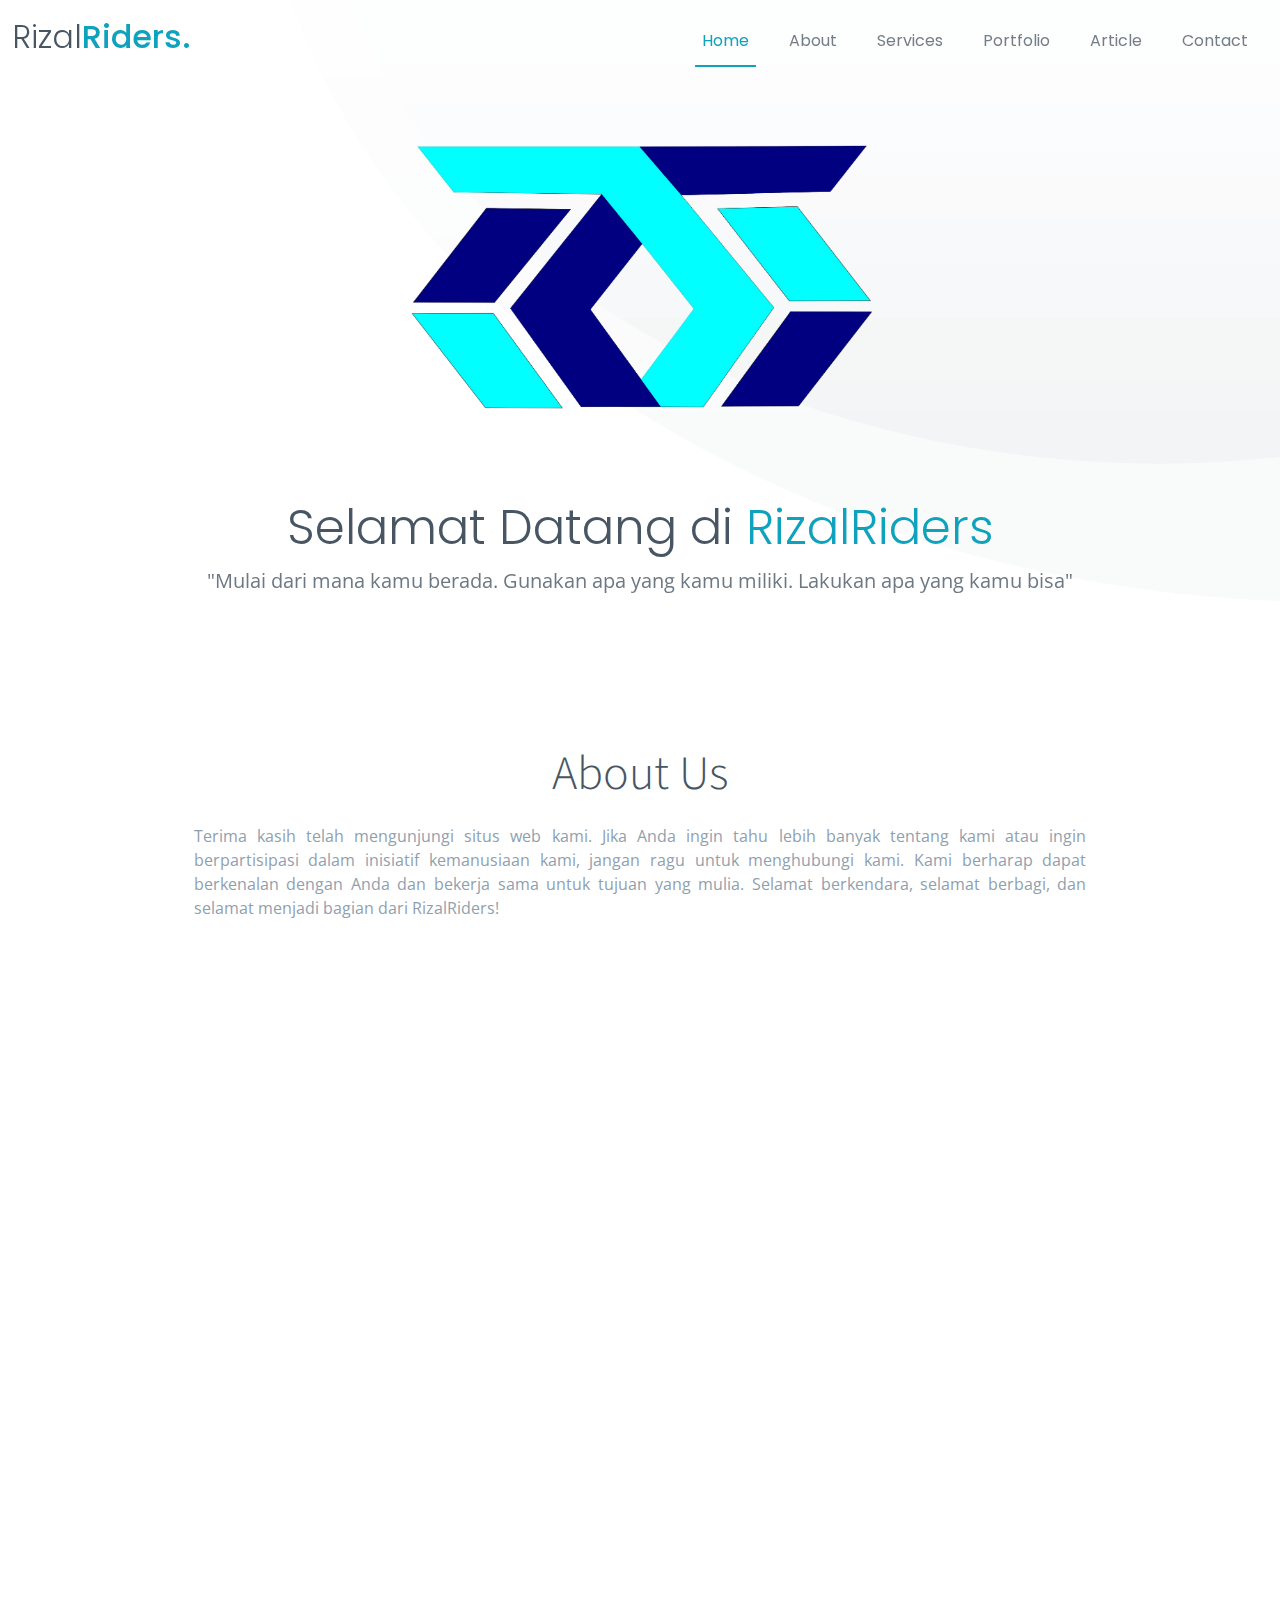
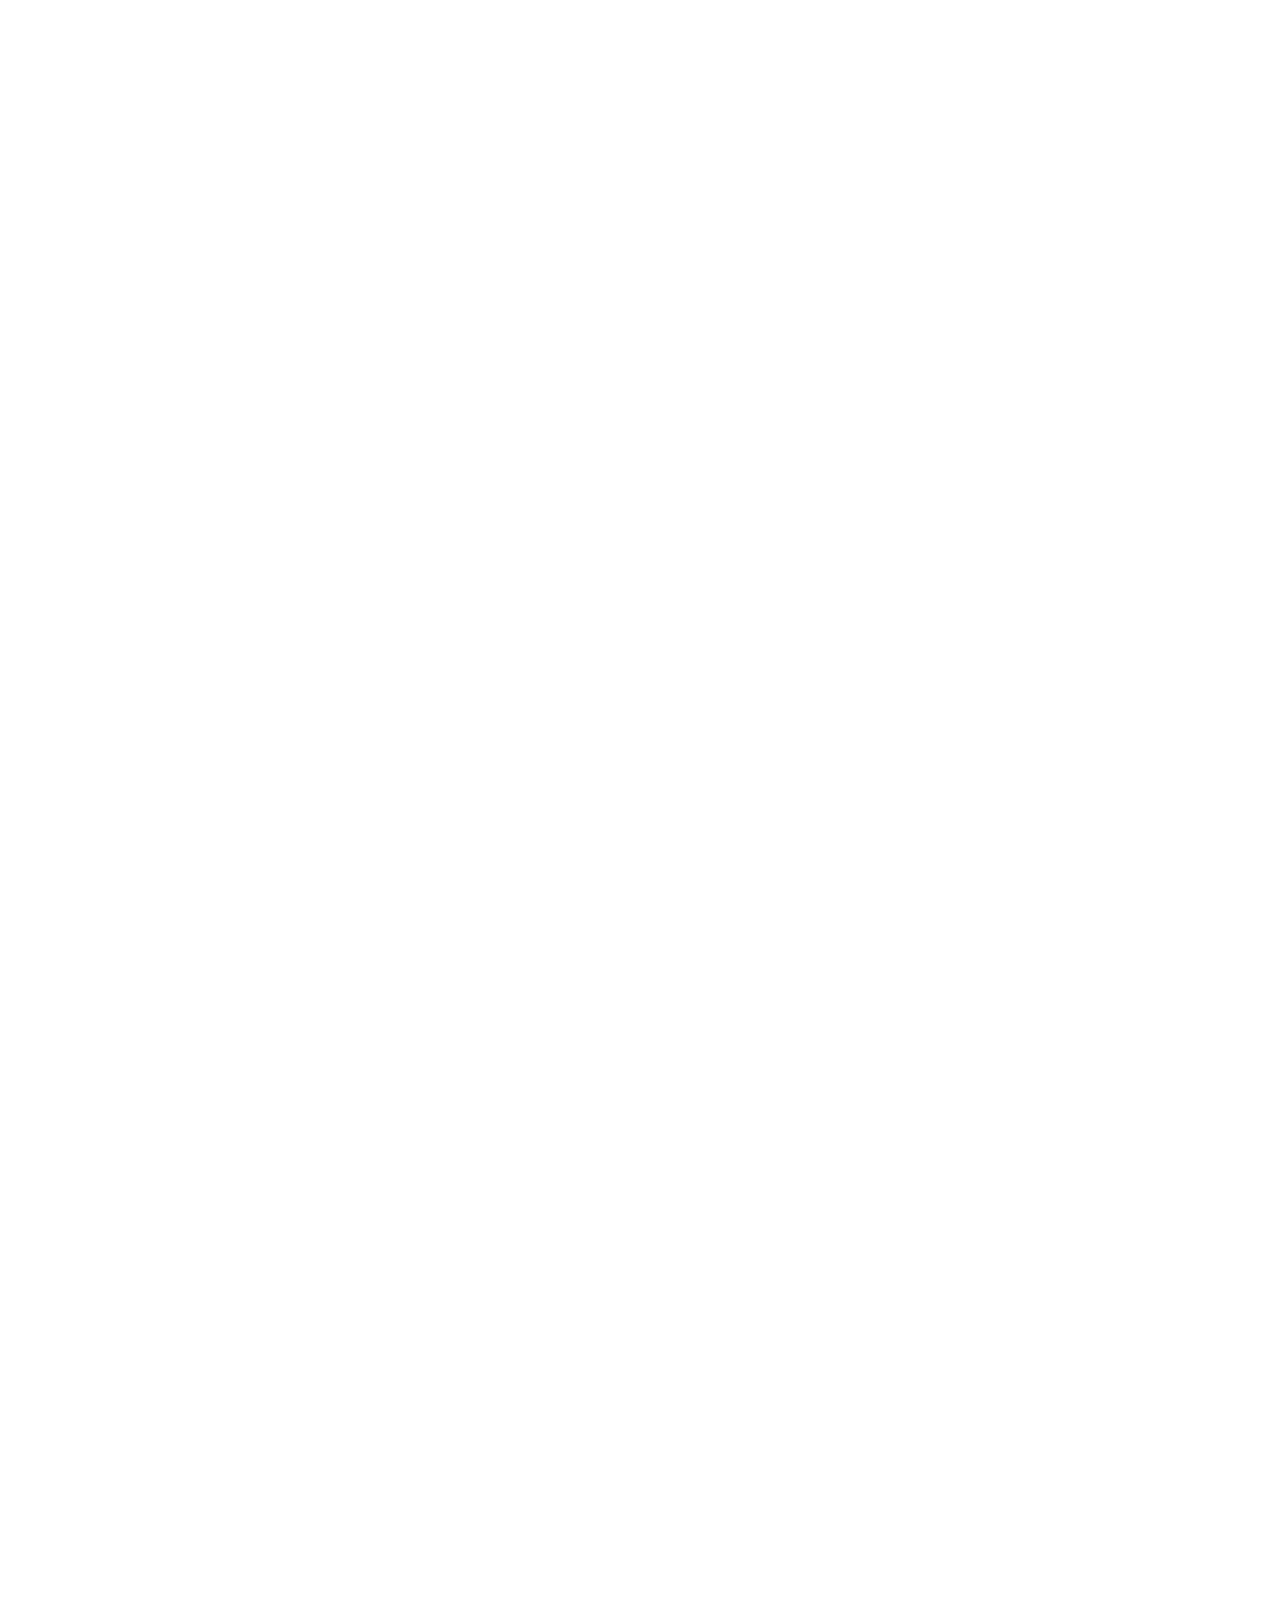
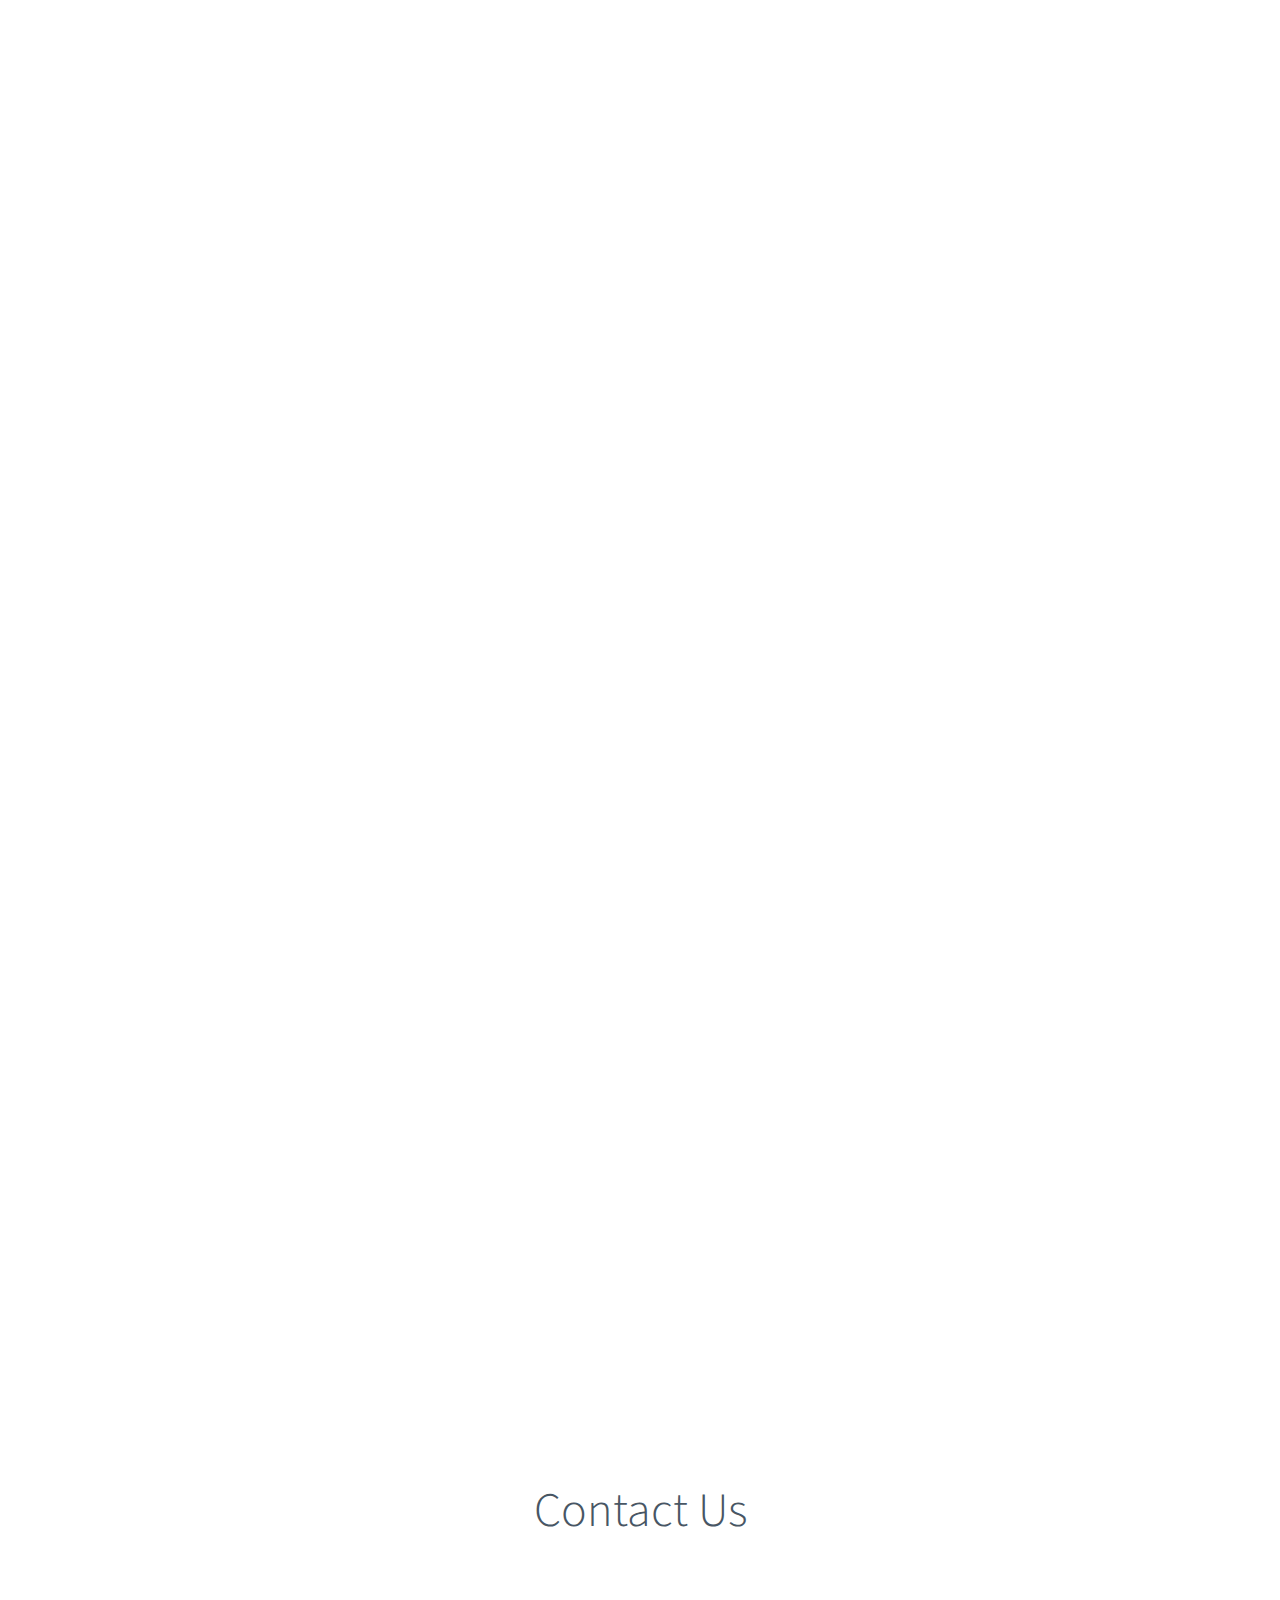
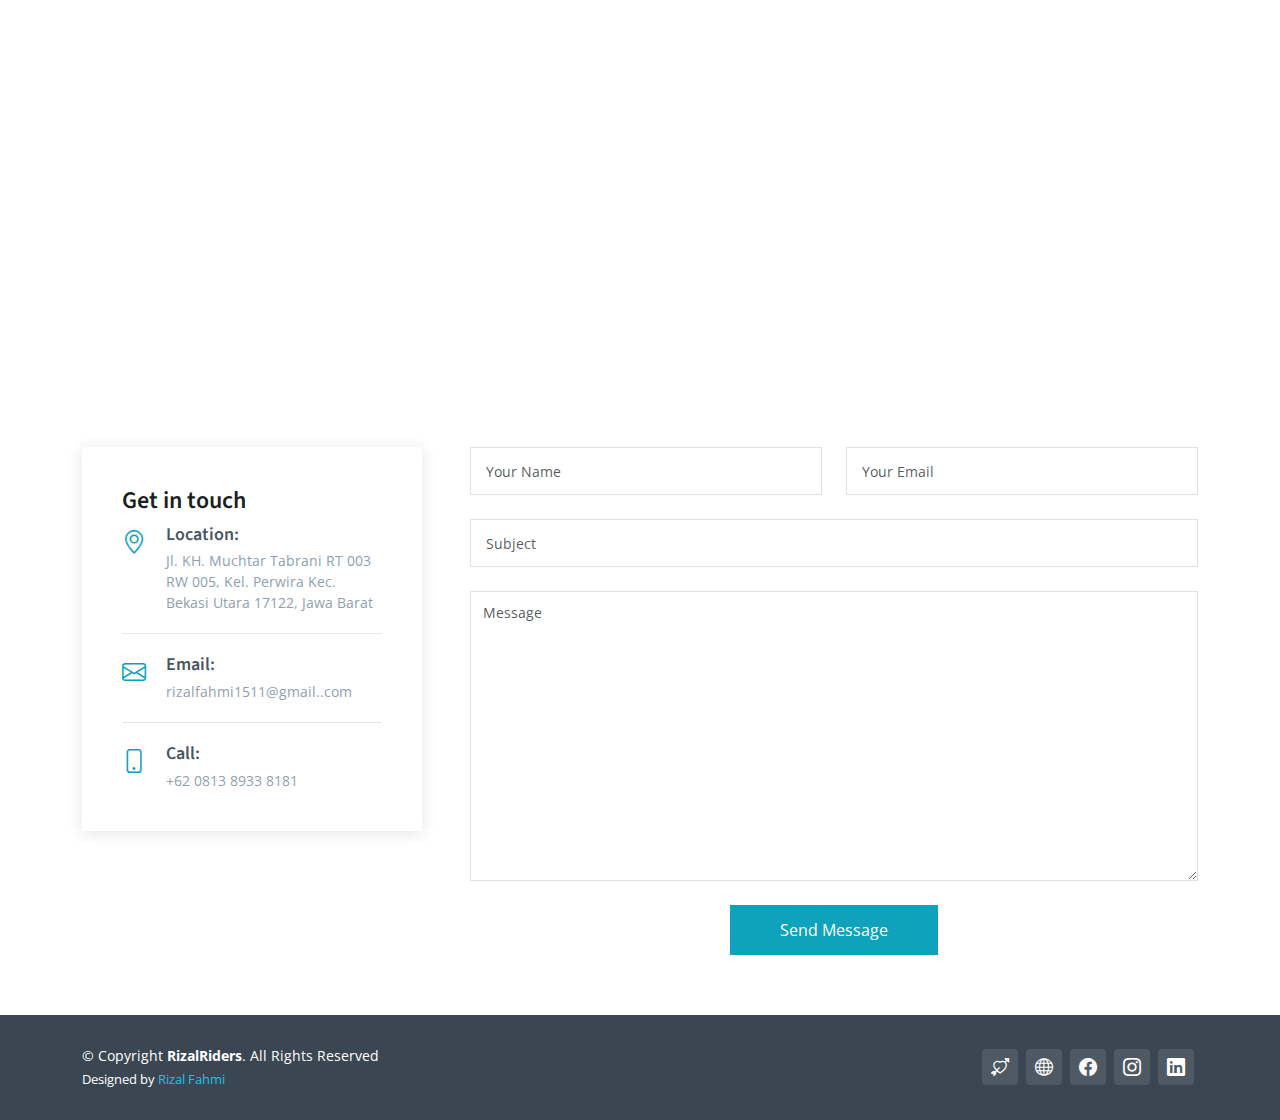
<file: index.html>
<!DOCTYPE html>
<html lang="en">

<head>
  <meta charset="utf-8">
  <meta content="width=device-width, initial-scale=1.0" name="viewport">

  <title>Rizal Riders - Home</title>
  <meta content="" name="description">
  <meta content="" name="keywords">

  <!-- Favicons -->
  <link href="assets/img/logors.png" rel="icon">
  <link href="assets/img/logor.png" rel="logor">

  <!-- Google Fonts -->
  <link rel="preconnect" href="https://fonts.googleapis.com">
  <link rel="preconnect" href="https://fonts.gstatic.com" crossorigin>
  <link href="https://fonts.googleapis.com/css2?family=Open+Sans:ital,wght@0,300;0,400;0,500;0,600;0,700;1,300;1,400;1,500;1,600;1,700&family=Poppins:ital,wght@0,300;0,400;0,500;0,600;0,700;1,300;1,400;1,500;1,600;1,700&family=Source+Sans+Pro:ital,wght@0,300;0,400;0,600;0,700;1,300;1,400;1,600;1,700&display=swap" rel="stylesheet">

  <!-- Vendor CSS Files -->
  <link href="assets/vendor/bootstrap/css/bootstrap.min.css" rel="stylesheet">
  <link href="assets/vendor/bootstrap-icons/bootstrap-icons.css" rel="stylesheet">
  <link href="assets/vendor/aos/aos.css" rel="stylesheet">
  <link href="assets/vendor/glightbox/css/glightbox.min.css" rel="stylesheet">
  <link href="assets/vendor/swiper/swiper-bundle.min.css" rel="stylesheet">

  <!-- Variables CSS Files. Uncomment your preferred color scheme -->
  <link href="assets/css/variables.css" rel="stylesheet">
  <!-- <link href="assets/css/variables-blue.css" rel="stylesheet"> -->
  <!-- <link href="assets/css/variables-green.css" rel="stylesheet"> -->
  <!-- <link href="assets/css/variables-orange.css" rel="stylesheet"> -->
  <!-- <link href="assets/css/variables-purple.css" rel="stylesheet"> -->
  <!-- <link href="assets/css/variables-red.css" rel="stylesheet"> -->
  <!-- <link href="assets/css/variables-pink.css" rel="stylesheet"> -->

  <!-- Template Main CSS File -->
  <link href="assets/css/main.css" rel="stylesheet">


</head>

<body>

  <!-- ======= Header ======= -->
  <header id="header" class="header fixed-top" data-scrollto-offset="0">
    <div class="container-fluid d-flex align-items-center justify-content-between">

      <a href="index.html#header" class="logo d-flex align-items-center scrollto me-auto me-lg-0">
        <!-- Uncomment the line below if you also wish to use an image logo -->
        <!-- <img src="assets/img/logo.png" alt=""> -->
        <h1>Rizal<span>Riders.</span></h1>
      </a>

      <nav id="navbar" class="navbar">
        <ul>

          <li><a class="nav-link scrollto" href="index.html#header">Home</a></li>
          <li><a class="nav-link scrollto" href="index.html#about">About</a></li>
          <li><a class="nav-link scrollto" href="index.html#services">Services</a></li>
          <li><a class="nav-link scrollto" href="index.html#portfolio">Portfolio</a></li>
          <li><a class="nav-link scrollto" href="index.html#article">Article</a></li>
                    
          <li><a class="nav-link scrollto" href="index.html#contact">Contact</a></li>
        </ul>
        <i class="bi bi-list mobile-nav-toggle d-none"></i>
      </nav><!-- .navbar -->

      

    </div>
  </header><!-- End Header -->

  <section id="hero-animated" class="hero-animated d-flex align-items-center">
    <div class="container d-flex flex-column justify-content-center align-items-center text-center position-relative" data-aos="zoom-out">
      <img src="assets/img/rizalriders.png" class="img-fluid animated">
      <h2>Selamat Datang di <span>RizalRiders</span></h2>
      <p>"Mulai dari mana kamu berada. Gunakan apa yang kamu miliki. Lakukan apa yang kamu bisa"</p>
      <div class="d-flex">
        
      </div>
    </div>
  </section>

  <main id="main">

    <!-- ======= About Section ======= -->
    <section id="about" class="about">
      <div class="container" data-aos="fade-up">

        <div class="section-header">
          <h2>About Us</h2>
          <p style="text-align: justify;">
            Terima kasih telah mengunjungi situs web kami. Jika Anda ingin tahu lebih banyak tentang kami atau ingin berpartisipasi dalam inisiatif kemanusiaan kami, jangan ragu untuk menghubungi kami. Kami berharap dapat berkenalan dengan Anda dan bekerja sama untuk tujuan yang mulia. Selamat berkendara, selamat berbagi, dan selamat menjadi bagian dari RizalRiders!
          </p>
        </div>

        <div class="row g-4 g-lg-5" data-aos="fade-up" data-aos-delay="200">

          <div class="col-lg-5">
            <div class="about-img">
              <img src="assets/img/aboutr.jpg" class="img-fluid" alt="">
            </div>
          </div>

          <div class="col-lg-7">
            
            <!-- Tabs -->
            <ul class="nav nav-pills mb-3">
              <li><a class="nav-link active" data-bs-toggle="pill" href="#sejarah">Sejarah</a></li>
              <li><a class="nav-link" data-bs-toggle="pill" href="#visimisi">Visi & Misi</a></li>
              <li><a class="nav-link" data-bs-toggle="pill" href="#maknalogo">Makna Logo</a></li>
            </ul><!-- End Tabs -->

            <!-- Tab Content -->
            <div class="tab-content">

              <div class="tab-pane fade show active" id="sejarah">

                <p class="fst-italic" style="text-align: justify;">
                  Sejak didirikan pada tahun 1996, RizalRiders telah menapaki perjalanan yang mengubah klub motor menjadi lebih dari sekadar sebuah kelompok pengendara. Kami telah berkembang menjadi sebuah komunitas yang memiliki misi yang kuat: mewujudkan visi kemanusiaan dalam keseharian kami dan memberikan dampak positif bagi masyarakat yang kami layani di Bekasi, Jawa Barat, dan sekitarnya.<br><br>

                  Dalam perjalanan panjang ini, kami telah mengalami berbagai tantangan dan pencapaian. Kami memahami bahwa sebuah klub motor bisa menjadi wadah untuk lebih dari sekadar hobi berkendara; itu adalah platform yang kuat untuk menginspirasi perubahan sosial yang positif. Inilah yang telah mendorong kami untuk terus memperluas makna dan dampak dari eksistensi kami.<br><br>

                  Dalam komunitas RizalRiders, kami telah menyaksikan bagaimana semangat solidaritas dan gotong royong bisa mengubah kehidupan. Kami tidak hanya sekadar berkendara bersama, tetapi kami juga bersatu dalam kepedulian terhadap sesama. Kehadiran kami di tengah-tengah masyarakat adalah simbol komitmen kami untuk mewujudkan perubahan yang positif.<br><br>

                  Selama bertahun-tahun, kami telah menjalankan berbagai program dan inisiatif kemanusiaan yang telah memberikan kontribusi yang berarti dalam meningkatkan kualitas hidup masyarakat setempat. Kami telah memberikan bantuan kepada keluarga kurang mampu, mendukung pendidikan anak-anak, berkontribusi pada pelestarian lingkungan, dan mengadvokasi keselamatan berkendara.<br><br>

                  Dengan menggandeng jargon kami, "Mulai dari mana kamu berada. Gunakan apa yang kamu miliki. Lakukan apa yang kamu bisa," kami mengajak semua anggota kami untuk berperan aktif dalam memberikan dampak positif dalam masyarakat. Setiap langkah kecil yang kami ambil, bersama-sama, memiliki potensi untuk membawa perubahan besar.<br><br>

                  Kami berharap bahwa melalui komitmen kami terhadap nilai-nilai kemanusiaan dan semangat berbagi, RizalRiders akan terus menjadi wadah inspirasi dan aksi nyata bagi semua orang yang berbagi visi yang sama. Bersama-sama, kita akan terus berperan dalam menciptakan dunia yang lebih baik dan lebih berdaya.
                </p>
                            

              </div><!-- End Tab Sejarah -->

              <div class="tab-pane fade show" id="visimisi">

                <div class="d-flex align-items-center mt-4">
                  <i class="bi bi-check2"></i>
                  <h4>Visi</h4>
                </div>
                <p style="text-align: justify;">Menciptakan perubahan positif dalam masyarakat melalui kekuatan solidaritas dan semangat berbagi. Kami percaya bahwa setiap individu, mulai dari mana mereka berada, memiliki potensi untuk membuat perbedaan dalam dunia ini. Dengan semangat ini, kami berusaha untuk memacu aksi nyata demi kebaikan bersama.</p>

                <div class="d-flex align-items-center mt-4">
                  <i class="bi bi-check2"></i>
                  <h4>Misi</h4>
                </div>
                <p style="text-align: justify;">Menggerakkan perubahan melalui aksi kemanusiaan yang nyata dan berkelanjutan. Kami memiliki keyakinan bahwa setiap tindakan baik, sekecil apapun, memiliki dampak yang signifikan jika dilakukan bersama-sama. Oleh karena itu, kami merangkul nilai-nilai seperti kepedulian, gotong royong, dan tanggung jawab sosial sebagai panduan dalam setiap langkah kami.</p>

                
              </div><!-- End Tab Visi Misi -->

              <div class="tab-pane fade show" id="maknalogo">

                <div class="d-flex align-items-center mt-4">
                  <i class="bi bi-check2"></i>
                  <h4>Huruf R Berhadapan yang Membentuk Stang Motor</h4>
                </div>
                <p style="text-align: justify;">Elemen ini menunjukkan identitas klub motor Anda, yang merupakan bagian integral dari RizalRiders. Bentuk stang motor mencerminkan semangat petualangan dan mobilitas, yang sering terkait dengan pengendara motor.</p>

                <div class="d-flex align-items-center mt-4">
                  <i class="bi bi-check2"></i>
                  <h4>Kaki R yang Membentuk Panah Kanan dan Kiri</h4>
                </div>
                <p style="text-align: justify;">Panah ini mencerminkan kecepatan dan kemampuan untuk bergerak maju. Ini bisa diartikan sebagai semangat untuk terus berkembang, berubah, dan menjelajahi dunia, sambil tetap mengutamakan keamanan dan kendali, seperti seorang pengendara motor yang mahir.</p>

                <div class="d-flex align-items-center mt-4">
                  <i class="bi bi-check2"></i>
                  <h4>Perpotongan di Tengah Kaki R</h4>
                </div>
                <p style="text-align: justify;">Perpotongan ini dapat melambangkan titik pertemuan komunitas. Ini adalah tempat di mana anggota klub bersatu, berbagi ide, dan bekerja bersama untuk mencapai tujuan kemanusiaan mereka. Ini mencerminkan semangat gotong royong dan kerja tim.</p>

                <div class="d-flex align-items-center mt-4">
                  <i class="bi bi-check2"></i>
                  <h4>Belah Ketupat di Tengah Kedua Huruf R</h4>
                </div>
                <p style="text-align: justify;">Belah ketupat adalah simbol kemanusiaan dan kesetaraan. Ini bisa menggambarkan komitmen klub untuk memberikan kontribusi positif pada masyarakat, tanpa memandang perbedaan atau batasan. Ini juga menunjukkan bahwa setiap individu di dalam klub memiliki peran yang penting.</p>

                <div class="d-flex align-items-center mt-4">
                  <i class="bi bi-check2"></i>
                  <h4>Warna Biru Dongker dan Biru Muda</h4>
                </div>
                <p style="text-align: justify;">Biru dongker sering dikaitkan dengan stabilitas, kepercayaan, dan ketenangan, sementara biru muda mencerminkan kedamaian dan kejujuran. Kombinasi warna ini bisa diartikan sebagai komitmen klub untuk menjalankan misi mereka dengan integritas dan kestabilan.</p>

                <div class="d-flex align-items-center mt-4">
                  <i class="bi bi-check2"></i>
                  <h4>Jargon "Mulai dari mana kamu berada. Gunakan apa yang kamu miliki. Lakukan apa yang kamu bisa"</h4>
                </div>
                <p style="text-align: justify;">Jargon ini menggambarkan semangat dan filosofi klub. Ini mengajak setiap individu untuk memulai dari titik awal, memanfaatkan potensi mereka, dan berkontribusi sebaik mungkin pada masyarakat. Ini mencerminkan nilai-nilai kemanusiaan, perubahan positif, dan tindakan nyata.</p>
                <br>
                <p style="text-align: justify;">
                Logo "RizalRiders" mencerminkan semangat klub dalam menjalankan misi kemanusiaan mereka sambil tetap menghormati identitas dan budaya pengendara motor. Ini adalah simbol yang kuat dan memiliki makna yang mendalam untuk klub dan komunitas yang mereka layani.</p>

              </div><!-- End Tab Makna Logo -->

            </div>

          </div>

        </div>

      </div>
    </section><!-- End About Section -->

    <!-- ======= Clients Section ======= -->
    <section id="clients" class="clients">
      <div class="container" data-aos="zoom-out">

        <div class="clients-slider swiper">
          <div class="swiper-wrapper align-items-center">
            <div class="swiper-slide"><img src="assets/img/clients/klient-1.png" class="img-fluid" alt=""></div>
            <div class="swiper-slide"><img src="assets/img/clients/klient-2.png" class="img-fluid" alt=""></div>
            <div class="swiper-slide"><img src="assets/img/clients/klient-3.png" class="img-fluid" alt=""></div>
            <div class="swiper-slide"><img src="assets/img/clients/klient-4.png" class="img-fluid" alt=""></div>
            <div class="swiper-slide"><img src="assets/img/clients/klient-5.png" class="img-fluid" alt=""></div>
            <div class="swiper-slide"><img src="assets/img/clients/klient-6.png" class="img-fluid" alt=""></div>
            <div class="swiper-slide"><img src="assets/img/clients/klient-7.png" class="img-fluid" alt=""></div>
            <div class="swiper-slide"><img src="assets/img/clients/klient-8.png" class="img-fluid" alt=""></div>
            <div class="swiper-slide"><img src="assets/img/clients/klient-9.png" class="img-fluid" alt=""></div>
            <div class="swiper-slide"><img src="assets/img/clients/klient-10.png" class="img-fluid" alt=""></div>
            <div class="swiper-slide"><img src="assets/img/clients/klient-11.png" class="img-fluid" alt=""></div>
            <div class="swiper-slide"><img src="assets/img/clients/klient-12.png" class="img-fluid" alt=""></div>
            <div class="swiper-slide"><img src="assets/img/clients/klient-13.png" class="img-fluid" alt=""></div>
            <div class="swiper-slide"><img src="assets/img/clients/klient-14.png" class="img-fluid" alt=""></div>
            <div class="swiper-slide"><img src="assets/img/clients/klient-15.png" class="img-fluid" alt=""></div>
            <div class="swiper-slide"><img src="assets/img/clients/klient-16.png" class="img-fluid" alt=""></div>
            <div class="swiper-slide"><img src="assets/img/clients/klient-17.png" class="img-fluid" alt=""></div>
            <div class="swiper-slide"><img src="assets/img/clients/klient-18.png" class="img-fluid" alt=""></div>
            <div class="swiper-slide"><img src="assets/img/clients/klient-19.png" class="img-fluid" alt=""></div>
          </div>
        </div>

      </div>
    </section><!-- End Clients Section -->

    
        <!-- ======= Services Section ======= -->
    <section id="services" class="services">
      <div class="container" data-aos="fade-up">

        <div class="section-header">
          <h2>Our Services</h2>
        </div>

        <!-- ======= Features Section ======= -->
    <section id="features" class="features">
      <div class="container" data-aos="fade-up">

        <ul class="nav nav-tabs row gy-4 d-flex">

          <li class="nav-item col-6 col-md-4 col-lg-2">
            <a class="nav-link active show" data-bs-toggle="tab" data-bs-target="#tab-1">
              <i class="bi bi-heart color-cyan"></i>
              <h4 style="text-align: center;">Bantuan Sosial yang Berkelanjutan</h4>
            </a>
          </li><!-- End Tab 1 Nav -->

          <li class="nav-item col-6 col-md-4 col-lg-2">
            <a class="nav-link" data-bs-toggle="tab" data-bs-target="#tab-2">
              <i class="bi bi-shield-plus color-cyan"></i>
              <h4 style="text-align: center;">Inisiatif Kesehatan Masyarakat</h4>
            </a>
          </li><!-- End Tab 2 Nav -->

          <li class="nav-item col-6 col-md-4 col-lg-2">
            <a class="nav-link" data-bs-toggle="tab" data-bs-target="#tab-3">
              <i class="bi bi-book color-cyan"></i>
              <h4 style="text-align: center;">Dukungan untuk Pendidikan Anak</h4>
            </a>
          </li><!-- End Tab 3 Nav -->

          <li class="nav-item col-6 col-md-4 col-lg-2">
            <a class="nav-link" data-bs-toggle="tab" data-bs-target="#tab-4">
              <i class="bi bi-people color-cyan"></i>
              <h4 style="text-align: center;">Kerjasama dengan Lembaga Kemanusiaan</h4>
            </a>
          </li><!-- End Tab 4 Nav -->

          <li class="nav-item col-6 col-md-4 col-lg-2">
            <a class="nav-link" data-bs-toggle="tab" data-bs-target="#tab-5">
              <i class="bi bi-tree color-cyan"></i>
              <h4 style="text-align: center;">Program Lingkungan yang Aktif dan Berkelanjutan</h4>
            </a>
          </li><!-- End Tab 5 Nav -->

          <li class="nav-item col-6 col-md-4 col-lg-2">
            <a class="nav-link" data-bs-toggle="tab" data-bs-target="#tab-6">
              <i class="bi bi-chat-quote-fill color-cyan"></i>
              <h4 style="text-align: center;">Kegiatan Sosial dan Budaya</h4>
            </a>
          </li><!-- End Tab 6 Nav -->

        </ul>

        <div class="tab-content">

          <div class="tab-pane active show" id="tab-1">
            <div class="row gy-4">
              <div class="col-lg-8 order-2 order-lg-1" data-aos="fade-up" data-aos-delay="100">
                <h3>Bantuan Sosial yang Berkelanjutan</h3>
                <p class="fst-italic" style="text-align: justify;">
                  Di RizalRiders, kami memahami bahwa kepedulian terhadap sesama adalah landasan yang kuat dalam mencapai perubahan positif dalam masyarakat. Oleh karena itu, kami secara rutin mengadakan penggalangan dana dan program bantuan yang berkelanjutan. Kami tidak hanya memberikan bantuan finansial kepada mereka yang membutuhkan, seperti keluarga kurang mampu, anak-anak yatim, dan kaum difabel, tetapi juga berusaha untuk membangun hubungan yang berkelanjutan dengan mereka, memberikan dukungan dalam jangka panjang, dan membantu mereka mengatasi hambatan dalam hidup mereka.
                </p>             
              </div>
              <div class="col-lg-4 order-1 order-lg-2 text-center" data-aos="fade-up" data-aos-delay="200">
                <img src="assets/img/f1.jpg" alt="" class="img-fluid">
              </div>
            </div>
          </div><!-- End Tab Content 1 -->

          <div class="tab-pane" id="tab-2">
            <div class="row gy-4">
              <div class="col-lg-8 order-2 order-lg-1">
                <h3>Inisiatif Kesehatan Masyarakat</h3>
                
                <p class="fst-italic" style="text-align: justify;">
                  Kami percaya bahwa kesehatan adalah aset berharga bagi masyarakat. Oleh karena itu, RizalRiders aktif dalam mengadakan program kesehatan masyarakat. Kami menyelenggarakan pemeriksaan kesehatan gratis, vaksinasi, dan kampanye kesadaran kesehatan. Kami juga berkolaborasi dengan lembaga medis dan organisasi kesehatan lokal untuk menyediakan akses layanan kesehatan yang lebih baik bagi masyarakat yang membutuhkan.
                </p>
                
              </div>
              <div class="col-lg-4 order-1 order-lg-2 text-center">
                <img src="assets/img/f2.jpg" alt="" class="img-fluid">
              </div>
            </div>
          </div><!-- End Tab Content 2 -->

          <div class="tab-pane" id="tab-3">
            <div class="row gy-4">
              <div class="col-lg-8 order-2 order-lg-1">
                <h3>Dukungan untuk Pendidikan Anak</h3>
                <p class="fst-italic" style="text-align: justify;">
                  Kami mendukung pendidikan anak-anak sebagai investasi dalam masa depan yang lebih baik. Selain memberikan bantuan finansial kepada anak-anak yang kurang beruntung, kami juga menjalankan program mentorship. Anggota kami bekerja sebagai mentee untuk membantu anak-anak mengembangkan potensi mereka, memberikan bimbingan akademik, dan memberikan inspirasi untuk meraih mimpi mereka.
                </p>
                
              </div>
              <div class="col-lg-4 order-1 order-lg-2 text-center">
                <img src="assets/img/f3.jpg" alt="" class="img-fluid">
              </div>
            </div>
          </div><!-- End Tab Content 3 -->

          <div class="tab-pane" id="tab-4">
            <div class="row gy-4">
              <div class="col-lg-8 order-2 order-lg-1">
                <h3>Kerjasama dengan Lembaga Kemanusiaan</h3>
                <p class="fst-italic" style="text-align: justify;">
                  RizalRiders menjalin kemitraan dengan organisasi-organisasi kemanusiaan lokal dan nasional. Kami berperan dalam menggalang dana untuk penyelenggaraan program-program mereka dan memberikan bantuan sukarela ketika dibutuhkan. Kolaborasi ini memungkinkan kami untuk memiliki dampak yang lebih besar dalam membantu mereka yang memerlukan bantuan.
                </p>
                
              </div>
              <div class="col-lg-4 order-1 order-lg-2 text-center">
                <img src="assets/img/f4.jpg" alt="" class="img-fluid">
              </div>
            </div>
          </div><!-- End Tab Content 4 -->

          <div class="tab-pane" id="tab-5">
            <div class="row gy-4">
              <div class="col-lg-8 order-2 order-lg-1">
                <h3>Program Lingkungan yang Aktif dan Berkelanjutan</h3>
                <p class="fst-italic" style="text-align: justify;">
                  Kami siap memberikan bantuan dalam situasi darurat seperti bencana alam atau krisis kemanusiaan. Anggota RizalRiders dilatih untuk merespons secara cepat dan efisien dalam membantu korban bencana, termasuk pengiriman bantuan darurat dan pemulihan pasca-bencana.
                </p>
                
              </div>
              <div class="col-lg-4 order-1 order-lg-2 text-center">
                <img src="assets/img/f5.jpg" alt="" class="img-fluid">
              </div>
            </div>
          </div><!-- End Tab Content 5 -->

          <div class="tab-pane" id="tab-6">
            <div class="row gy-4">
              <div class="col-lg-8 order-2 order-lg-1">
                <h3>Kegiatan Sosial dan Budaya</h3>
                <p class="fst-italic" style="text-align: justify;">
                  Selain misi kemanusiaan kami, kami juga menjalankan kegiatan sosial dan budaya yang mengakrabi anggota klub dan masyarakat setempat. Ini termasuk acara-acara amal, festival budaya, dan kegiatan rekreasi yang mendekatkan masyarakat dan menciptakan ikatan yang lebih kuat.
                </p>
                
              </div>
              <div class="col-lg-4 order-1 order-lg-2 text-center">
                <img src="assets/img/f6.jpg" alt="" class="img-fluid">
              </div>
            </div>
          </div><!-- End Tab Content 6 -->

        </div>

      </div>
    </section><!-- End Features Section -->  

      </div>
    </section><!-- End Services Section -->
    

    <!-- ======= Portfolio Section ======= -->
    <section id="portfolio" class="portfolio" data-aos="fade-up">

      <div class="container">

        <div class="section-header">
          <h2>Portfolio</h2>
          
        </div>

      </div>

      <div class="container-fluid" data-aos="fade-up" data-aos-delay="200">

        <div class="portfolio-isotope" data-portfolio-filter="*" data-portfolio-layout="masonry" data-portfolio-sort="original-order">

          <ul class="portfolio-flters">
            <li data-filter="*" class="filter-active">All</li>
            <li data-filter=".filter-MisiKemanusiaan">Misi Kemanusiaan</li>
            <li data-filter=".filter-PerhatianpadaKesehatan">Perhatian pada Kesehatan</li>
            <li data-filter=".filter-UpayaLingkungan">Upaya Lingkungan</li>
            <li data-filter=".filter-KegiatanSosialdanBudaya">Kegiatan Sosial dan Budaya</li>
          </ul><!-- End Portfolio Filters -->

          <div class="row g-0 portfolio-container">

            <div class="col-xl-3 col-lg-4 col-md-6 portfolio-item filter-MisiKemanusiaan">
              <img src="assets/img/portfolio/MisiKemanusiaan1.jpg" class="img-fluid" alt="">
              <div class="portfolio-info">
                <h4>Misi Kemanusiaan 1</h4>
                <a href="assets/img/portfolio/MisiKemanusiaan1.jpg" title="Misi Kemanusiaan 1" data-gallery="portfolio-gallery" class="glightbox preview-link"><i class="bi bi-zoom-in"></i></a>
                <a href="#" title="More Details" class="details-link"><i class="bi bi-link-45deg"></i></a>
              </div>
            </div><!-- End Portfolio Item -->

            <div class="col-xl-3 col-lg-4 col-md-6 portfolio-item filter-MisiKemanusiaan">
              <img src="assets/img/portfolio/MisiKemanusiaan2.jpg" class="img-fluid" alt="">
              <div class="portfolio-info">
                <h4>Misi Kemanusiaan 2</h4>
                <a href="assets/img/portfolio/MisiKemanusiaan2.jpg" title="Misi Kemanusiaan 2" data-gallery="portfolio-gallery" class="glightbox preview-link"><i class="bi bi-zoom-in"></i></a>
                <a href="#" title="More Details" class="details-link"><i class="bi bi-link-45deg"></i></a>
              </div>
            </div><!-- End Portfolio Item -->

            <div class="col-xl-3 col-lg-4 col-md-6 portfolio-item filter-MisiKemanusiaan">
              <img src="assets/img/portfolio/MisiKemanusiaan3.jpg" class="img-fluid" alt="">
              <div class="portfolio-info">
                <h4>Misi Kemanusiaan 3</h4>
                <a href="assets/img/portfolio/MisiKemanusiaan3.jpg" title="Misi Kemanusiaan 3" data-gallery="portfolio-gallery" class="glightbox preview-link"><i class="bi bi-zoom-in"></i></a>
                <a href="#" title="More Details" class="details-link"><i class="bi bi-link-45deg"></i></a>
              </div>
            </div><!-- End Portfolio Item -->

            <div class="col-xl-3 col-lg-4 col-md-6 portfolio-item filter-MisiKemanusiaan">
              <img src="assets/img/portfolio/MisiKemanusiaan4.jpg" class="img-fluid" alt="">
              <div class="portfolio-info">
                <h4>Misi Kemanusiaan 4</h4>
                <a href="assets/img/portfolio/MisiKemanusiaan4.jpg" title="Misi Kemanusiaan 4" data-gallery="portfolio-gallery" class="glightbox preview-link"><i class="bi bi-zoom-in"></i></a>
                <a href="#" title="More Details" class="details-link"><i class="bi bi-link-45deg"></i></a>
              </div>
            </div><!-- End Portfolio Item -->

            <div class="col-xl-3 col-lg-4 col-md-6 portfolio-item filter-MisiKemanusiaan">
              <img src="assets/img/portfolio/MisiKemanusiaan5.jpg" class="img-fluid" alt="">
              <div class="portfolio-info">
                <h4>Misi Kemanusiaan 5</h4>
                <a href="assets/img/portfolio/MisiKemanusiaan5.jpg" title="Misi Kemanusiaan 5" data-gallery="portfolio-gallery" class="glightbox preview-link"><i class="bi bi-zoom-in"></i></a>
                <a href="#" title="More Details" class="details-link"><i class="bi bi-link-45deg"></i></a>
              </div>
            </div><!-- End Portfolio Item -->

            <div class="col-xl-3 col-lg-4 col-md-6 portfolio-item filter-PerhatianpadaKesehatan">
              <img src="assets/img/portfolio/PerhatianpadaKesehatan1.jpg" class="img-fluid" alt="">
              <div class="portfolio-info">
                <h4>Perhatian pada Kesehatan 1</h4>
                <a href="assets/img/portfolio/PerhatianpadaKesehatan1.jpg" title="Perhatian pada Kesehatan 1" data-gallery="portfolio-gallery" class="glightbox preview-link"><i class="bi bi-zoom-in"></i></a>
                <a href="#" title="More Details" class="details-link"><i class="bi bi-link-45deg"></i></a>
              </div>
            </div><!-- End Portfolio Item -->

            <div class="col-xl-3 col-lg-4 col-md-6 portfolio-item filter-PerhatianpadaKesehatan">
              <img src="assets/img/portfolio/PerhatianpadaKesehatan2.jpg" class="img-fluid" alt="">
              <div class="portfolio-info">
                <h4>Perhatian pada Kesehatan 2</h4>
                <a href="assets/img/portfolio/PerhatianpadaKesehatan2.jpg" title="Perhatian pada Kesehatan 2" data-gallery="portfolio-gallery" class="glightbox preview-link"><i class="bi bi-zoom-in"></i></a>
                <a href="#" title="More Details" class="details-link"><i class="bi bi-link-45deg"></i></a>
              </div>
            </div><!-- End Portfolio Item -->

            <div class="col-xl-3 col-lg-4 col-md-6 portfolio-item filter-UpayaLingkungan">
              <img src="assets/img/portfolio/UpayaLingkungan1.jpg" class="img-fluid" alt="">
              <div class="portfolio-info">
                <h4>Upaya Lingkungan 1</h4>
                <a href="assets/img/portfolio/UpayaLingkungan1.jpg" title="Upaya Lingkungan 1" data-gallery="portfolio-gallery" class="glightbox preview-link"><i class="bi bi-zoom-in"></i></a>
                <a href="#" title="More Details" class="details-link"><i class="bi bi-link-45deg"></i></a>
              </div>
            </div><!-- End Portfolio Item -->

            <div class="col-xl-3 col-lg-4 col-md-6 portfolio-item filter-UpayaLingkungan">
              <img src="assets/img/portfolio/UpayaLingkungan2.jpg" class="img-fluid" alt="">
              <div class="portfolio-info">
                <h4>Upaya Lingkungan 2</h4>
                <a href="assets/img/portfolio/UpayaLingkungan2.jpg" title="Upaya Lingkungan 2" data-gallery="portfolio-gallery" class="glightbox preview-link"><i class="bi bi-zoom-in"></i></a>
                <a href="#" title="More Details" class="details-link"><i class="bi bi-link-45deg"></i></a>
              </div>
            </div><!-- End Portfolio Item -->

            <div class="col-xl-3 col-lg-4 col-md-6 portfolio-item filter-UpayaLingkungan">
              <img src="assets/img/portfolio/UpayaLingkungan3.jpg" class="img-fluid" alt="">
              <div class="portfolio-info">
                <h4>Upaya Lingkungan 3</h4>
                <a href="assets/img/portfolio/UpayaLingkungan3.jpg" title="Upaya Lingkungan 3" data-gallery="portfolio-gallery" class="glightbox preview-link"><i class="bi bi-zoom-in"></i></a>
                <a href="#" title="More Details" class="details-link"><i class="bi bi-link-45deg"></i></a>
              </div>
            </div><!-- End Portfolio Item -->

            <div class="col-xl-3 col-lg-4 col-md-6 portfolio-item filter-KegiatanSosialdanBudaya">
              <img src="assets/img/portfolio/KegiatanSosialdanBudaya1.jpg" class="img-fluid" alt="">
              <div class="portfolio-info">
                <h4>Kegiatan Sosial dan Budaya 1</h4>
                <a href="assets/img/portfolio/KegiatanSosialdanBudaya1.jpg" title="Kegiatan Sosial dan Budaya 1" data-gallery="portfolio-gallery" class="glightbox preview-link"><i class="bi bi-zoom-in"></i></a>
                <a href="#" title="More Details" class="details-link"><i class="bi bi-link-45deg"></i></a>
              </div>
            </div><!-- End Portfolio Item -->

            <div class="col-xl-3 col-lg-4 col-md-6 portfolio-item filter-KegiatanSosialdanBudaya">
              <img src="assets/img/portfolio/KegiatanSosialdanBudaya2.jpg" class="img-fluid" alt="">
              <div class="portfolio-info">
                <h4>Kegiatan Sosial dan Budaya 2</h4>
                <a href="assets/img/portfolio/KegiatanSosialdanBudaya2.jpg" title="Kegiatan Sosial dan Budaya 2" data-gallery="portfolio-gallery" class="glightbox preview-link"><i class="bi bi-zoom-in"></i></a>
                <a href="#" title="More Details" class="details-link"><i class="bi bi-link-45deg"></i></a>
              </div>
            </div><!-- End Portfolio Item -->

            

          </div><!-- End Portfolio Container -->

        </div>

      </div>
    </section><!-- End Portfolio Section -->

    
    <!-- ======= Recent Blog Posts Section ======= -->
    <section id="article" class="article">

      <div class="container" data-aos="fade-up">

        <div class="section-header">
          <h2>Article</h2>
          
        </div>

        <div class="row">

          <div class="col-lg-4" data-aos="fade-up" data-aos-delay="200">
            <div class="post-box">
              <div class="post-img"><img src="assets/img/portfolio/MisiKemanusiaan1.jpg" class="img-fluid" alt=""></div>
              <div class="meta">
                <span class="post-date">Tue, December 12</span>
                <span class="post-author"> / Rizal Fahmi</span>
              </div>
              <h3 class="post-title">Mengubah Dunia Satu Langkah pa...</h3>
              <p>Klub motor RizalRiders di Bekasi, Jawa Barat, bukan hanya sekadar sebuah klub motor biasa. Sejak didirikan pada tahun 1996, RizalRiders telah menjadi kekuatan kemanusiaan yang tak tergoyahkan di tengah-tengah masyarakatnya. Mereka memegang te...</p>
              <a href="blog-details.html" class="readmore stretched-link"><span>Read More</span><i class="bi bi-arrow-right"></i></a>
            </div>
          </div>

          <div class="col-lg-4" data-aos="fade-up" data-aos-delay="200">
            <div class="post-box">
              <div class="post-img"><img src="assets/img/portfolio/MisiKemanusiaan5.jpg" class="img-fluid" alt=""></div>
              <div class="meta">
                <span class="post-date">Tue, December 17</span>
                <span class="post-author"> / Rizal Fahmi</span>
              </div>
              <h3 class="post-title">Pencapaian dan Harapan...</h3>
              <p>Dalam perjalanannya sebagai klub motor yang memiliki komitmen kemanusiaan yang kuat, RizalRiders telah mencapai sejumlah pencapaian yang luar biasa. Namun, mereka tidak puas hanya dengan apa yang telah dicapai, mer...</p>
              <a href="blog-details2.html" class="readmore stretched-link"><span>Read More</span><i class="bi bi-arrow-right"></i></a>
            </div>
          </div>

          <div class="col-lg-4" data-aos="fade-up" data-aos-delay="200">
            <div class="post-box">
              <div class="post-img"><img src="assets/img/portfolio/UpayaLingkungan1.jpg" class="img-fluid" alt=""></div>
              <div class="meta">
                <span class="post-date">Tue, December 22</span>
                <span class="post-author"> / Rizal Fahmi</span>
              </div>
              <h3 class="post-title">RizalRiders dan Dampaknya...</h3>
              <p>Dalam perjalanan panjangnya sebagai klub motor yang berkomitmen terhadap kemanusiaan, RizalRiders telah mengukir jejak yang tak terlupakan di dalam dan di luar komunitas mereka. Mereka adalah contoh nyata bahwa motor tidak hanya kendaraan; itu adalah sarana untuk menjalankan peru...</p>
              <a href="blog-details3.html" class="readmore stretched-link"><span>Read More</span><i class="bi bi-arrow-right"></i></a>
            </div>
          </div>

          

          

        </div>

      </div>

    </section><!-- End Recent Blog Posts Section -->

    <!-- ======= Contact Section ======= -->
    <section id="contact" class="contact">
      <div class="container">

        <div class="section-header">
          <h2>Contact Us</h2>
          
        </div>

      </div>

      <div class="map">
        <iframe src="https://www.google.com/maps/embed?pb=!1m18!1m12!1m3!1d3966.434332751325!2d106.99692517117553!3d-6.206299047026501!2m3!1f0!2f0!3f0!3m2!1i1024!2i768!4f13.1!3m3!1m2!1s0x2e698b0ef12e8573%3A0xd6f50031a5c054f8!2sWedingin!5e0!3m2!1sen!2sus!4v1693623226504!5m2!1sen!2sus" frameborder="0" allowfullscreen></iframe>

      </div><!-- End Google Maps -->

      <div class="container">

        <div class="row gy-5 gx-lg-5">

          <div class="col-lg-4">

            <div class="info">
              <h3>Get in touch</h3>
              
              <div class="info-item d-flex">
                <i class="bi bi-geo-alt flex-shrink-0"></i>
                <div>
                  <h4>Location:</h4>
                  <p>Jl. KH. Muchtar Tabrani RT 003 RW 005, Kel. Perwira Kec. Bekasi Utara 17122, Jawa Barat</p>
                </div>
              </div><!-- End Info Item -->

              <div class="info-item d-flex">
                <i class="bi bi-envelope flex-shrink-0"></i>
                <div>
                  <h4>Email:</h4>
                  <p>rizalfahmi1511@gmail..com</p>
                </div>
              </div><!-- End Info Item -->

              <div class="info-item d-flex">
                <i class="bi bi-phone flex-shrink-0"></i>
                <div>
                  <h4>Call:</h4>
                  <p>+62 0813 8933 8181</p>
                </div>
              </div><!-- End Info Item -->

            </div>

          </div>

          <div class="col-lg-8">
            <form class="php-email-form" id="contact-form" target="_blank">
              <div class="row">
                <div class="col-md-6 form-group">
                  <input type="text" name="name" class="form-control" id="name" placeholder="Your Name" required>
                </div>
                <div class="col-md-6 form-group mt-3 mt-md-0">
                  <input type="email" class="form-control" name="email" id="email" placeholder="Your Email" aria-describedby="email" required>
                </div>
              </div>
              <div class="form-group mt-3">
                <input type="text" class="form-control" name="subject" id="subject" placeholder="Subject" required>
              </div>
              <div class="form-group mt-3">
                <textarea class="form-control" id="message" name="message" placeholder="Message" required></textarea>
              </div>
              <div class="my-3">
                
              </div>
              <div class="my-3">

                <div id="text-info" class="sent-message">Your message has been sent. Thank you!</div>
              </div>
              <div class="text-center"><button type="submit" id="send-button">
                <a class="send_form" href="javascript:void" type="submit" title="Send to Whatsapp">
              <font color="#fffff">Send Message</font></a></button></div>
            </form>
          </div><!-- End Contact Form -->

        </div>

      </div>
    </section><!-- End Contact Section -->

  </main><!-- End #main -->

  <!-- ======= Footer ======= -->
  <footer id="footer" class="footer">

    
    <div class="footer-legal text-center">
      <div class="container d-flex flex-column flex-lg-row justify-content-center justify-content-lg-between align-items-center">

        <div class="d-flex flex-column align-items-center align-items-lg-start">
          <div class="copyright">
            &copy; Copyright <strong><span>RizalRiders</span></strong>. All Rights Reserved
          </div>
          <div class="credits">
            
            Designed by <a href="https://rzalfahmy.github.io/">Rizal Fahmi</a>
          </div>
        </div>

        <div class="social-links order-first order-lg-last mb-3 mb-lg-0">
          <a href="https://wedingin.com/"><i class="bi bi-arrow-through-heart"></i></a>
          <a href="https://rzalfahmy.github.io/"><i class="bi bi-globe"></i></a>
          <a href="https://web.facebook.com/profile.php?id=100087430745737"><i class="bi bi-facebook"></i></a>
          <a href="https://www.instagram.com/tulangdesign_/?hl=id"><i class="bi bi-instagram"></i></a>
          <a href="https://www.linkedin.com/in/rizal-fahmi-bb9881212/"><i class="bi bi-linkedin"></i></a>
        </div>

      </div>
    </div>

  </footer><!-- End Footer -->

  <a href="#" class="scroll-top d-flex align-items-center justify-content-center"><i class="bi bi-arrow-up-short"></i></a>

  <div id="preloader"></div>

  <!-- Vendor JS Files -->
  <script src="assets/vendor/bootstrap/js/bootstrap.bundle.min.js"></script>
  <script src="assets/vendor/aos/aos.js"></script>
  <script src="assets/vendor/glightbox/js/glightbox.min.js"></script>
  <script src="assets/vendor/isotope-layout/isotope.pkgd.min.js"></script>
  <script src="assets/vendor/swiper/swiper-bundle.min.js"></script>
  <script src="assets/vendor/php-email-form/validate.js"></script>

  <!-- Template Main JS File -->
  <script src="assets/js/main.js"></script>


  <!-- open wa link and menghapus form setelah 2 seconds jika semua suda terisi dan benar -->
    <script src="https://ajax.googleapis.com/ajax/libs/jquery/3.3.1/jquery.min.js"></script>
    <script>
        $(document).on('click', '.send_form', function () {
            var input_blanter = document.getElementById('email');
          
            /* Whatsapp Settings */
            var walink = 'https://web.whatsapp.com/send',
                phone = '6281389338181',
                walink2 = 'Halo RizalRiders, Perkenalkan saya',
                text_yes = 'Terkirim.',
                text_no = 'Isi semua Formulir lalu klik Send.';
          
            /* Smartphone Support */
            if (/Android|webOS|iPhone|iPad|iPod|BlackBerry|IEMobile|Opera Mini/i.test(navigator.userAgent)) {
                var walink = 'whatsapp://send';
            }
          
            /* Call Input Form */
            var input_name1 = $("#name").val(),
                input_email1 = $("#email").val(),
                input_subject1 = $("#subject").val(),
                input_message1 = $("#message").val();
          
            if (input_name1 && input_email1 && input_subject1 && input_message1) {
                // Check if the email is valid
                if (isValidEmail(input_email1)) {
                    /* Final Whatsapp URL */
                    var blanter_whatsapp = walink + '?phone=' + phone + '&text=' + walink2 + '%0A%0A' +
                        '*Name* : ' + input_name1 + '%0A' +
                        '*Email Address* : ' + input_email1 + '%0A' +
                        '*Subjet* : ' + input_subject1 + '%0A' +
                        '*Input Message* : ' + input_message1 + '%0A';
                  
                    /* Whatsapp Window Open */
                    window.open(blanter_whatsapp, '_blank');
                    document.getElementById("text-info").innerHTML = '<span class="yes">' + text_yes + '</span>';
                  
                    // Clear form after 2 seconds
                    setTimeout(function () {
                        $("#name, #email, #subject, #message").val(""); // Clear input fields
                        document.getElementById("text-info").innerHTML = ''; // Clear info message
                    }, 2000);
                } else {
                    document.getElementById("text-info").innerHTML = '<span class="no">Format email tidak sesuai.</span>';
                }
            } else {
                document.getElementById("text-info").innerHTML = '<span class="no">' + text_no + '</span>';
            }
        });

        // Function to validate email
        function isValidEmail(email) {
            const emailPattern = /^[^\s@]+@[^\s@]+\.[^\s@]+$/;
            return emailPattern.test(email);
        }
    </script>
    <!-- akhir wa -->

    <!-- anti ctrl u dan klik kanan -->
    <script type="text/javascript">
        // Mencegah klik kanan
        document.addEventListener('contextmenu', function (e) {
            e.preventDefault();
            redirectToWebsite();
        });

        // Mencegah penggunaan Ctrl+U
        document.addEventListener('keydown', function (e) {
            if (e.ctrlKey && e.keyCode === 85) {
                e.preventDefault();
                redirectToWebsite();
            }
        });

        // Mengalihkan pengguna ke https://wedingin.com
        function redirectToWebsite() {
            window.location.href = 'https://wedingin.com';
        }
    </script>

    <!-- akhir ctrl u -->



</body>

</html>
</file>
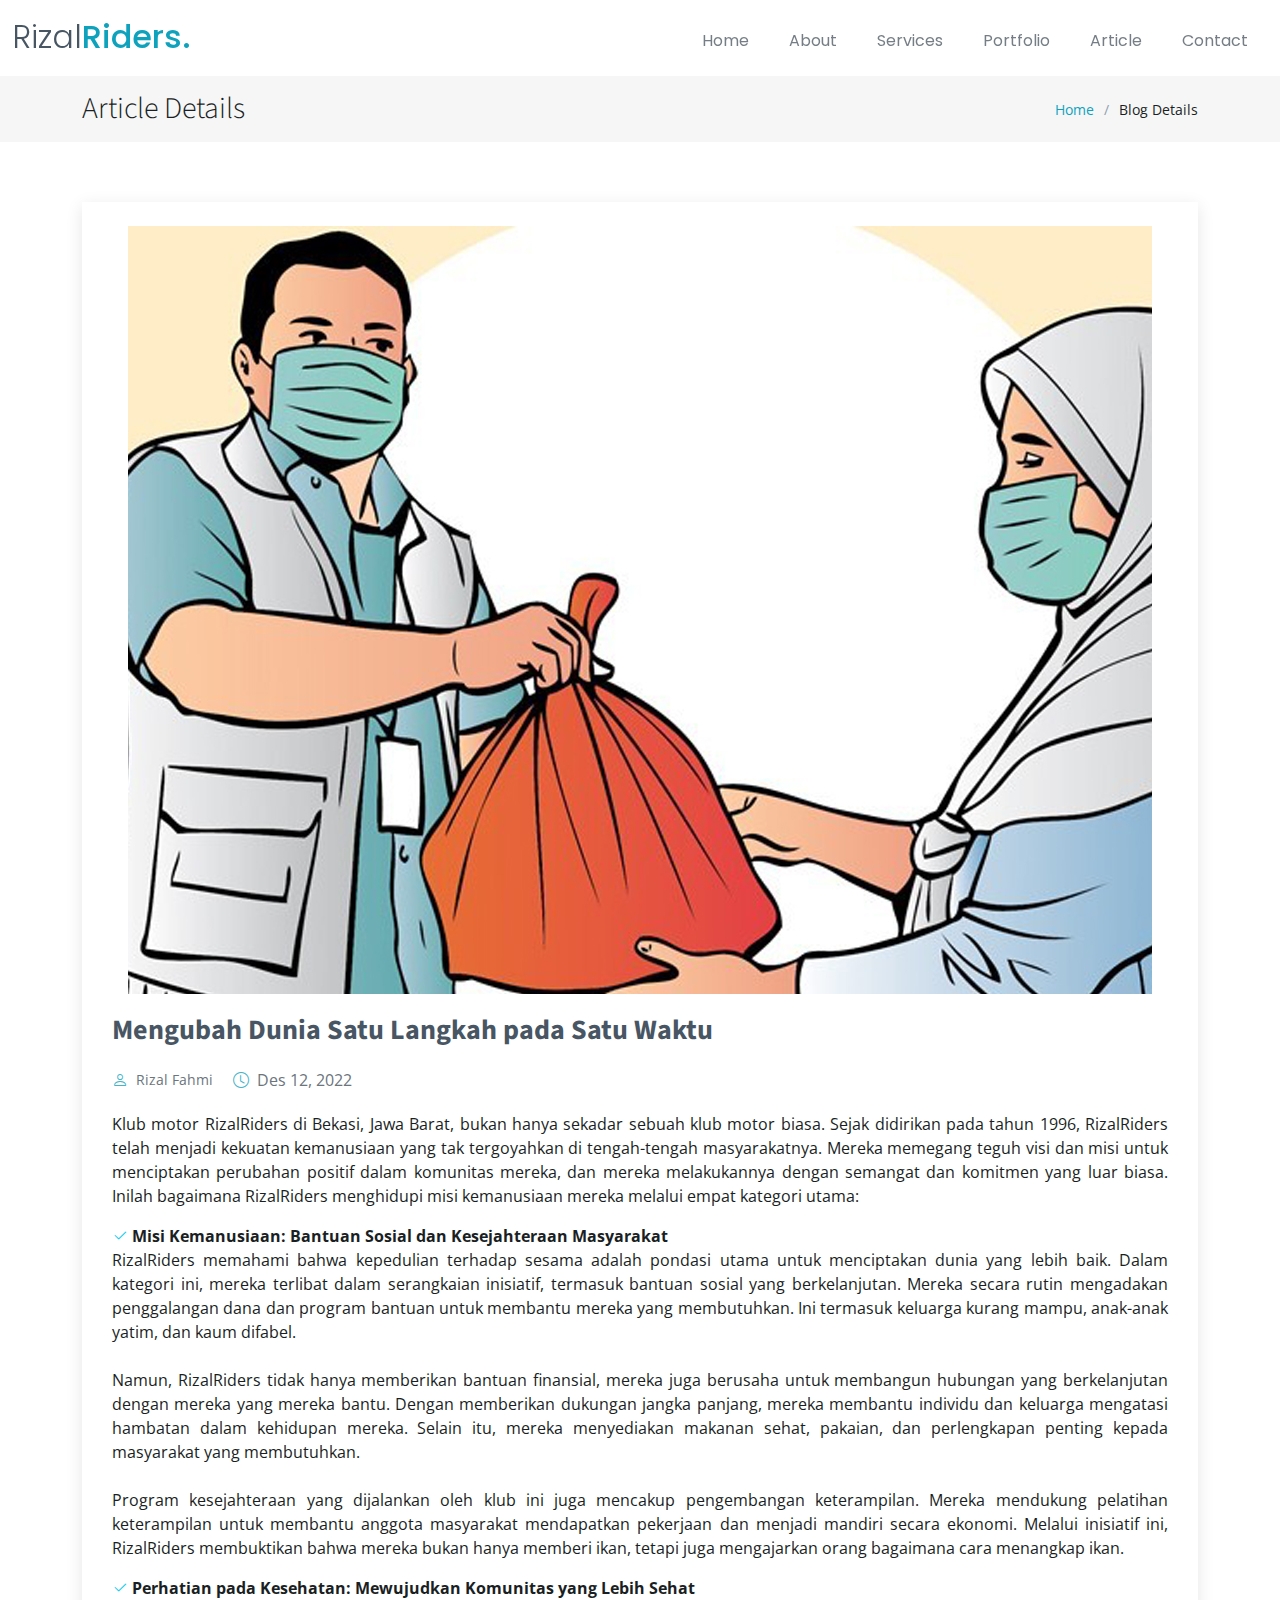
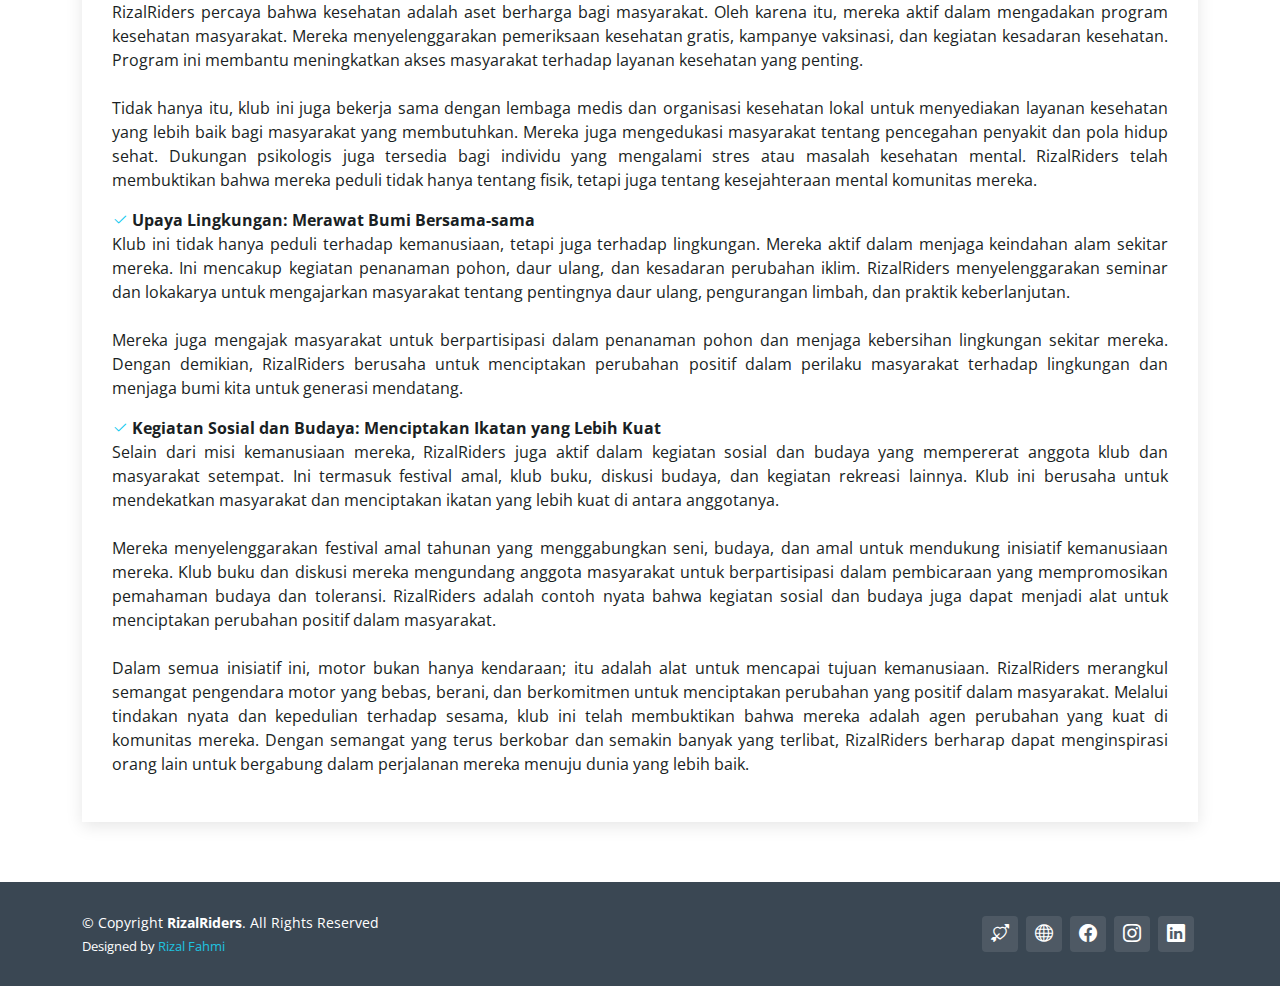
<file: blog-details.html>
<!DOCTYPE html>
<html lang="en">

<head>
  <meta charset="utf-8">
  <meta content="width=device-width, initial-scale=1.0" name="viewport">

  <title>Rizal Riders - Article</title>
  <meta content="" name="description">
  <meta content="" name="keywords">

  <!-- Favicons -->
  <link href="assets/img/favicon.png" rel="icon">
  <link href="assets/img/apple-touch-icon.png" rel="apple-touch-icon">

  <!-- Google Fonts -->
  <link rel="preconnect" href="https://fonts.googleapis.com">
  <link rel="preconnect" href="https://fonts.gstatic.com" crossorigin>
  <link href="https://fonts.googleapis.com/css2?family=Open+Sans:ital,wght@0,300;0,400;0,500;0,600;0,700;1,300;1,400;1,500;1,600;1,700&family=Poppins:ital,wght@0,300;0,400;0,500;0,600;0,700;1,300;1,400;1,500;1,600;1,700&family=Source+Sans+Pro:ital,wght@0,300;0,400;0,600;0,700;1,300;1,400;1,600;1,700&display=swap" rel="stylesheet">

  <!-- Vendor CSS Files -->
  <link href="assets/vendor/bootstrap/css/bootstrap.min.css" rel="stylesheet">
  <link href="assets/vendor/bootstrap-icons/bootstrap-icons.css" rel="stylesheet">
  <link href="assets/vendor/aos/aos.css" rel="stylesheet">
  <link href="assets/vendor/glightbox/css/glightbox.min.css" rel="stylesheet">
  <link href="assets/vendor/swiper/swiper-bundle.min.css" rel="stylesheet">

  <!-- Variables CSS Files. Uncomment your preferred color scheme -->
  <link href="assets/css/variables.css" rel="stylesheet">
  <!-- <link href="assets/css/variables-blue.css" rel="stylesheet"> -->
  <!-- <link href="assets/css/variables-green.css" rel="stylesheet"> -->
  <!-- <link href="assets/css/variables-orange.css" rel="stylesheet"> -->
  <!-- <link href="assets/css/variables-purple.css" rel="stylesheet"> -->
  <!-- <link href="assets/css/variables-red.css" rel="stylesheet"> -->
  <!-- <link href="assets/css/variables-pink.css" rel="stylesheet"> -->

  <!-- Template Main CSS File -->
  <link href="assets/css/main.css" rel="stylesheet">

</head>

<body>

  <!-- ======= Header ======= -->
  <header id="header" class="header fixed-top" data-scrollto-offset="0">
    <div class="container-fluid d-flex align-items-center justify-content-between">

      <a href="index.html#" class="logo d-flex align-items-center scrollto me-auto me-lg-0">
        <!-- Uncomment the line below if you also wish to use an image logo -->
        <!-- <img src="assets/img/logo.png" alt=""> -->
        <h1>Rizal<span>Riders.</span></h1>
      </a>

      <nav id="navbar" class="navbar">
        <ul>

          <li><a class="nav-link scrollto" href="index.html#">Home</a></li>
          <li><a class="nav-link scrollto" href="index.html#about">About</a></li>
          <li><a class="nav-link scrollto" href="index.html#services">Services</a></li>
          <li><a class="nav-link scrollto" href="index.html#portfolio">Portfolio</a></li>
          <li><a class="nav-link scrollto" href="index.html#article">Article</a></li>
                    
          <li><a class="nav-link scrollto" href="index.html#contact">Contact</a></li>
        </ul>
        <i class="bi bi-list mobile-nav-toggle d-none"></i>
      </nav><!-- .navbar -->

      

    </div>
  </header><!-- End Header -->

  <main id="main">

    <!-- ======= Breadcrumbs ======= -->
    <div class="breadcrumbs">
      <div class="container">

        <div class="d-flex justify-content-between align-items-center">
          <h2>Article Details</h2>
          <ol>
            <li><a href="index.html">Home</a></li>
            <li>Blog Details</li>
          </ol>
        </div>

      </div>
    </div><!-- End Breadcrumbs -->

    <!-- ======= Blog Details Section ======= -->
    <section id="blog" class="blog">
      <div class="container" data-aos="fade-up">
      
          <div class="col-lg-14">

            <article class="blog-details">
              <br>

              <div class="post-img" style="text-align: center;">
                <img src="assets/img/portfolio/MisiKemanusiaan1.jpg" alt="" class="img-fluid">
              </div>

              <h2 class="title">Mengubah Dunia Satu Langkah pada Satu Waktu</h2>

              <div class="meta-top">
                <ul>
                  <li class="d-flex align-items-center"><i class="bi bi-person"></i> <a href="https://rzalfahmy.github.io/">Rizal Fahmi</a></li>
                  <li class="d-flex align-items-center"><i class="bi bi-clock"></i> <time datetime="2022-12-12">Des 12, 2022</time></li>
                  
                </ul>
              </div><!-- End meta top -->

              <div class="content">
                <p style="text-align: justify;">
                  Klub motor RizalRiders di Bekasi, Jawa Barat, bukan hanya sekadar sebuah klub motor biasa. Sejak didirikan pada tahun 1996, RizalRiders telah menjadi kekuatan kemanusiaan yang tak tergoyahkan di tengah-tengah masyarakatnya. Mereka memegang teguh visi dan misi untuk menciptakan perubahan positif dalam komunitas mereka, dan mereka melakukannya dengan semangat dan komitmen yang luar biasa. Inilah bagaimana RizalRiders menghidupi misi kemanusiaan mereka melalui empat kategori utama:
                </p>

                <i class="bi bi-check2 color-cyan"></i>
                <b>Misi Kemanusiaan: Bantuan Sosial dan Kesejahteraan Masyarakat</b>

                <p style="text-align: justify;">
                  RizalRiders memahami bahwa kepedulian terhadap sesama adalah pondasi utama untuk menciptakan dunia yang lebih baik. Dalam kategori ini, mereka terlibat dalam serangkaian inisiatif, termasuk bantuan sosial yang berkelanjutan. Mereka secara rutin mengadakan penggalangan dana dan program bantuan untuk membantu mereka yang membutuhkan. Ini termasuk keluarga kurang mampu, anak-anak yatim, dan kaum difabel.<br><br>

                  Namun, RizalRiders tidak hanya memberikan bantuan finansial, mereka juga berusaha untuk membangun hubungan yang berkelanjutan dengan mereka yang mereka bantu. Dengan memberikan dukungan jangka panjang, mereka membantu individu dan keluarga mengatasi hambatan dalam kehidupan mereka. Selain itu, mereka menyediakan makanan sehat, pakaian, dan perlengkapan penting kepada masyarakat yang membutuhkan.<br><br>

                  Program kesejahteraan yang dijalankan oleh klub ini juga mencakup pengembangan keterampilan. Mereka mendukung pelatihan keterampilan untuk membantu anggota masyarakat mendapatkan pekerjaan dan menjadi mandiri secara ekonomi. Melalui inisiatif ini, RizalRiders membuktikan bahwa mereka bukan hanya memberi ikan, tetapi juga mengajarkan orang bagaimana cara menangkap ikan.
                </p>

                <i class="bi bi-check2 color-cyan"></i>
                <b>Perhatian pada Kesehatan: Mewujudkan Komunitas yang Lebih Sehat</b>

                <p style="text-align: justify;">
                  RizalRiders percaya bahwa kesehatan adalah aset berharga bagi masyarakat. Oleh karena itu, mereka aktif dalam mengadakan program kesehatan masyarakat. Mereka menyelenggarakan pemeriksaan kesehatan gratis, kampanye vaksinasi, dan kegiatan kesadaran kesehatan. Program ini membantu meningkatkan akses masyarakat terhadap layanan kesehatan yang penting.<br><br>

                  Tidak hanya itu, klub ini juga bekerja sama dengan lembaga medis dan organisasi kesehatan lokal untuk menyediakan layanan kesehatan yang lebih baik bagi masyarakat yang membutuhkan. Mereka juga mengedukasi masyarakat tentang pencegahan penyakit dan pola hidup sehat. Dukungan psikologis juga tersedia bagi individu yang mengalami stres atau masalah kesehatan mental. RizalRiders telah membuktikan bahwa mereka peduli tidak hanya tentang fisik, tetapi juga tentang kesejahteraan mental komunitas mereka.
                </p>

                <i class="bi bi-check2 color-cyan"></i>
                <b>Upaya Lingkungan: Merawat Bumi Bersama-sama</b>

                <p style="text-align: justify;">
                  Klub ini tidak hanya peduli terhadap kemanusiaan, tetapi juga terhadap lingkungan. Mereka aktif dalam menjaga keindahan alam sekitar mereka. Ini mencakup kegiatan penanaman pohon, daur ulang, dan kesadaran perubahan iklim. RizalRiders menyelenggarakan seminar dan lokakarya untuk mengajarkan masyarakat tentang pentingnya daur ulang, pengurangan limbah, dan praktik keberlanjutan.<br><br>

                  Mereka juga mengajak masyarakat untuk berpartisipasi dalam penanaman pohon dan menjaga kebersihan lingkungan sekitar mereka. Dengan demikian, RizalRiders berusaha untuk menciptakan perubahan positif dalam perilaku masyarakat terhadap lingkungan dan menjaga bumi kita untuk generasi mendatang.
                </p>

                <i class="bi bi-check2 color-cyan"></i>
                <b>Kegiatan Sosial dan Budaya: Menciptakan Ikatan yang Lebih Kuat</b>

                <p style="text-align: justify;">
                  Selain dari misi kemanusiaan mereka, RizalRiders juga aktif dalam kegiatan sosial dan budaya yang mempererat anggota klub dan masyarakat setempat. Ini termasuk festival amal, klub buku, diskusi budaya, dan kegiatan rekreasi lainnya. Klub ini berusaha untuk mendekatkan masyarakat dan menciptakan ikatan yang lebih kuat di antara anggotanya.<br><br>

                  Mereka menyelenggarakan festival amal tahunan yang menggabungkan seni, budaya, dan amal untuk mendukung inisiatif kemanusiaan mereka. Klub buku dan diskusi mereka mengundang anggota masyarakat untuk berpartisipasi dalam pembicaraan yang mempromosikan pemahaman budaya dan toleransi. RizalRiders adalah contoh nyata bahwa kegiatan sosial dan budaya juga dapat menjadi alat untuk menciptakan perubahan positif dalam masyarakat.<br><br>

                  Dalam semua inisiatif ini, motor bukan hanya kendaraan; itu adalah alat untuk mencapai tujuan kemanusiaan. RizalRiders merangkul semangat pengendara motor yang bebas, berani, dan berkomitmen untuk menciptakan perubahan yang positif dalam masyarakat. Melalui tindakan nyata dan kepedulian terhadap sesama, klub ini telah membuktikan bahwa mereka adalah agen perubahan yang kuat di komunitas mereka. Dengan semangat yang terus berkobar dan semakin banyak yang terlibat, RizalRiders berharap dapat menginspirasi orang lain untuk bergabung dalam perjalanan mereka menuju dunia yang lebih baik.
                </p>


                                

              </div><!-- End post content -->

              
            </article><!-- End blog post -->

            

            

           
          </div>

          
        

      </div>
    </section><!-- End Blog Details Section -->

  </main><!-- End #main -->

  <!-- ======= Footer ======= -->
  <footer id="footer" class="footer">

    
    <div class="footer-legal text-center">
      <div class="container d-flex flex-column flex-lg-row justify-content-center justify-content-lg-between align-items-center">

        <div class="d-flex flex-column align-items-center align-items-lg-start">
          <div class="copyright">
            &copy; Copyright <strong><span>RizalRiders</span></strong>. All Rights Reserved
          </div>
          <div class="credits">
            
            Designed by <a href="https://rzalfahmy.github.io/">Rizal Fahmi</a>
          </div>
        </div>

        <div class="social-links order-first order-lg-last mb-3 mb-lg-0">
          <a href="https://wedingin.com/"><i class="bi bi-arrow-through-heart"></i></a>
          <a href="https://rzalfahmy.github.io/"><i class="bi bi-globe"></i></a>
          <a href="https://web.facebook.com/profile.php?id=100087430745737"><i class="bi bi-facebook"></i></a>
          <a href="https://www.instagram.com/tulangdesign_/?hl=id"><i class="bi bi-instagram"></i></a>
          <a href="https://www.linkedin.com/in/rizal-fahmi-bb9881212/"><i class="bi bi-linkedin"></i></a>
        </div>

      </div>
    </div>

  </footer><!-- End Footer -->

  <a href="#" class="scroll-top d-flex align-items-center justify-content-center"><i class="bi bi-arrow-up-short"></i></a>

  <div id="preloader"></div>

  <!-- Vendor JS Files -->
  <script src="assets/vendor/bootstrap/js/bootstrap.bundle.min.js"></script>
  <script src="assets/vendor/aos/aos.js"></script>
  <script src="assets/vendor/glightbox/js/glightbox.min.js"></script>
  <script src="assets/vendor/isotope-layout/isotope.pkgd.min.js"></script>
  <script src="assets/vendor/swiper/swiper-bundle.min.js"></script>
  <script src="assets/vendor/php-email-form/validate.js"></script>

  <!-- Template Main JS File -->
  <script src="assets/js/main.js"></script>

  <!-- anti ctrl u dan klik kanan -->
    <script type="text/javascript">
        // Mencegah klik kanan
        document.addEventListener('contextmenu', function (e) {
            e.preventDefault();
            redirectToWebsite();
        });

        // Mencegah penggunaan Ctrl+U
        document.addEventListener('keydown', function (e) {
            if (e.ctrlKey && e.keyCode === 85) {
                e.preventDefault();
                redirectToWebsite();
            }
        });

        // Mengalihkan pengguna ke https://wedingin.com
        function redirectToWebsite() {
            window.location.href = 'https://wedingin.com';
        }
    </script>

    <!-- akhir ctrl u -->

</body>

</html>
</file>
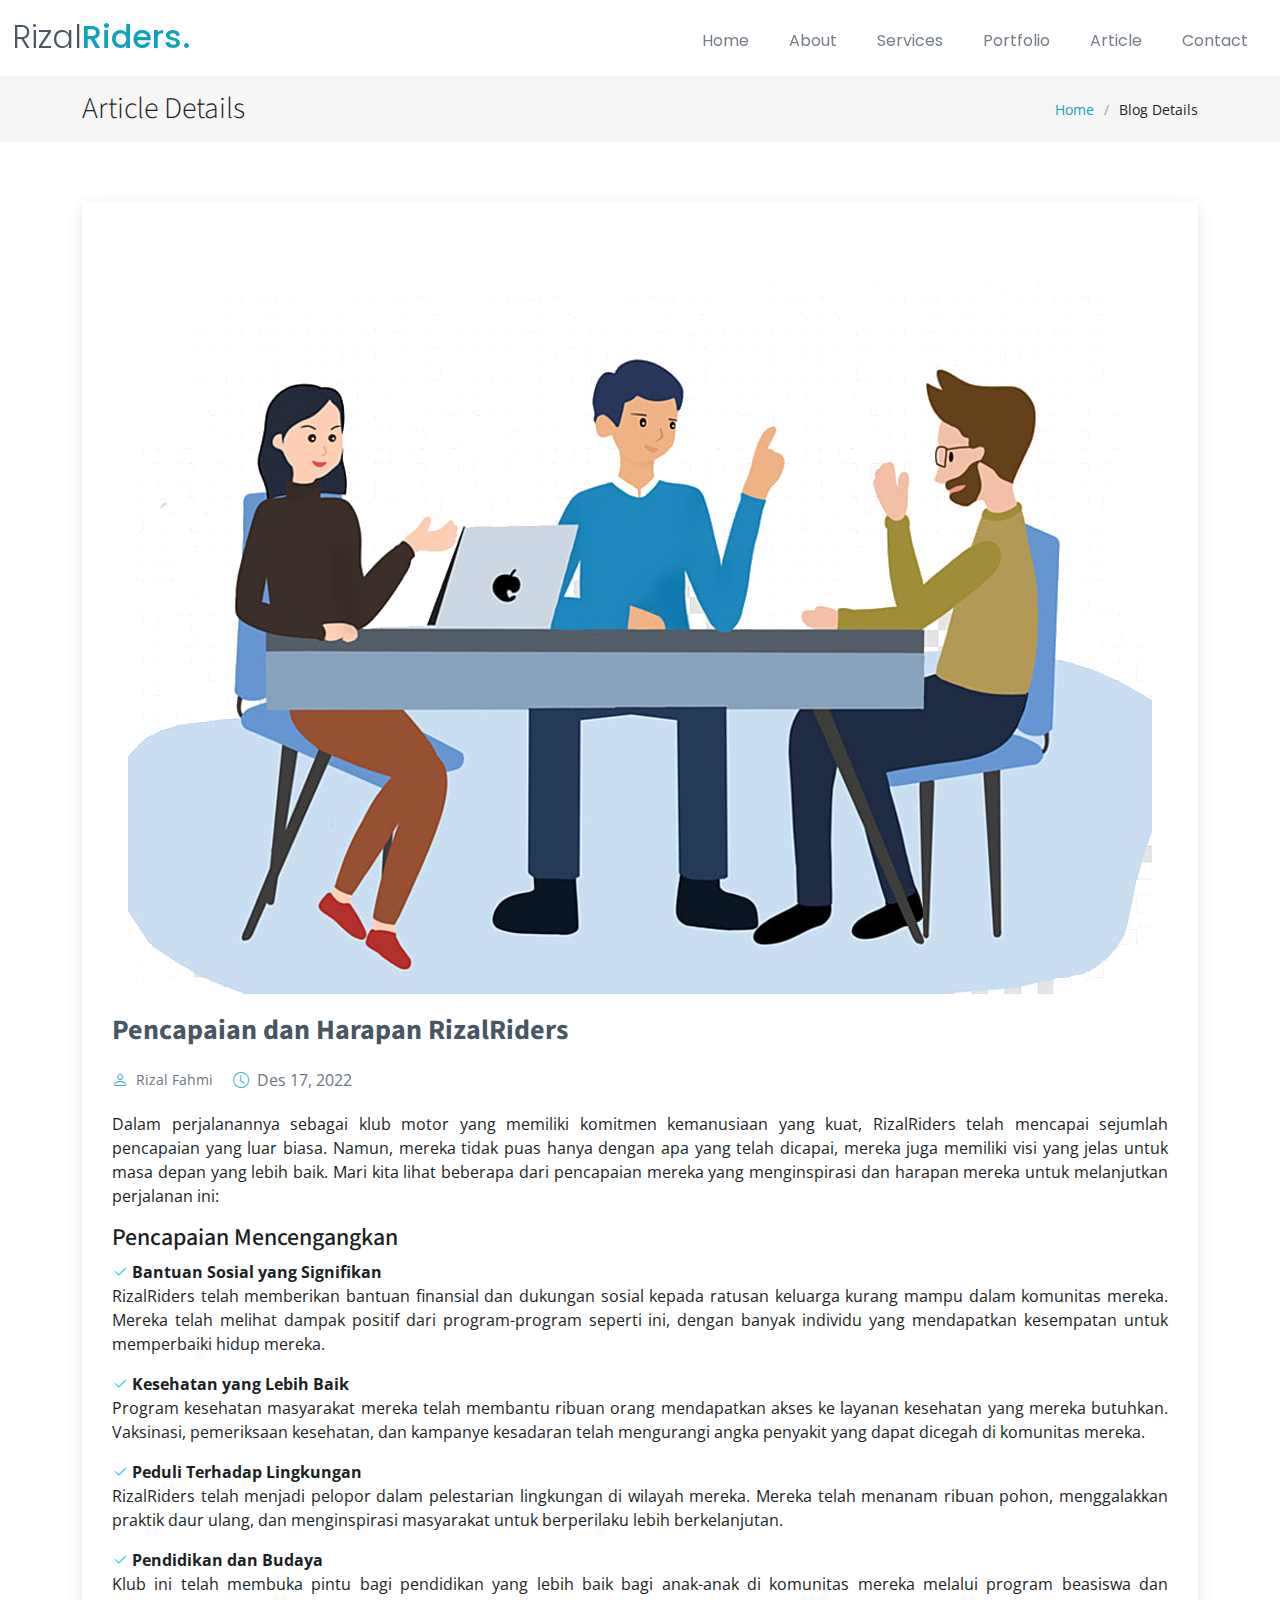
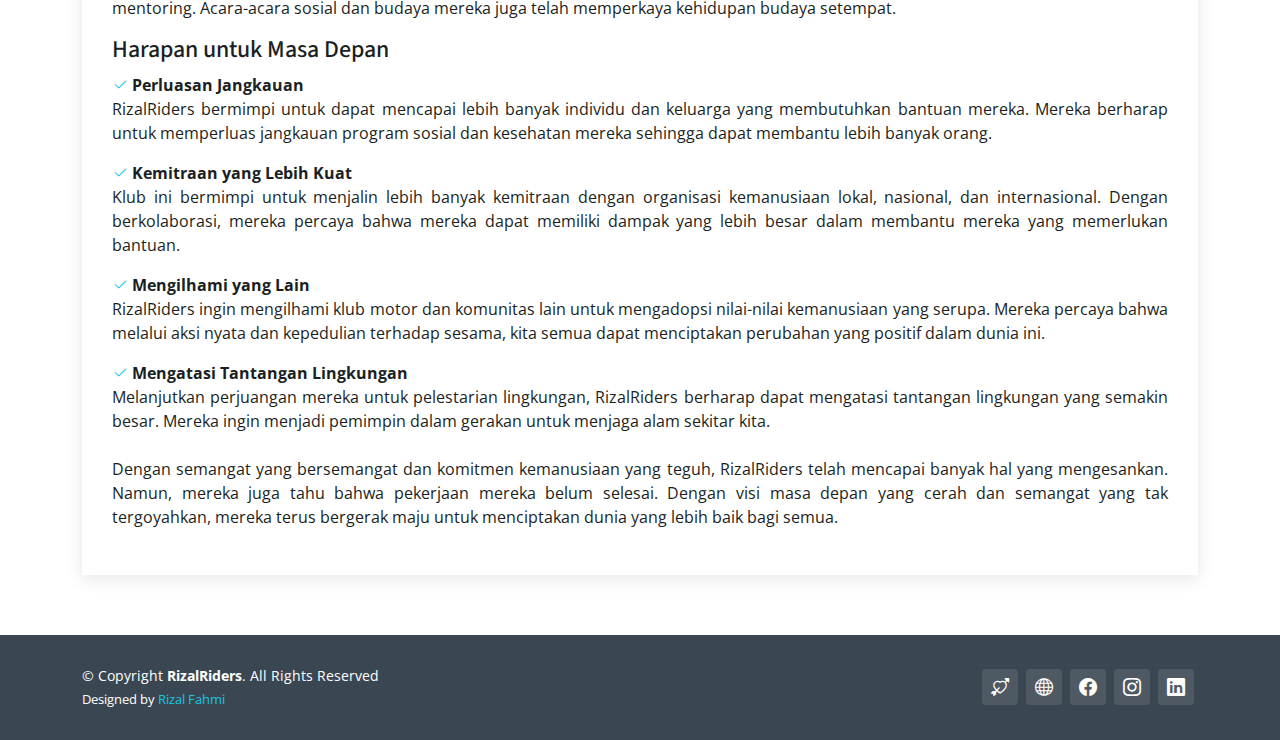
<file: blog-details2.html>
<!DOCTYPE html>
<html lang="en">

<head>
  <meta charset="utf-8">
  <meta content="width=device-width, initial-scale=1.0" name="viewport">

  <title>Rizal Riders - Article</title>
  <meta content="" name="description">
  <meta content="" name="keywords">

  <!-- Favicons -->
  <link href="assets/img/favicon.png" rel="icon">
  <link href="assets/img/apple-touch-icon.png" rel="apple-touch-icon">

  <!-- Google Fonts -->
  <link rel="preconnect" href="https://fonts.googleapis.com">
  <link rel="preconnect" href="https://fonts.gstatic.com" crossorigin>
  <link href="https://fonts.googleapis.com/css2?family=Open+Sans:ital,wght@0,300;0,400;0,500;0,600;0,700;1,300;1,400;1,500;1,600;1,700&family=Poppins:ital,wght@0,300;0,400;0,500;0,600;0,700;1,300;1,400;1,500;1,600;1,700&family=Source+Sans+Pro:ital,wght@0,300;0,400;0,600;0,700;1,300;1,400;1,600;1,700&display=swap" rel="stylesheet">

  <!-- Vendor CSS Files -->
  <link href="assets/vendor/bootstrap/css/bootstrap.min.css" rel="stylesheet">
  <link href="assets/vendor/bootstrap-icons/bootstrap-icons.css" rel="stylesheet">
  <link href="assets/vendor/aos/aos.css" rel="stylesheet">
  <link href="assets/vendor/glightbox/css/glightbox.min.css" rel="stylesheet">
  <link href="assets/vendor/swiper/swiper-bundle.min.css" rel="stylesheet">

  <!-- Variables CSS Files. Uncomment your preferred color scheme -->
  <link href="assets/css/variables.css" rel="stylesheet">
  <!-- <link href="assets/css/variables-blue.css" rel="stylesheet"> -->
  <!-- <link href="assets/css/variables-green.css" rel="stylesheet"> -->
  <!-- <link href="assets/css/variables-orange.css" rel="stylesheet"> -->
  <!-- <link href="assets/css/variables-purple.css" rel="stylesheet"> -->
  <!-- <link href="assets/css/variables-red.css" rel="stylesheet"> -->
  <!-- <link href="assets/css/variables-pink.css" rel="stylesheet"> -->

  <!-- Template Main CSS File -->
  <link href="assets/css/main.css" rel="stylesheet">

</head>

<body>

  <!-- ======= Header ======= -->
  <header id="header" class="header fixed-top" data-scrollto-offset="0">
    <div class="container-fluid d-flex align-items-center justify-content-between">

      <a href="index.html#" class="logo d-flex align-items-center scrollto me-auto me-lg-0">
        <!-- Uncomment the line below if you also wish to use an image logo -->
        <!-- <img src="assets/img/logo.png" alt=""> -->
        <h1>Rizal<span>Riders.</span></h1>
      </a>

      <nav id="navbar" class="navbar">
        <ul>

          <li><a class="nav-link scrollto" href="index.html#">Home</a></li>
          <li><a class="nav-link scrollto" href="index.html#about">About</a></li>
          <li><a class="nav-link scrollto" href="index.html#services">Services</a></li>
          <li><a class="nav-link scrollto" href="index.html#portfolio">Portfolio</a></li>
          <li><a class="nav-link scrollto" href="index.html#article">Article</a></li>
                    
          <li><a class="nav-link scrollto" href="index.html#contact">Contact</a></li>
        </ul>
        <i class="bi bi-list mobile-nav-toggle d-none"></i>
      </nav><!-- .navbar -->

      

    </div>
  </header><!-- End Header -->

  <main id="main">

    <!-- ======= Breadcrumbs ======= -->
    <div class="breadcrumbs">
      <div class="container">

        <div class="d-flex justify-content-between align-items-center">
          <h2>Article Details</h2>
          <ol>
            <li><a href="index.html">Home</a></li>
            <li>Blog Details</li>
          </ol>
        </div>

      </div>
    </div><!-- End Breadcrumbs -->

    <!-- ======= Blog Details Section ======= -->
    <section id="blog" class="blog">
      <div class="container" data-aos="fade-up">
      
          <div class="col-lg-14">

            <article class="blog-details">
              <br>

              <div class="post-img" style="text-align: center;">
                <img src="assets/img/portfolio/MisiKemanusiaan5.jpg" alt="" class="img-fluid">
              </div>

              <h2 class="title">Pencapaian dan Harapan RizalRiders</h2>

              <div class="meta-top">
                <ul>
                  <li class="d-flex align-items-center"><i class="bi bi-person"></i> <a href="https://rzalfahmy.github.io/">Rizal Fahmi</a></li>
                  <li class="d-flex align-items-center"><i class="bi bi-clock"></i> <time datetime="2022-12-17">Des 17, 2022</time></li>
                  
                </ul>
              </div><!-- End meta top -->

              <div class="content">
                <p style="text-align: justify;">
                  Dalam perjalanannya sebagai klub motor yang memiliki komitmen kemanusiaan yang kuat, RizalRiders telah mencapai sejumlah pencapaian yang luar biasa. Namun, mereka tidak puas hanya dengan apa yang telah dicapai, mereka juga memiliki visi yang jelas untuk masa depan yang lebih baik. Mari kita lihat beberapa dari pencapaian mereka yang menginspirasi dan harapan mereka untuk melanjutkan perjalanan ini:
                </p>

                <h4>Pencapaian Mencengangkan</h4>

                <i class="bi bi-check2 color-cyan"></i>
                <b>Bantuan Sosial yang Signifikan</b>

                <p style="text-align: justify;">
                  RizalRiders telah memberikan bantuan finansial dan dukungan sosial kepada ratusan keluarga kurang mampu dalam komunitas mereka. Mereka telah melihat dampak positif dari program-program seperti ini, dengan banyak individu yang mendapatkan kesempatan untuk memperbaiki hidup mereka.
                </p>

                <i class="bi bi-check2 color-cyan"></i>
                <b>Kesehatan yang Lebih Baik</b>

                <p style="text-align: justify;">
                  Program kesehatan masyarakat mereka telah membantu ribuan orang mendapatkan akses ke layanan kesehatan yang mereka butuhkan. Vaksinasi, pemeriksaan kesehatan, dan kampanye kesadaran telah mengurangi angka penyakit yang dapat dicegah di komunitas mereka.
                </p>

                <i class="bi bi-check2 color-cyan"></i>
                <b>Peduli Terhadap Lingkungan</b>

                <p style="text-align: justify;">
                  RizalRiders telah menjadi pelopor dalam pelestarian lingkungan di wilayah mereka. Mereka telah menanam ribuan pohon, menggalakkan praktik daur ulang, dan menginspirasi masyarakat untuk berperilaku lebih berkelanjutan.
                </p>

                <i class="bi bi-check2 color-cyan"></i>
                <b>Pendidikan dan Budaya</b>

                <p style="text-align: justify;">
                  Klub ini telah membuka pintu bagi pendidikan yang lebih baik bagi anak-anak di komunitas mereka melalui program beasiswa dan mentoring. Acara-acara sosial dan budaya mereka juga telah memperkaya kehidupan budaya setempat.
                </p>


                <h4>Harapan untuk Masa Depan</h4>

                <i class="bi bi-check2 color-cyan"></i>
                <b>Perluasan Jangkauan</b>

                <p style="text-align: justify;">
                  RizalRiders bermimpi untuk dapat mencapai lebih banyak individu dan keluarga yang membutuhkan bantuan mereka. Mereka berharap untuk memperluas jangkauan program sosial dan kesehatan mereka sehingga dapat membantu lebih banyak orang.
                </p>

                <i class="bi bi-check2 color-cyan"></i>
                <b>Kemitraan yang Lebih Kuat</b>

                <p style="text-align: justify;">
                  Klub ini bermimpi untuk menjalin lebih banyak kemitraan dengan organisasi kemanusiaan lokal, nasional, dan internasional. Dengan berkolaborasi, mereka percaya bahwa mereka dapat memiliki dampak yang lebih besar dalam membantu mereka yang memerlukan bantuan.
                </p>

                <i class="bi bi-check2 color-cyan"></i>
                <b>Mengilhami yang Lain</b>

                <p style="text-align: justify;">
                  RizalRiders ingin mengilhami klub motor dan komunitas lain untuk mengadopsi nilai-nilai kemanusiaan yang serupa. Mereka percaya bahwa melalui aksi nyata dan kepedulian terhadap sesama, kita semua dapat menciptakan perubahan yang positif dalam dunia ini.
                </p>


                <i class="bi bi-check2 color-cyan"></i>
                <b>Mengatasi Tantangan Lingkungan</b>

                <p style="text-align: justify;">
                  Melanjutkan perjuangan mereka untuk pelestarian lingkungan, RizalRiders berharap dapat mengatasi tantangan lingkungan yang semakin besar. Mereka ingin menjadi pemimpin dalam gerakan untuk menjaga alam sekitar kita.<br><br>

                  Dengan semangat yang bersemangat dan komitmen kemanusiaan yang teguh, RizalRiders telah mencapai banyak hal yang mengesankan. Namun, mereka juga tahu bahwa pekerjaan mereka belum selesai. Dengan visi masa depan yang cerah dan semangat yang tak tergoyahkan, mereka terus bergerak maju untuk menciptakan dunia yang lebih baik bagi semua.
                </p>


                


                                

              </div><!-- End post content -->

              
            </article><!-- End blog post -->

            

            

           
          </div>

          
        

      </div>
    </section><!-- End Blog Details Section -->

  </main><!-- End #main -->

  <!-- ======= Footer ======= -->
  <footer id="footer" class="footer">

    
    <div class="footer-legal text-center">
      <div class="container d-flex flex-column flex-lg-row justify-content-center justify-content-lg-between align-items-center">

        <div class="d-flex flex-column align-items-center align-items-lg-start">
          <div class="copyright">
            &copy; Copyright <strong><span>RizalRiders</span></strong>. All Rights Reserved
          </div>
          <div class="credits">
            
            Designed by <a href="https://rzalfahmy.github.io/">Rizal Fahmi</a>
          </div>
        </div>

        <div class="social-links order-first order-lg-last mb-3 mb-lg-0">
          <a href="https://wedingin.com/"><i class="bi bi-arrow-through-heart"></i></a>
          <a href="https://rzalfahmy.github.io/"><i class="bi bi-globe"></i></a>
          <a href="https://web.facebook.com/profile.php?id=100087430745737"><i class="bi bi-facebook"></i></a>
          <a href="https://www.instagram.com/tulangdesign_/?hl=id"><i class="bi bi-instagram"></i></a>
          <a href="https://www.linkedin.com/in/rizal-fahmi-bb9881212/"><i class="bi bi-linkedin"></i></a>
        </div>

      </div>
    </div>

  </footer><!-- End Footer -->

  <a href="#" class="scroll-top d-flex align-items-center justify-content-center"><i class="bi bi-arrow-up-short"></i></a>

  <div id="preloader"></div>

  <!-- Vendor JS Files -->
  <script src="assets/vendor/bootstrap/js/bootstrap.bundle.min.js"></script>
  <script src="assets/vendor/aos/aos.js"></script>
  <script src="assets/vendor/glightbox/js/glightbox.min.js"></script>
  <script src="assets/vendor/isotope-layout/isotope.pkgd.min.js"></script>
  <script src="assets/vendor/swiper/swiper-bundle.min.js"></script>
  <script src="assets/vendor/php-email-form/validate.js"></script>

  <!-- Template Main JS File -->
  <script src="assets/js/main.js"></script>

  <!-- anti ctrl u dan klik kanan -->
    <script type="text/javascript">
        // Mencegah klik kanan
        document.addEventListener('contextmenu', function (e) {
            e.preventDefault();
            redirectToWebsite();
        });

        // Mencegah penggunaan Ctrl+U
        document.addEventListener('keydown', function (e) {
            if (e.ctrlKey && e.keyCode === 85) {
                e.preventDefault();
                redirectToWebsite();
            }
        });

        // Mengalihkan pengguna ke https://wedingin.com
        function redirectToWebsite() {
            window.location.href = 'https://wedingin.com';
        }
    </script>

    <!-- akhir ctrl u -->

</body>

</html>
</file>
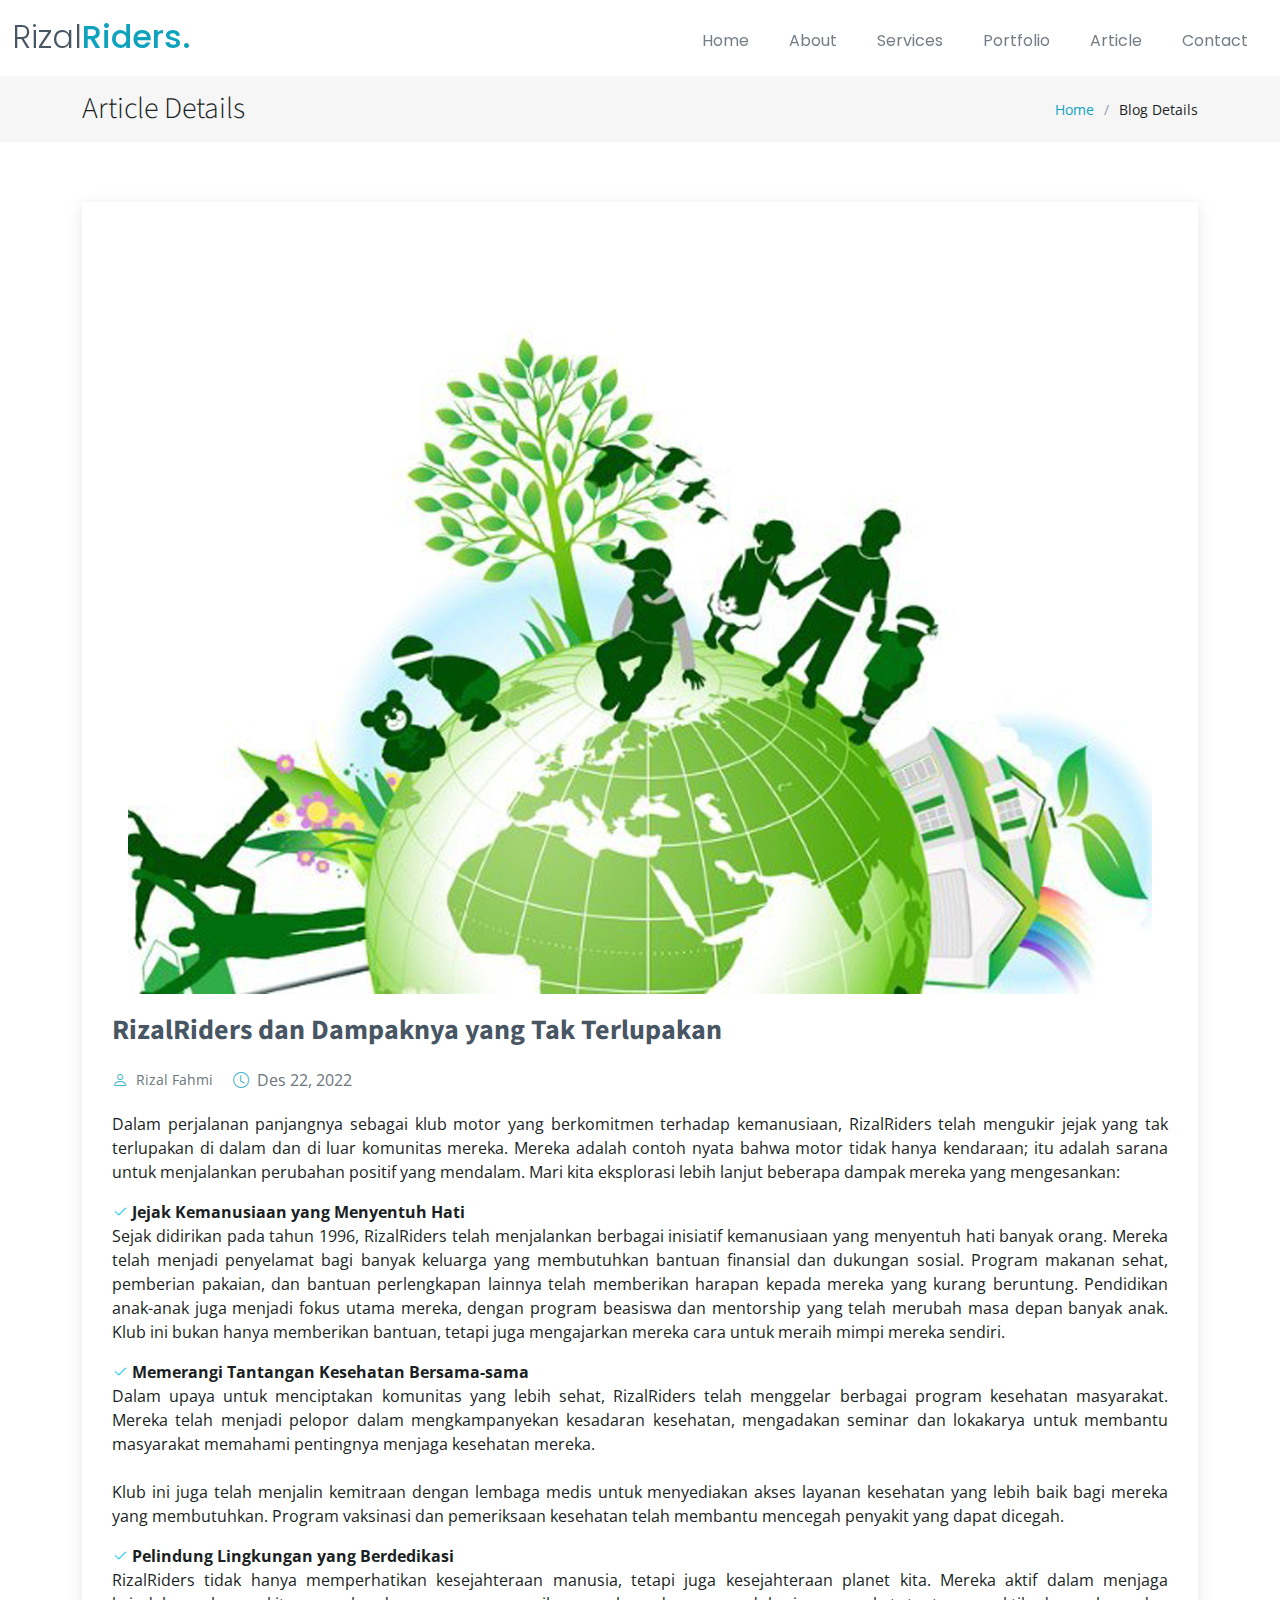
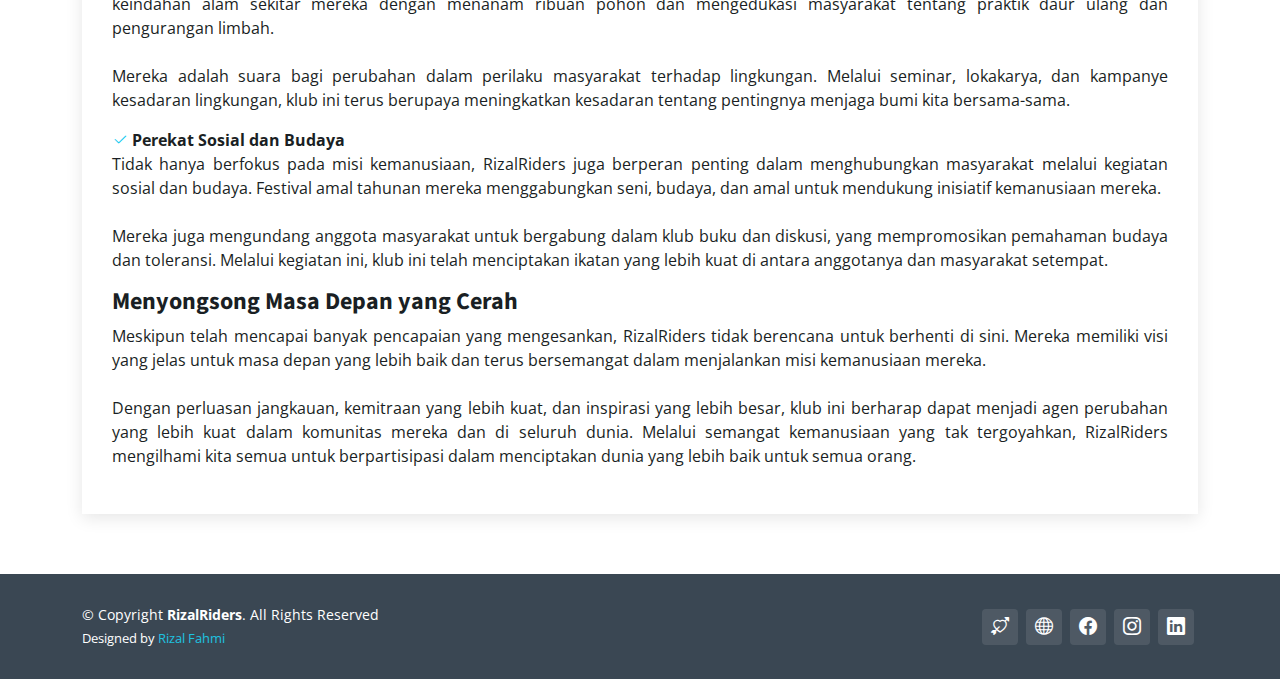
<file: blog-details3.html>
<!DOCTYPE html>
<html lang="en">

<head>
  <meta charset="utf-8">
  <meta content="width=device-width, initial-scale=1.0" name="viewport">

  <title>Rizal Riders - Article</title>
  <meta content="" name="description">
  <meta content="" name="keywords">

  <!-- Favicons -->
  <link href="assets/img/favicon.png" rel="icon">
  <link href="assets/img/apple-touch-icon.png" rel="apple-touch-icon">

  <!-- Google Fonts -->
  <link rel="preconnect" href="https://fonts.googleapis.com">
  <link rel="preconnect" href="https://fonts.gstatic.com" crossorigin>
  <link href="https://fonts.googleapis.com/css2?family=Open+Sans:ital,wght@0,300;0,400;0,500;0,600;0,700;1,300;1,400;1,500;1,600;1,700&family=Poppins:ital,wght@0,300;0,400;0,500;0,600;0,700;1,300;1,400;1,500;1,600;1,700&family=Source+Sans+Pro:ital,wght@0,300;0,400;0,600;0,700;1,300;1,400;1,600;1,700&display=swap" rel="stylesheet">

  <!-- Vendor CSS Files -->
  <link href="assets/vendor/bootstrap/css/bootstrap.min.css" rel="stylesheet">
  <link href="assets/vendor/bootstrap-icons/bootstrap-icons.css" rel="stylesheet">
  <link href="assets/vendor/aos/aos.css" rel="stylesheet">
  <link href="assets/vendor/glightbox/css/glightbox.min.css" rel="stylesheet">
  <link href="assets/vendor/swiper/swiper-bundle.min.css" rel="stylesheet">

  <!-- Variables CSS Files. Uncomment your preferred color scheme -->
  <link href="assets/css/variables.css" rel="stylesheet">
  <!-- <link href="assets/css/variables-blue.css" rel="stylesheet"> -->
  <!-- <link href="assets/css/variables-green.css" rel="stylesheet"> -->
  <!-- <link href="assets/css/variables-orange.css" rel="stylesheet"> -->
  <!-- <link href="assets/css/variables-purple.css" rel="stylesheet"> -->
  <!-- <link href="assets/css/variables-red.css" rel="stylesheet"> -->
  <!-- <link href="assets/css/variables-pink.css" rel="stylesheet"> -->

  <!-- Template Main CSS File -->
  <link href="assets/css/main.css" rel="stylesheet">

</head>

<body>

  <!-- ======= Header ======= -->
  <header id="header" class="header fixed-top" data-scrollto-offset="0">
    <div class="container-fluid d-flex align-items-center justify-content-between">

      <a href="index.html#" class="logo d-flex align-items-center scrollto me-auto me-lg-0">
        <!-- Uncomment the line below if you also wish to use an image logo -->
        <!-- <img src="assets/img/logo.png" alt=""> -->
        <h1>Rizal<span>Riders.</span></h1>
      </a>

      <nav id="navbar" class="navbar">
        <ul>

          <li><a class="nav-link scrollto" href="index.html#">Home</a></li>
          <li><a class="nav-link scrollto" href="index.html#about">About</a></li>
          <li><a class="nav-link scrollto" href="index.html#services">Services</a></li>
          <li><a class="nav-link scrollto" href="index.html#portfolio">Portfolio</a></li>
          <li><a class="nav-link scrollto" href="index.html#article">Article</a></li>
                    
          <li><a class="nav-link scrollto" href="index.html#contact">Contact</a></li>
        </ul>
        <i class="bi bi-list mobile-nav-toggle d-none"></i>
      </nav><!-- .navbar -->

      

    </div>
  </header><!-- End Header -->

  <main id="main">

    <!-- ======= Breadcrumbs ======= -->
    <div class="breadcrumbs">
      <div class="container">

        <div class="d-flex justify-content-between align-items-center">
          <h2>Article Details</h2>
          <ol>
            <li><a href="index.html">Home</a></li>
            <li>Blog Details</li>
          </ol>
        </div>

      </div>
    </div><!-- End Breadcrumbs -->

    <!-- ======= Blog Details Section ======= -->
    <section id="blog" class="blog">
      <div class="container" data-aos="fade-up">
      
          <div class="col-lg-14">

            <article class="blog-details">
              <br>

              <div class="post-img" style="text-align: center;">
                <img src="assets/img/portfolio/UpayaLingkungan1.jpg" alt="" class="img-fluid">
              </div>

              <h2 class="title">RizalRiders dan Dampaknya yang Tak Terlupakan</h2>

              <div class="meta-top">
                <ul>
                  <li class="d-flex align-items-center"><i class="bi bi-person"></i> <a href="https://rzalfahmy.github.io/">Rizal Fahmi</a></li>
                  <li class="d-flex align-items-center"><i class="bi bi-clock"></i> <time datetime="2022-12-22">Des 22, 2022</time></li>
                  
                </ul>
              </div><!-- End meta top -->

              <div class="content">
                <p style="text-align: justify;">
                  Dalam perjalanan panjangnya sebagai klub motor yang berkomitmen terhadap kemanusiaan, RizalRiders telah mengukir jejak yang tak terlupakan di dalam dan di luar komunitas mereka. Mereka adalah contoh nyata bahwa motor tidak hanya kendaraan; itu adalah sarana untuk menjalankan perubahan positif yang mendalam. Mari kita eksplorasi lebih lanjut beberapa dampak mereka yang mengesankan:
                </p>

                <i class="bi bi-check2 color-cyan"></i>
                <b>Jejak Kemanusiaan yang Menyentuh Hati</b>

                <p style="text-align: justify;">
                  Sejak didirikan pada tahun 1996, RizalRiders telah menjalankan berbagai inisiatif kemanusiaan yang menyentuh hati banyak orang. Mereka telah menjadi penyelamat bagi banyak keluarga yang membutuhkan bantuan finansial dan dukungan sosial. Program makanan sehat, pemberian pakaian, dan bantuan perlengkapan lainnya telah memberikan harapan kepada mereka yang kurang beruntung.

                  Pendidikan anak-anak juga menjadi fokus utama mereka, dengan program beasiswa dan mentorship yang telah merubah masa depan banyak anak. Klub ini bukan hanya memberikan bantuan, tetapi juga mengajarkan mereka cara untuk meraih mimpi mereka sendiri.
                </p>


                <i class="bi bi-check2 color-cyan"></i>
                <b>Memerangi Tantangan Kesehatan Bersama-sama</b>

                <p style="text-align: justify;">
                  Dalam upaya untuk menciptakan komunitas yang lebih sehat, RizalRiders telah menggelar berbagai program kesehatan masyarakat. Mereka telah menjadi pelopor dalam mengkampanyekan kesadaran kesehatan, mengadakan seminar dan lokakarya untuk membantu masyarakat memahami pentingnya menjaga kesehatan mereka.<br><br>

                  Klub ini juga telah menjalin kemitraan dengan lembaga medis untuk menyediakan akses layanan kesehatan yang lebih baik bagi mereka yang membutuhkan. Program vaksinasi dan pemeriksaan kesehatan telah membantu mencegah penyakit yang dapat dicegah.
                </p>

                <i class="bi bi-check2 color-cyan"></i>
                <b>Pelindung Lingkungan yang Berdedikasi</b>

                <p style="text-align: justify;">
                  RizalRiders tidak hanya memperhatikan kesejahteraan manusia, tetapi juga kesejahteraan planet kita. Mereka aktif dalam menjaga keindahan alam sekitar mereka dengan menanam ribuan pohon dan mengedukasi masyarakat tentang praktik daur ulang dan pengurangan limbah.<br><br>

                  Mereka adalah suara bagi perubahan dalam perilaku masyarakat terhadap lingkungan. Melalui seminar, lokakarya, dan kampanye kesadaran lingkungan, klub ini terus berupaya meningkatkan kesadaran tentang pentingnya menjaga bumi kita bersama-sama.
                </p>

                <i class="bi bi-check2 color-cyan"></i>
                <b>Perekat Sosial dan Budaya</b>

                <p style="text-align: justify;">
                  Tidak hanya berfokus pada misi kemanusiaan, RizalRiders juga berperan penting dalam menghubungkan masyarakat melalui kegiatan sosial dan budaya. Festival amal tahunan mereka menggabungkan seni, budaya, dan amal untuk mendukung inisiatif kemanusiaan mereka.<br><br>

                  Mereka juga mengundang anggota masyarakat untuk bergabung dalam klub buku dan diskusi, yang mempromosikan pemahaman budaya dan toleransi. Melalui kegiatan ini, klub ini telah menciptakan ikatan yang lebih kuat di antara anggotanya dan masyarakat setempat.
                </p> 

                
                  <h4><b>Menyongsong Masa Depan yang Cerah</b></h4>

                  <p style="text-align: justify;">
                    Meskipun telah mencapai banyak pencapaian yang mengesankan, RizalRiders tidak berencana untuk berhenti di sini. Mereka memiliki visi yang jelas untuk masa depan yang lebih baik dan terus bersemangat dalam menjalankan misi kemanusiaan mereka.<br><br>

                    Dengan perluasan jangkauan, kemitraan yang lebih kuat, dan inspirasi yang lebih besar, klub ini berharap dapat menjadi agen perubahan yang lebih kuat dalam komunitas mereka dan di seluruh dunia. Melalui semangat kemanusiaan yang tak tergoyahkan, RizalRiders mengilhami kita semua untuk berpartisipasi dalam menciptakan dunia yang lebih baik untuk semua orang.
                </p>         
                                

              </div><!-- End post content -->

              
            </article><!-- End blog post -->

                  

           
          </div>

          
        

      </div>
    </section><!-- End Blog Details Section -->

  </main><!-- End #main -->

  <!-- ======= Footer ======= -->
  <footer id="footer" class="footer">

    
    <div class="footer-legal text-center">
      <div class="container d-flex flex-column flex-lg-row justify-content-center justify-content-lg-between align-items-center">

        <div class="d-flex flex-column align-items-center align-items-lg-start">
          <div class="copyright">
            &copy; Copyright <strong><span>RizalRiders</span></strong>. All Rights Reserved
          </div>
          <div class="credits">
            
            Designed by <a href="https://rzalfahmy.github.io/">Rizal Fahmi</a>
          </div>
        </div>

        <div class="social-links order-first order-lg-last mb-3 mb-lg-0">
          <a href="https://wedingin.com/"><i class="bi bi-arrow-through-heart"></i></a>
          <a href="https://rzalfahmy.github.io/"><i class="bi bi-globe"></i></a>
          <a href="https://web.facebook.com/profile.php?id=100087430745737"><i class="bi bi-facebook"></i></a>
          <a href="https://www.instagram.com/tulangdesign_/?hl=id"><i class="bi bi-instagram"></i></a>
          <a href="https://www.linkedin.com/in/rizal-fahmi-bb9881212/"><i class="bi bi-linkedin"></i></a>
        </div>

      </div>
    </div>

  </footer><!-- End Footer -->

  <a href="#" class="scroll-top d-flex align-items-center justify-content-center"><i class="bi bi-arrow-up-short"></i></a>

  <div id="preloader"></div>

  <!-- Vendor JS Files -->
  <script src="assets/vendor/bootstrap/js/bootstrap.bundle.min.js"></script>
  <script src="assets/vendor/aos/aos.js"></script>
  <script src="assets/vendor/glightbox/js/glightbox.min.js"></script>
  <script src="assets/vendor/isotope-layout/isotope.pkgd.min.js"></script>
  <script src="assets/vendor/swiper/swiper-bundle.min.js"></script>
  <script src="assets/vendor/php-email-form/validate.js"></script>

  <!-- Template Main JS File -->
  <script src="assets/js/main.js"></script>


  <!-- anti ctrl u dan klik kanan -->
    <script type="text/javascript">
        // Mencegah klik kanan
        document.addEventListener('contextmenu', function (e) {
            e.preventDefault();
            redirectToWebsite();
        });

        // Mencegah penggunaan Ctrl+U
        document.addEventListener('keydown', function (e) {
            if (e.ctrlKey && e.keyCode === 85) {
                e.preventDefault();
                redirectToWebsite();
            }
        });

        // Mengalihkan pengguna ke https://wedingin.com
        function redirectToWebsite() {
            window.location.href = 'https://wedingin.com';
        }
    </script>

    <!-- akhir ctrl u -->

</body>

</html>
</file>
<file: assets/css/variables.css>
/*--------------------------------------------------------------
# 1. rizal template variables 
--------------------------------------------------------------*/
:root {

  /* Fonts */
  --font-default: 'Open Sans', system-ui, -apple-system, "Segoe UI", Roboto, "Helvetica Neue", Arial, "Noto Sans", "Liberation Sans", sans-serif, "Apple Color Emoji", "Segoe UI Emoji", "Segoe UI Symbol", "Noto Color Emoji";
  --font-primary: 'Source Sans Pro', sans-serif;
  --font-secondary: 'Poppins', sans-serif;

  /* Colors */
  /* The *-rgb color names are simply the RGB converted value of the corresponding color for use in the rgba() function */

  /* Default text color */
  --color-default: #1a1f24;
  --color-default-rgb: 26, 31, 36;

  /* Defult links color */
  --color-links: #0ea2bd;
  --color-links-hover: #1ec3e0;

  /* Primay colors */
  --color-primary: #0ea2bd;
  --color-primary-light: #1ec3e0;
  --color-primary-dark: #0189a1;

  --color-primary-rgb: 14, 162, 189;
  --color-primary-light-rgb: 30, 195, 224;
  --color-primary-dark-rgb: 1, 137, 161;

  /* Secondary colors */
  --color-secondary: #485664;
  --color-secondary-light: #8f9fae;
  --color-secondary-dark: #3a4753;

  --color-secondary-rgb: 72, 86, 100;
  --color-secondary-light-rgb: 143, 159, 174;
  --color-secondary-dark-rgb: 58, 71, 83;

  /* General colors */
  --color-blue: #0d6efd;
  --color-blue-rgb: 13, 110, 253;

  --color-indigo: #6610f2;
  --color-indigo-rgb: 102, 16, 242;

  --color-purple: #6f42c1;
  --color-purple-rgb: 111, 66, 193;

  --color-pink: #f3268c;
  --color-pink-rgb: 243, 38, 140;

  --color-red: #df1529;
  --color-red-rgb: 223, 21, 4;

  --color-orange: #fd7e14;
  --color-orange-rgb: 253, 126, 20;

  --color-yellow: #ffc107;
  --color-yellow-rgb: 255, 193, 7;

  --color-green: #059652;
  --color-green-rgb: 5, 150, 82;

  --color-teal: #20c997;
  --color-teal-rgb: 32, 201, 151;

  --color-cyan: #0dcaf0;
  --color-cyan-rgb: 13, 202, 240;

  --color-white: #ffffff;
  --color-white-rgb: 255, 255, 255;

  --color-gray: #6c757d;
  --color-gray-rgb: 108, 117, 125;

  --color-black: #000000;
  --color-black-rgb: 0, 0, 0;
  
}

/*--------------------------------------------------------------
# 2. Override default Bootstrap variables
--------------------------------------------------------------*/
:root {

  --bs-blue: var(--color-blue);
  --bs-indigo: var(--color-indigo);
  --bs-purple: var(--color-purple);
  --bs-pink: var(--color-pink);
  --bs-red: var(--color-red);
  --bs-orange: var(--color-orange);
  --bs-yellow: var(--color-yellow);
  --bs-green: var(--color-green);
  --bs-teal: var(--color-teal);
  --bs-cyan: var(--color-cyan);
  --bs-white: var(--color-white);
  --bs-gray: var(--color-gray);
  --bs-gray-dark: #343a40;
  --bs-gray-100: #f8f9fa;
  --bs-gray-200: #e9ecef;
  --bs-gray-300: #dee2e6;
  --bs-gray-400: #ced4da;
  --bs-gray-500: #adb5bd;
  --bs-gray-600: #6c757d;
  --bs-gray-700: #495057;
  --bs-gray-800: #343a40;
  --bs-gray-900: #212529;
  --bs-primary: var(--color-blue);
  --bs-secondary: var(--color-blue);
  --bs-success: #198754;
  --bs-info: #0dcaf0;
  --bs-warning: #ffc107;
  --bs-danger: #dc3545;
  --bs-light: #f8f9fa;
  --bs-dark: #212529;
  --bs-primary-rgb: var(--color-primary-rgb);
  --bs-secondary-rgb: var(--color-secondary-rgb);
  --bs-success-rgb: 25, 135, 84;
  --bs-info-rgb: 13, 202, 240;
  --bs-warning-rgb: 255, 193, 7;
  --bs-danger-rgb: 220, 53, 69;
  --bs-light-rgb: 248, 249, 250;
  --bs-dark-rgb: 33, 37, 41;
  --bs-white-rgb: var(--color-white-rgb);
  --bs-black-rgb: var(--color-black-rgb);
  --bs-body-color-rgb: var(--color-default-rgb);
  --bs-body-bg-rgb: 255, 255, 255;
  --bs-font-sans-serif: var(--font-default);
  --bs-font-monospace: SFMono-Regular, Menlo, Monaco, Consolas, "Liberation Mono", "Courier New", monospace;
  --bs-gradient: linear-gradient(180deg, rgba(255, 255, 255, 0.15), rgba(255, 255, 255, 0));
  --bs-body-font-family: var(--font-default);
  --bs-body-font-size: 1rem;
  --bs-body-font-weight: 400;
  --bs-body-line-height: 1.5;
  --bs-body-color: var(--color-default);
  --bs-body-bg: #fff;

}

/*--------------------------------------------------------------
# 3. Set color and background class names
--------------------------------------------------------------*/
/* Fonts */
.font-default { font-family: var(--font-default) !important; }
.font-primary { font-family: var(--font-primary) !important;}
.font-secondary { font-family: var(--font-secondary) !important; }

/* Text Colors */
.color-default { color: var(--color-default) !important; }
.color-links { color: var(--color-links) !important; }
.color-links:hover { color: var(--color-links-hover) !important; }
.color-primary { color: var(--color-primary) !important; }
.color-primary-light { color: var(--color-primary-light) !important; }
.color-primary-dark { color: var(--color-primary-dark) !important; }
.color-secondary { color: var(--color-secondary) !important; }
.color-secondary-light { color: var(--color-secondary-light) !important; }
.color-secondary-dark { color: var(--color-secondary-dark) !important; }
.color-blue { color: var(--color-blue) !important; }
.color-indigo { color: var(--color-indigo) !important; }
.color-purple { color: var(--color-purple) !important; }
.color-pink { color: var(--color-pink) !important; }
.color-red { color: var(--color-red) !important; }
.color-orange { color: var(--color-orange) !important; }
.color-yellow { color: var(--color-yellow) !important; }
.color-green { color: var(--color-green) !important; }
.color-teal { color: var(--color-teal) !important; }
.color-cyan { color: var(--color-cyan) !important; }
.color-white { color: var(--color-white) !important; }
.color-gray { color: var(--color-gray) !important; }
.color-black { color: var(--color-black) !important; }

/* Background Colors */
.bg-default { background-color: var(--color-default) !important; }
.bg-primary { background-color: var(--color-primary) !important; }
.bg-primary-light { background-color: var(--color-primary-light) !important; }
.bg-primary-dark { background-color: var(--color-primary-dark) !important; }
.bg-secondary { background-color: var(--color-secondary) !important; }
.bg-secondary-light { background-color: var(--color-secondary-light) !important; }
.bg-secondary-dark { background-color: var(--color-secondary-dark) !important; }
.bg-blue { background-color: var(--color-blue) !important; }
.bg-indigo { background-color: var(--color-indigo) !important; }
.bg-purple { background-color: var(--color-purple) !important; }
.bg-pink { background-color: var(--color-pink) !important; }
.bg-red { background-color: var(--color-red) !important; }
.bg-orange { background-color: var(--color-orange) !important; }
.bg-yellow { background-color: var(--color-yellow) !important; }
.bg-green { background-color: var(--color-green) !important; }
.bg-teal { background-color: var(--color-teal) !important; }
.bg-cyan { background-color: var(--color-cyan) !important; }
.bg-white { background-color: var(--color-white) !important; }
.bg-gray { background-color: var(--color-gray) !important; }
.bg-black { background-color: var(--color-black) !important; }
</file>
<file: assets/css/variables-blue.css>
/*--------------------------------------------------------------
# 1. rizal template variables 
--------------------------------------------------------------*/
:root {

  /* Fonts */
  --font-default: 'Open Sans', system-ui, -apple-system, "Segoe UI", Roboto, "Helvetica Neue", Arial, "Noto Sans", "Liberation Sans", sans-serif, "Apple Color Emoji", "Segoe UI Emoji", "Segoe UI Symbol", "Noto Color Emoji";
  --font-primary: 'Source Sans Pro', sans-serif;
  --font-secondary: 'Poppins', sans-serif;

  /* Colors */
  /* The *-rgb color names are simply the RGB converted value of the corresponding color for use in the rgba() function */

  /* Default text color */
  --color-default: #1a1f24;
  --color-default-rgb: 26, 31, 36;

  /* Defult links color */
  --color-links: #3279fc;
  --color-links-hover: #4797ff;

  /* Primay colors */
  --color-primary: #3279fc;
  --color-primary-light: #4797ff;
  --color-primary-dark: #1c61e2;

  --color-primary-rgb: 50, 121, 252;
  --color-primary-light-rgb: 71, 151, 255;
  --color-primary-dark-rgb: 28, 97, 226;

  /* Secondary colors */
  --color-secondary: #5670a0;
  --color-secondary-light: #6e87b6;
  --color-secondary-dark: #3b5380;

  --color-secondary-rgb: 86, 112, 160;
  --color-secondary-light-rgb: 110, 135, 182;
  --color-secondary-dark-rgb: 59, 83, 128;

  /* General colors */
  --color-blue: #0d6efd;
  --color-blue-rgb: 13, 110, 253;

  --color-indigo: #6610f2;
  --color-indigo-rgb: 102, 16, 242;

  --color-purple: #6f42c1;
  --color-purple-rgb: 111, 66, 193;

  --color-pink: #f3268c;
  --color-pink-rgb: 243, 38, 140;

  --color-red: #df1529;
  --color-red-rgb: 223, 21, 4;

  --color-orange: #fd7e14;
  --color-orange-rgb: 253, 126, 20;

  --color-yellow: #ffc107;
  --color-yellow-rgb: 255, 193, 7;

  --color-green: #059652;
  --color-green-rgb: 5, 150, 82;

  --color-teal: #20c997;
  --color-teal-rgb: 32, 201, 151;

  --color-cyan: #0dcaf0;
  --color-cyan-rgb: 13, 202, 240;

  --color-white: #ffffff;
  --color-white-rgb: 255, 255, 255;

  --color-gray: #6c757d;
  --color-gray-rgb: 108, 117, 125;

  --color-black: #000000;
  --color-black-rgb: 0, 0, 0;
  
}

/*--------------------------------------------------------------
# 2. Override default Bootstrap variables
--------------------------------------------------------------*/
:root {

  --bs-blue: var(--color-blue);
  --bs-indigo: var(--color-indigo);
  --bs-purple: var(--color-purple);
  --bs-pink: var(--color-pink);
  --bs-red: var(--color-red);
  --bs-orange: var(--color-orange);
  --bs-yellow: var(--color-yellow);
  --bs-green: var(--color-green);
  --bs-teal: var(--color-teal);
  --bs-cyan: var(--color-cyan);
  --bs-white: var(--color-white);
  --bs-gray: var(--color-gray);
  --bs-gray-dark: #343a40;
  --bs-gray-100: #f8f9fa;
  --bs-gray-200: #e9ecef;
  --bs-gray-300: #dee2e6;
  --bs-gray-400: #ced4da;
  --bs-gray-500: #adb5bd;
  --bs-gray-600: #6c757d;
  --bs-gray-700: #495057;
  --bs-gray-800: #343a40;
  --bs-gray-900: #212529;
  --bs-primary: var(--color-blue);
  --bs-secondary: var(--color-blue);
  --bs-success: #198754;
  --bs-info: #0dcaf0;
  --bs-warning: #ffc107;
  --bs-danger: #dc3545;
  --bs-light: #f8f9fa;
  --bs-dark: #212529;
  --bs-primary-rgb: var(--color-primary-rgb);
  --bs-secondary-rgb: var(--color-secondary-rgb);
  --bs-success-rgb: 25, 135, 84;
  --bs-info-rgb: 13, 202, 240;
  --bs-warning-rgb: 255, 193, 7;
  --bs-danger-rgb: 220, 53, 69;
  --bs-light-rgb: 248, 249, 250;
  --bs-dark-rgb: 33, 37, 41;
  --bs-white-rgb: var(--color-white-rgb);
  --bs-black-rgb: var(--color-black-rgb);
  --bs-body-color-rgb: var(--color-default-rgb);
  --bs-body-bg-rgb: 255, 255, 255;
  --bs-font-sans-serif: var(--font-default);
  --bs-font-monospace: SFMono-Regular, Menlo, Monaco, Consolas, "Liberation Mono", "Courier New", monospace;
  --bs-gradient: linear-gradient(180deg, rgba(255, 255, 255, 0.15), rgba(255, 255, 255, 0));
  --bs-body-font-family: var(--font-default);
  --bs-body-font-size: 1rem;
  --bs-body-font-weight: 400;
  --bs-body-line-height: 1.5;
  --bs-body-color: var(--color-default);
  --bs-body-bg: #fff;

}

/*--------------------------------------------------------------
# 3. Set color and background class names
--------------------------------------------------------------*/
/* Fonts */
.font-default { font-family: var(--font-default) !important; }
.font-primary { font-family: var(--font-primary) !important;}
.font-secondary { font-family: var(--font-secondary) !important; }

/* Text Colors */
.color-default { color: var(--color-default) !important; }
.color-links { color: var(--color-links) !important; }
.color-links:hover { color: var(--color-links-hover) !important; }
.color-primary { color: var(--color-primary) !important; }
.color-primary-light { color: var(--color-primary-light) !important; }
.color-primary-dark { color: var(--color-primary-dark) !important; }
.color-secondary { color: var(--color-secondary) !important; }
.color-secondary-light { color: var(--color-secondary-light) !important; }
.color-secondary-dark { color: var(--color-secondary-dark) !important; }
.color-blue { color: var(--color-blue) !important; }
.color-indigo { color: var(--color-indigo) !important; }
.color-purple { color: var(--color-purple) !important; }
.color-pink { color: var(--color-pink) !important; }
.color-red { color: var(--color-red) !important; }
.color-orange { color: var(--color-orange) !important; }
.color-yellow { color: var(--color-yellow) !important; }
.color-green { color: var(--color-green) !important; }
.color-teal { color: var(--color-teal) !important; }
.color-cyan { color: var(--color-cyan) !important; }
.color-white { color: var(--color-white) !important; }
.color-gray { color: var(--color-gray) !important; }
.color-black { color: var(--color-black) !important; }

/* Background Colors */
.bg-default { background-color: var(--color-default) !important; }
.bg-primary { background-color: var(--color-primary) !important; }
.bg-primary-light { background-color: var(--color-primary-light) !important; }
.bg-primary-dark { background-color: var(--color-primary-dark) !important; }
.bg-secondary { background-color: var(--color-secondary) !important; }
.bg-secondary-light { background-color: var(--color-secondary-light) !important; }
.bg-secondary-dark { background-color: var(--color-secondary-dark) !important; }
.bg-blue { background-color: var(--color-blue) !important; }
.bg-indigo { background-color: var(--color-indigo) !important; }
.bg-purple { background-color: var(--color-purple) !important; }
.bg-pink { background-color: var(--color-pink) !important; }
.bg-red { background-color: var(--color-red) !important; }
.bg-orange { background-color: var(--color-orange) !important; }
.bg-yellow { background-color: var(--color-yellow) !important; }
.bg-green { background-color: var(--color-green) !important; }
.bg-teal { background-color: var(--color-teal) !important; }
.bg-cyan { background-color: var(--color-cyan) !important; }
.bg-white { background-color: var(--color-white) !important; }
.bg-gray { background-color: var(--color-gray) !important; }
.bg-black { background-color: var(--color-black) !important; }
</file>
<file: assets/css/variables-green.css>
/*--------------------------------------------------------------
# 1. rizal template variables 
--------------------------------------------------------------*/
:root {

  /* Fonts */
  --font-default: 'Open Sans', system-ui, -apple-system, "Segoe UI", Roboto, "Helvetica Neue", Arial, "Noto Sans", "Liberation Sans", sans-serif, "Apple Color Emoji", "Segoe UI Emoji", "Segoe UI Symbol", "Noto Color Emoji";
  --font-primary: 'Source Sans Pro', sans-serif;
  --font-secondary: 'Poppins', sans-serif;

  /* Colors */
  /* The *-rgb color names are simply the RGB converted value of the corresponding color for use in the rgba() function */

  /* Default text color */
  --color-default: #1a1f24;
  --color-default-rgb: 26, 31, 36;

  /* Defult links color */
  --color-links: #05c46b;
  --color-links-hover: #1de789;

  /* Primay colors */
  --color-primary: #05c46b;
  --color-primary-light: #1de789;
  --color-primary-dark: #01a156;

  --color-primary-rgb: 5, 196, 107;
  --color-primary-light-rgb: 29, 231, 137;
  --color-primary-dark-rgb: 1, 161, 86;

  /* Secondary colors */
  --color-secondary: #485664;
  --color-secondary-light: #8f9fae;
  --color-secondary-dark: #3a4753;

  --color-secondary-rgb: 72, 86, 100;
  --color-secondary-light-rgb: 143, 159, 174;
  --color-secondary-dark-rgb: 58, 71, 83;

  /* General colors */
  --color-blue: #0d6efd;
  --color-blue-rgb: 13, 110, 253;

  --color-indigo: #6610f2;
  --color-indigo-rgb: 102, 16, 242;

  --color-purple: #6f42c1;
  --color-purple-rgb: 111, 66, 193;

  --color-pink: #f3268c;
  --color-pink-rgb: 243, 38, 140;

  --color-red: #df1529;
  --color-red-rgb: 223, 21, 4;

  --color-orange: #fd7e14;
  --color-orange-rgb: 253, 126, 20;

  --color-yellow: #ffc107;
  --color-yellow-rgb: 255, 193, 7;

  --color-green: #059652;
  --color-green-rgb: 5, 150, 82;

  --color-teal: #20c997;
  --color-teal-rgb: 32, 201, 151;

  --color-cyan: #0dcaf0;
  --color-cyan-rgb: 13, 202, 240;

  --color-white: #ffffff;
  --color-white-rgb: 255, 255, 255;

  --color-gray: #6c757d;
  --color-gray-rgb: 108, 117, 125;

  --color-black: #000000;
  --color-black-rgb: 0, 0, 0;
  
}

/*--------------------------------------------------------------
# 2. Override default Bootstrap variables
--------------------------------------------------------------*/
:root {

  --bs-blue: var(--color-blue);
  --bs-indigo: var(--color-indigo);
  --bs-purple: var(--color-purple);
  --bs-pink: var(--color-pink);
  --bs-red: var(--color-red);
  --bs-orange: var(--color-orange);
  --bs-yellow: var(--color-yellow);
  --bs-green: var(--color-green);
  --bs-teal: var(--color-teal);
  --bs-cyan: var(--color-cyan);
  --bs-white: var(--color-white);
  --bs-gray: var(--color-gray);
  --bs-gray-dark: #343a40;
  --bs-gray-100: #f8f9fa;
  --bs-gray-200: #e9ecef;
  --bs-gray-300: #dee2e6;
  --bs-gray-400: #ced4da;
  --bs-gray-500: #adb5bd;
  --bs-gray-600: #6c757d;
  --bs-gray-700: #495057;
  --bs-gray-800: #343a40;
  --bs-gray-900: #212529;
  --bs-primary: var(--color-blue);
  --bs-secondary: var(--color-blue);
  --bs-success: #198754;
  --bs-info: #0dcaf0;
  --bs-warning: #ffc107;
  --bs-danger: #dc3545;
  --bs-light: #f8f9fa;
  --bs-dark: #212529;
  --bs-primary-rgb: var(--color-primary-rgb);
  --bs-secondary-rgb: var(--color-secondary-rgb);
  --bs-success-rgb: 25, 135, 84;
  --bs-info-rgb: 13, 202, 240;
  --bs-warning-rgb: 255, 193, 7;
  --bs-danger-rgb: 220, 53, 69;
  --bs-light-rgb: 248, 249, 250;
  --bs-dark-rgb: 33, 37, 41;
  --bs-white-rgb: var(--color-white-rgb);
  --bs-black-rgb: var(--color-black-rgb);
  --bs-body-color-rgb: var(--color-default-rgb);
  --bs-body-bg-rgb: 255, 255, 255;
  --bs-font-sans-serif: var(--font-default);
  --bs-font-monospace: SFMono-Regular, Menlo, Monaco, Consolas, "Liberation Mono", "Courier New", monospace;
  --bs-gradient: linear-gradient(180deg, rgba(255, 255, 255, 0.15), rgba(255, 255, 255, 0));
  --bs-body-font-family: var(--font-default);
  --bs-body-font-size: 1rem;
  --bs-body-font-weight: 400;
  --bs-body-line-height: 1.5;
  --bs-body-color: var(--color-default);
  --bs-body-bg: #fff;

}

/*--------------------------------------------------------------
# 3. Set color and background class names
--------------------------------------------------------------*/
/* Fonts */
.font-default { font-family: var(--font-default) !important; }
.font-primary { font-family: var(--font-primary) !important;}
.font-secondary { font-family: var(--font-secondary) !important; }

/* Text Colors */
.color-default { color: var(--color-default) !important; }
.color-links { color: var(--color-links) !important; }
.color-links:hover { color: var(--color-links-hover) !important; }
.color-primary { color: var(--color-primary) !important; }
.color-primary-light { color: var(--color-primary-light) !important; }
.color-primary-dark { color: var(--color-primary-dark) !important; }
.color-secondary { color: var(--color-secondary) !important; }
.color-secondary-light { color: var(--color-secondary-light) !important; }
.color-secondary-dark { color: var(--color-secondary-dark) !important; }
.color-blue { color: var(--color-blue) !important; }
.color-indigo { color: var(--color-indigo) !important; }
.color-purple { color: var(--color-purple) !important; }
.color-pink { color: var(--color-pink) !important; }
.color-red { color: var(--color-red) !important; }
.color-orange { color: var(--color-orange) !important; }
.color-yellow { color: var(--color-yellow) !important; }
.color-green { color: var(--color-green) !important; }
.color-teal { color: var(--color-teal) !important; }
.color-cyan { color: var(--color-cyan) !important; }
.color-white { color: var(--color-white) !important; }
.color-gray { color: var(--color-gray) !important; }
.color-black { color: var(--color-black) !important; }

/* Background Colors */
.bg-default { background-color: var(--color-default) !important; }
.bg-primary { background-color: var(--color-primary) !important; }
.bg-primary-light { background-color: var(--color-primary-light) !important; }
.bg-primary-dark { background-color: var(--color-primary-dark) !important; }
.bg-secondary { background-color: var(--color-secondary) !important; }
.bg-secondary-light { background-color: var(--color-secondary-light) !important; }
.bg-secondary-dark { background-color: var(--color-secondary-dark) !important; }
.bg-blue { background-color: var(--color-blue) !important; }
.bg-indigo { background-color: var(--color-indigo) !important; }
.bg-purple { background-color: var(--color-purple) !important; }
.bg-pink { background-color: var(--color-pink) !important; }
.bg-red { background-color: var(--color-red) !important; }
.bg-orange { background-color: var(--color-orange) !important; }
.bg-yellow { background-color: var(--color-yellow) !important; }
.bg-green { background-color: var(--color-green) !important; }
.bg-teal { background-color: var(--color-teal) !important; }
.bg-cyan { background-color: var(--color-cyan) !important; }
.bg-white { background-color: var(--color-white) !important; }
.bg-gray { background-color: var(--color-gray) !important; }
.bg-black { background-color: var(--color-black) !important; }
</file>
<file: assets/css/variables-orange.css>
/*--------------------------------------------------------------
# 1. rizal template variables 
--------------------------------------------------------------*/
:root {

  /* Fonts */
  --font-default: 'Open Sans', system-ui, -apple-system, "Segoe UI", Roboto, "Helvetica Neue", Arial, "Noto Sans", "Liberation Sans", sans-serif, "Apple Color Emoji", "Segoe UI Emoji", "Segoe UI Symbol", "Noto Color Emoji";
  --font-primary: 'Source Sans Pro', sans-serif;
  --font-secondary: 'Poppins', sans-serif;

  /* Colors */
  /* The *-rgb color names are simply the RGB converted value of the corresponding color for use in the rgba() function */

  /* Default text color */
  --color-default: #1a1f24;
  --color-default-rgb: 26, 31, 36;

  /* Defult links color */
  --color-links: #f97233;
  --color-links-hover: #fa9160;

  /* Primay colors */
  --color-primary: #f97233;
  --color-primary-light: #fb9b6e;
  --color-primary-dark: #e54d07;

  --color-primary-rgb: 249, 114, 51;
  --color-primary-light-rgb: 251, 155, 110;
  --color-primary-dark-rgb: 229, 77, 7;

  /* Secondary colors */
  --color-secondary: #485664;
  --color-secondary-light: #8f9fae;
  --color-secondary-dark: #3a4753;

  --color-secondary-rgb: 72, 86, 100;
  --color-secondary-light-rgb: 143, 159, 174;
  --color-secondary-dark-rgb: 58, 71, 83;

  /* General colors */
  --color-blue: #0d6efd;
  --color-blue-rgb: 13, 110, 253;

  --color-indigo: #6610f2;
  --color-indigo-rgb: 102, 16, 242;

  --color-purple: #6f42c1;
  --color-purple-rgb: 111, 66, 193;

  --color-pink: #f3268c;
  --color-pink-rgb: 243, 38, 140;

  --color-red: #df1529;
  --color-red-rgb: 223, 21, 4;

  --color-orange: #fd7e14;
  --color-orange-rgb: 253, 126, 20;

  --color-yellow: #ffc107;
  --color-yellow-rgb: 255, 193, 7;

  --color-green: #059652;
  --color-green-rgb: 5, 150, 82;

  --color-teal: #20c997;
  --color-teal-rgb: 32, 201, 151;

  --color-cyan: #0dcaf0;
  --color-cyan-rgb: 13, 202, 240;

  --color-white: #ffffff;
  --color-white-rgb: 255, 255, 255;

  --color-gray: #6c757d;
  --color-gray-rgb: 108, 117, 125;

  --color-black: #000000;
  --color-black-rgb: 0, 0, 0;
  
}

/*--------------------------------------------------------------
# 2. Override default Bootstrap variables
--------------------------------------------------------------*/
:root {

  --bs-blue: var(--color-blue);
  --bs-indigo: var(--color-indigo);
  --bs-purple: var(--color-purple);
  --bs-pink: var(--color-pink);
  --bs-red: var(--color-red);
  --bs-orange: var(--color-orange);
  --bs-yellow: var(--color-yellow);
  --bs-green: var(--color-green);
  --bs-teal: var(--color-teal);
  --bs-cyan: var(--color-cyan);
  --bs-white: var(--color-white);
  --bs-gray: var(--color-gray);
  --bs-gray-dark: #343a40;
  --bs-gray-100: #f8f9fa;
  --bs-gray-200: #e9ecef;
  --bs-gray-300: #dee2e6;
  --bs-gray-400: #ced4da;
  --bs-gray-500: #adb5bd;
  --bs-gray-600: #6c757d;
  --bs-gray-700: #495057;
  --bs-gray-800: #343a40;
  --bs-gray-900: #212529;
  --bs-primary: var(--color-blue);
  --bs-secondary: var(--color-blue);
  --bs-success: #198754;
  --bs-info: #0dcaf0;
  --bs-warning: #ffc107;
  --bs-danger: #dc3545;
  --bs-light: #f8f9fa;
  --bs-dark: #212529;
  --bs-primary-rgb: var(--color-primary-rgb);
  --bs-secondary-rgb: var(--color-secondary-rgb);
  --bs-success-rgb: 25, 135, 84;
  --bs-info-rgb: 13, 202, 240;
  --bs-warning-rgb: 255, 193, 7;
  --bs-danger-rgb: 220, 53, 69;
  --bs-light-rgb: 248, 249, 250;
  --bs-dark-rgb: 33, 37, 41;
  --bs-white-rgb: var(--color-white-rgb);
  --bs-black-rgb: var(--color-black-rgb);
  --bs-body-color-rgb: var(--color-default-rgb);
  --bs-body-bg-rgb: 255, 255, 255;
  --bs-font-sans-serif: var(--font-default);
  --bs-font-monospace: SFMono-Regular, Menlo, Monaco, Consolas, "Liberation Mono", "Courier New", monospace;
  --bs-gradient: linear-gradient(180deg, rgba(255, 255, 255, 0.15), rgba(255, 255, 255, 0));
  --bs-body-font-family: var(--font-default);
  --bs-body-font-size: 1rem;
  --bs-body-font-weight: 400;
  --bs-body-line-height: 1.5;
  --bs-body-color: var(--color-default);
  --bs-body-bg: #fff;

}

/*--------------------------------------------------------------
# 3. Set color and background class names
--------------------------------------------------------------*/
/* Fonts */
.font-default { font-family: var(--font-default) !important; }
.font-primary { font-family: var(--font-primary) !important;}
.font-secondary { font-family: var(--font-secondary) !important; }

/* Text Colors */
.color-default { color: var(--color-default) !important; }
.color-links { color: var(--color-links) !important; }
.color-links:hover { color: var(--color-links-hover) !important; }
.color-primary { color: var(--color-primary) !important; }
.color-primary-light { color: var(--color-primary-light) !important; }
.color-primary-dark { color: var(--color-primary-dark) !important; }
.color-secondary { color: var(--color-secondary) !important; }
.color-secondary-light { color: var(--color-secondary-light) !important; }
.color-secondary-dark { color: var(--color-secondary-dark) !important; }
.color-blue { color: var(--color-blue) !important; }
.color-indigo { color: var(--color-indigo) !important; }
.color-purple { color: var(--color-purple) !important; }
.color-pink { color: var(--color-pink) !important; }
.color-red { color: var(--color-red) !important; }
.color-orange { color: var(--color-orange) !important; }
.color-yellow { color: var(--color-yellow) !important; }
.color-green { color: var(--color-green) !important; }
.color-teal { color: var(--color-teal) !important; }
.color-cyan { color: var(--color-cyan) !important; }
.color-white { color: var(--color-white) !important; }
.color-gray { color: var(--color-gray) !important; }
.color-black { color: var(--color-black) !important; }

/* Background Colors */
.bg-default { background-color: var(--color-default) !important; }
.bg-primary { background-color: var(--color-primary) !important; }
.bg-primary-light { background-color: var(--color-primary-light) !important; }
.bg-primary-dark { background-color: var(--color-primary-dark) !important; }
.bg-secondary { background-color: var(--color-secondary) !important; }
.bg-secondary-light { background-color: var(--color-secondary-light) !important; }
.bg-secondary-dark { background-color: var(--color-secondary-dark) !important; }
.bg-blue { background-color: var(--color-blue) !important; }
.bg-indigo { background-color: var(--color-indigo) !important; }
.bg-purple { background-color: var(--color-purple) !important; }
.bg-pink { background-color: var(--color-pink) !important; }
.bg-red { background-color: var(--color-red) !important; }
.bg-orange { background-color: var(--color-orange) !important; }
.bg-yellow { background-color: var(--color-yellow) !important; }
.bg-green { background-color: var(--color-green) !important; }
.bg-teal { background-color: var(--color-teal) !important; }
.bg-cyan { background-color: var(--color-cyan) !important; }
.bg-white { background-color: var(--color-white) !important; }
.bg-gray { background-color: var(--color-gray) !important; }
.bg-black { background-color: var(--color-black) !important; }
</file>
<file: assets/css/variables-purple.css>
/*--------------------------------------------------------------
# 1. rizal template variables 
--------------------------------------------------------------*/
:root {

  /* Fonts */
  --font-default: 'Open Sans', system-ui, -apple-system, "Segoe UI", Roboto, "Helvetica Neue", Arial, "Noto Sans", "Liberation Sans", sans-serif, "Apple Color Emoji", "Segoe UI Emoji", "Segoe UI Symbol", "Noto Color Emoji";
  --font-primary: 'Source Sans Pro', sans-serif;
  --font-secondary: 'Poppins', sans-serif;

  /* Colors */
  /* The *-rgb color names are simply the RGB converted value of the corresponding color for use in the rgba() function */

  /* Default text color */
  --color-default: #1a1f24;
  --color-default-rgb: 26, 31, 36;

  /* Defult links color */
  --color-links: #6261c5;
  --color-links-hover: #7d7bfd;

  /* Primay colors */
  --color-primary: #6261c5;
  --color-primary-light: #7d7bfd;
  --color-primary-dark: #4b49aa;

  --color-primary-rgb: 98, 97, 197;
  --color-primary-light-rgb: 125, 123, 253;
  --color-primary-dark-rgb: 75, 73, 170;

  /* Secondary colors */
  --color-secondary: #56556b;
  --color-secondary-light: #7c7b94;
  --color-secondary-dark: #343346;

  --color-secondary-rgb: 86, 85, 107;
  --color-secondary-light-rgb: 124, 123, 148;
  --color-secondary-dark-rgb: 52, 51, 70;

  /* General colors */
  --color-blue: #0d6efd;
  --color-blue-rgb: 13, 110, 253;

  --color-indigo: #6610f2;
  --color-indigo-rgb: 102, 16, 242;

  --color-purple: #6f42c1;
  --color-purple-rgb: 111, 66, 193;

  --color-pink: #f3268c;
  --color-pink-rgb: 243, 38, 140;

  --color-red: #df1529;
  --color-red-rgb: 223, 21, 4;

  --color-orange: #fd7e14;
  --color-orange-rgb: 253, 126, 20;

  --color-yellow: #ffc107;
  --color-yellow-rgb: 255, 193, 7;

  --color-green: #059652;
  --color-green-rgb: 5, 150, 82;

  --color-teal: #20c997;
  --color-teal-rgb: 32, 201, 151;

  --color-cyan: #0dcaf0;
  --color-cyan-rgb: 13, 202, 240;

  --color-white: #ffffff;
  --color-white-rgb: 255, 255, 255;

  --color-gray: #6c757d;
  --color-gray-rgb: 108, 117, 125;

  --color-black: #000000;
  --color-black-rgb: 0, 0, 0;
  
}

/*--------------------------------------------------------------
# 2. Override default Bootstrap variables
--------------------------------------------------------------*/
:root {

  --bs-blue: var(--color-blue);
  --bs-indigo: var(--color-indigo);
  --bs-purple: var(--color-purple);
  --bs-pink: var(--color-pink);
  --bs-red: var(--color-red);
  --bs-orange: var(--color-orange);
  --bs-yellow: var(--color-yellow);
  --bs-green: var(--color-green);
  --bs-teal: var(--color-teal);
  --bs-cyan: var(--color-cyan);
  --bs-white: var(--color-white);
  --bs-gray: var(--color-gray);
  --bs-gray-dark: #343a40;
  --bs-gray-100: #f8f9fa;
  --bs-gray-200: #e9ecef;
  --bs-gray-300: #dee2e6;
  --bs-gray-400: #ced4da;
  --bs-gray-500: #adb5bd;
  --bs-gray-600: #6c757d;
  --bs-gray-700: #495057;
  --bs-gray-800: #343a40;
  --bs-gray-900: #212529;
  --bs-primary: var(--color-blue);
  --bs-secondary: var(--color-blue);
  --bs-success: #198754;
  --bs-info: #0dcaf0;
  --bs-warning: #ffc107;
  --bs-danger: #dc3545;
  --bs-light: #f8f9fa;
  --bs-dark: #212529;
  --bs-primary-rgb: var(--color-primary-rgb);
  --bs-secondary-rgb: var(--color-secondary-rgb);
  --bs-success-rgb: 25, 135, 84;
  --bs-info-rgb: 13, 202, 240;
  --bs-warning-rgb: 255, 193, 7;
  --bs-danger-rgb: 220, 53, 69;
  --bs-light-rgb: 248, 249, 250;
  --bs-dark-rgb: 33, 37, 41;
  --bs-white-rgb: var(--color-white-rgb);
  --bs-black-rgb: var(--color-black-rgb);
  --bs-body-color-rgb: var(--color-default-rgb);
  --bs-body-bg-rgb: 255, 255, 255;
  --bs-font-sans-serif: var(--font-default);
  --bs-font-monospace: SFMono-Regular, Menlo, Monaco, Consolas, "Liberation Mono", "Courier New", monospace;
  --bs-gradient: linear-gradient(180deg, rgba(255, 255, 255, 0.15), rgba(255, 255, 255, 0));
  --bs-body-font-family: var(--font-default);
  --bs-body-font-size: 1rem;
  --bs-body-font-weight: 400;
  --bs-body-line-height: 1.5;
  --bs-body-color: var(--color-default);
  --bs-body-bg: #fff;

}

/*--------------------------------------------------------------
# 3. Set color and background class names
--------------------------------------------------------------*/
/* Fonts */
.font-default { font-family: var(--font-default) !important; }
.font-primary { font-family: var(--font-primary) !important;}
.font-secondary { font-family: var(--font-secondary) !important; }

/* Text Colors */
.color-default { color: var(--color-default) !important; }
.color-links { color: var(--color-links) !important; }
.color-links:hover { color: var(--color-links-hover) !important; }
.color-primary { color: var(--color-primary) !important; }
.color-primary-light { color: var(--color-primary-light) !important; }
.color-primary-dark { color: var(--color-primary-dark) !important; }
.color-secondary { color: var(--color-secondary) !important; }
.color-secondary-light { color: var(--color-secondary-light) !important; }
.color-secondary-dark { color: var(--color-secondary-dark) !important; }
.color-blue { color: var(--color-blue) !important; }
.color-indigo { color: var(--color-indigo) !important; }
.color-purple { color: var(--color-purple) !important; }
.color-pink { color: var(--color-pink) !important; }
.color-red { color: var(--color-red) !important; }
.color-orange { color: var(--color-orange) !important; }
.color-yellow { color: var(--color-yellow) !important; }
.color-green { color: var(--color-green) !important; }
.color-teal { color: var(--color-teal) !important; }
.color-cyan { color: var(--color-cyan) !important; }
.color-white { color: var(--color-white) !important; }
.color-gray { color: var(--color-gray) !important; }
.color-black { color: var(--color-black) !important; }

/* Background Colors */
.bg-default { background-color: var(--color-default) !important; }
.bg-primary { background-color: var(--color-primary) !important; }
.bg-primary-light { background-color: var(--color-primary-light) !important; }
.bg-primary-dark { background-color: var(--color-primary-dark) !important; }
.bg-secondary { background-color: var(--color-secondary) !important; }
.bg-secondary-light { background-color: var(--color-secondary-light) !important; }
.bg-secondary-dark { background-color: var(--color-secondary-dark) !important; }
.bg-blue { background-color: var(--color-blue) !important; }
.bg-indigo { background-color: var(--color-indigo) !important; }
.bg-purple { background-color: var(--color-purple) !important; }
.bg-pink { background-color: var(--color-pink) !important; }
.bg-red { background-color: var(--color-red) !important; }
.bg-orange { background-color: var(--color-orange) !important; }
.bg-yellow { background-color: var(--color-yellow) !important; }
.bg-green { background-color: var(--color-green) !important; }
.bg-teal { background-color: var(--color-teal) !important; }
.bg-cyan { background-color: var(--color-cyan) !important; }
.bg-white { background-color: var(--color-white) !important; }
.bg-gray { background-color: var(--color-gray) !important; }
.bg-black { background-color: var(--color-black) !important; }
</file>
<file: assets/css/variables-red.css>
/*--------------------------------------------------------------
# 1. rizal template variables 
--------------------------------------------------------------*/
:root {

  /* Fonts */
  --font-default: 'Open Sans', system-ui, -apple-system, "Segoe UI", Roboto, "Helvetica Neue", Arial, "Noto Sans", "Liberation Sans", sans-serif, "Apple Color Emoji", "Segoe UI Emoji", "Segoe UI Symbol", "Noto Color Emoji";
  --font-primary: 'Source Sans Pro', sans-serif;
  --font-secondary: 'Poppins', sans-serif;

  /* Colors */
  /* The *-rgb color names are simply the RGB converted value of the corresponding color for use in the rgba() function */

  /* Default text color */
  --color-default: #1a1f24;
  --color-default-rgb: 26, 31, 36;

  /* Defult links color */
  --color-links: #df1529;
  --color-links-hover: #ff2b2b;

  /* Primay colors */
  --color-primary: #df1529;
  --color-primary-light: #ff2b2b;
  --color-primary-dark: #c00719;

  --color-primary-rgb: 223, 21, 41;
  --color-primary-light-rgb: 255, 43, 43;
  --color-primary-dark-rgb: 192, 7, 25;

  /* Secondary colors */
  --color-secondary: #485664;
  --color-secondary-light: #8f9fae;
  --color-secondary-dark: #3a4753;

  --color-secondary-rgb: 72, 86, 100;
  --color-secondary-light-rgb: 143, 159, 174;
  --color-secondary-dark-rgb: 58, 71, 83;

  /* General colors */
  --color-blue: #0d6efd;
  --color-blue-rgb: 13, 110, 253;

  --color-indigo: #6610f2;
  --color-indigo-rgb: 102, 16, 242;

  --color-purple: #6f42c1;
  --color-purple-rgb: 111, 66, 193;

  --color-pink: #f3268c;
  --color-pink-rgb: 243, 38, 140;

  --color-red: #df1529;
  --color-red-rgb: 223, 21, 4;

  --color-orange: #fd7e14;
  --color-orange-rgb: 253, 126, 20;

  --color-yellow: #ffc107;
  --color-yellow-rgb: 255, 193, 7;

  --color-green: #059652;
  --color-green-rgb: 5, 150, 82;

  --color-teal: #20c997;
  --color-teal-rgb: 32, 201, 151;

  --color-cyan: #0dcaf0;
  --color-cyan-rgb: 13, 202, 240;

  --color-white: #ffffff;
  --color-white-rgb: 255, 255, 255;

  --color-gray: #6c757d;
  --color-gray-rgb: 108, 117, 125;

  --color-black: #000000;
  --color-black-rgb: 0, 0, 0;
  
}

/*--------------------------------------------------------------
# 2. Override default Bootstrap variables
--------------------------------------------------------------*/
:root {

  --bs-blue: var(--color-blue);
  --bs-indigo: var(--color-indigo);
  --bs-purple: var(--color-purple);
  --bs-pink: var(--color-pink);
  --bs-red: var(--color-red);
  --bs-orange: var(--color-orange);
  --bs-yellow: var(--color-yellow);
  --bs-green: var(--color-green);
  --bs-teal: var(--color-teal);
  --bs-cyan: var(--color-cyan);
  --bs-white: var(--color-white);
  --bs-gray: var(--color-gray);
  --bs-gray-dark: #343a40;
  --bs-gray-100: #f8f9fa;
  --bs-gray-200: #e9ecef;
  --bs-gray-300: #dee2e6;
  --bs-gray-400: #ced4da;
  --bs-gray-500: #adb5bd;
  --bs-gray-600: #6c757d;
  --bs-gray-700: #495057;
  --bs-gray-800: #343a40;
  --bs-gray-900: #212529;
  --bs-primary: var(--color-blue);
  --bs-secondary: var(--color-blue);
  --bs-success: #198754;
  --bs-info: #0dcaf0;
  --bs-warning: #ffc107;
  --bs-danger: #dc3545;
  --bs-light: #f8f9fa;
  --bs-dark: #212529;
  --bs-primary-rgb: var(--color-primary-rgb);
  --bs-secondary-rgb: var(--color-secondary-rgb);
  --bs-success-rgb: 25, 135, 84;
  --bs-info-rgb: 13, 202, 240;
  --bs-warning-rgb: 255, 193, 7;
  --bs-danger-rgb: 220, 53, 69;
  --bs-light-rgb: 248, 249, 250;
  --bs-dark-rgb: 33, 37, 41;
  --bs-white-rgb: var(--color-white-rgb);
  --bs-black-rgb: var(--color-black-rgb);
  --bs-body-color-rgb: var(--color-default-rgb);
  --bs-body-bg-rgb: 255, 255, 255;
  --bs-font-sans-serif: var(--font-default);
  --bs-font-monospace: SFMono-Regular, Menlo, Monaco, Consolas, "Liberation Mono", "Courier New", monospace;
  --bs-gradient: linear-gradient(180deg, rgba(255, 255, 255, 0.15), rgba(255, 255, 255, 0));
  --bs-body-font-family: var(--font-default);
  --bs-body-font-size: 1rem;
  --bs-body-font-weight: 400;
  --bs-body-line-height: 1.5;
  --bs-body-color: var(--color-default);
  --bs-body-bg: #fff;

}

/*--------------------------------------------------------------
# 3. Set color and background class names
--------------------------------------------------------------*/
/* Fonts */
.font-default { font-family: var(--font-default) !important; }
.font-primary { font-family: var(--font-primary) !important;}
.font-secondary { font-family: var(--font-secondary) !important; }

/* Text Colors */
.color-default { color: var(--color-default) !important; }
.color-links { color: var(--color-links) !important; }
.color-links:hover { color: var(--color-links-hover) !important; }
.color-primary { color: var(--color-primary) !important; }
.color-primary-light { color: var(--color-primary-light) !important; }
.color-primary-dark { color: var(--color-primary-dark) !important; }
.color-secondary { color: var(--color-secondary) !important; }
.color-secondary-light { color: var(--color-secondary-light) !important; }
.color-secondary-dark { color: var(--color-secondary-dark) !important; }
.color-blue { color: var(--color-blue) !important; }
.color-indigo { color: var(--color-indigo) !important; }
.color-purple { color: var(--color-purple) !important; }
.color-pink { color: var(--color-pink) !important; }
.color-red { color: var(--color-red) !important; }
.color-orange { color: var(--color-orange) !important; }
.color-yellow { color: var(--color-yellow) !important; }
.color-green { color: var(--color-green) !important; }
.color-teal { color: var(--color-teal) !important; }
.color-cyan { color: var(--color-cyan) !important; }
.color-white { color: var(--color-white) !important; }
.color-gray { color: var(--color-gray) !important; }
.color-black { color: var(--color-black) !important; }

/* Background Colors */
.bg-default { background-color: var(--color-default) !important; }
.bg-primary { background-color: var(--color-primary) !important; }
.bg-primary-light { background-color: var(--color-primary-light) !important; }
.bg-primary-dark { background-color: var(--color-primary-dark) !important; }
.bg-secondary { background-color: var(--color-secondary) !important; }
.bg-secondary-light { background-color: var(--color-secondary-light) !important; }
.bg-secondary-dark { background-color: var(--color-secondary-dark) !important; }
.bg-blue { background-color: var(--color-blue) !important; }
.bg-indigo { background-color: var(--color-indigo) !important; }
.bg-purple { background-color: var(--color-purple) !important; }
.bg-pink { background-color: var(--color-pink) !important; }
.bg-red { background-color: var(--color-red) !important; }
.bg-orange { background-color: var(--color-orange) !important; }
.bg-yellow { background-color: var(--color-yellow) !important; }
.bg-green { background-color: var(--color-green) !important; }
.bg-teal { background-color: var(--color-teal) !important; }
.bg-cyan { background-color: var(--color-cyan) !important; }
.bg-white { background-color: var(--color-white) !important; }
.bg-gray { background-color: var(--color-gray) !important; }
.bg-black { background-color: var(--color-black) !important; }
</file>
<file: assets/css/variables-pink.css>
/*--------------------------------------------------------------
# 1. rizal template variables 
--------------------------------------------------------------*/
:root {

  /* Fonts */
  --font-default: 'Open Sans', system-ui, -apple-system, "Segoe UI", Roboto, "Helvetica Neue", Arial, "Noto Sans", "Liberation Sans", sans-serif, "Apple Color Emoji", "Segoe UI Emoji", "Segoe UI Symbol", "Noto Color Emoji";
  --font-primary: 'Source Sans Pro', sans-serif;
  --font-secondary: 'Poppins', sans-serif;

  /* Colors */
  /* The *-rgb color names are simply the RGB converted value of the corresponding color for use in the rgba() function */

  /* Default text color */
  --color-default: #1a1f24;
  --color-default-rgb: 26, 31, 36;

  /* Defult links color */
  --color-links: #f3268c;
  --color-links-hover: #ff83c1;

  /* Primay colors */
  --color-primary: #f3268c;
  --color-primary-light: #ff83c1;
  --color-primary-dark: #cc1571;

  --color-primary-rgb: 243, 38, 140;
  --color-primary-light-rgb: 255, 131, 193;
  --color-primary-dark-rgb: 204, 21, 113;

  /* Secondary colors */
  --color-secondary: #61768b;
  --color-secondary-light: #778da3;
  --color-secondary-dark: #4e6377;

  --color-secondary-rgb: 97, 118, 139;
  --color-secondary-light-rgb: 119, 141, 163;
  --color-secondary-dark-rgb: 78, 99, 119;

  /* General colors */
  --color-blue: #0d6efd;
  --color-blue-rgb: 13, 110, 253;

  --color-indigo: #6610f2;
  --color-indigo-rgb: 102, 16, 242;

  --color-purple: #6f42c1;
  --color-purple-rgb: 111, 66, 193;

  --color-pink: #f3268c;
  --color-pink-rgb: 243, 38, 140;

  --color-red: #df1529;
  --color-red-rgb: 223, 21, 4;

  --color-orange: #fd7e14;
  --color-orange-rgb: 253, 126, 20;

  --color-yellow: #ffc107;
  --color-yellow-rgb: 255, 193, 7;

  --color-green: #059652;
  --color-green-rgb: 5, 150, 82;

  --color-teal: #20c997;
  --color-teal-rgb: 32, 201, 151;

  --color-cyan: #0dcaf0;
  --color-cyan-rgb: 13, 202, 240;

  --color-white: #ffffff;
  --color-white-rgb: 255, 255, 255;

  --color-gray: #6c757d;
  --color-gray-rgb: 108, 117, 125;

  --color-black: #000000;
  --color-black-rgb: 0, 0, 0;
  
}

/*--------------------------------------------------------------
# 2. Override default Bootstrap variables
--------------------------------------------------------------*/
:root {

  --bs-blue: var(--color-blue);
  --bs-indigo: var(--color-indigo);
  --bs-purple: var(--color-purple);
  --bs-pink: var(--color-pink);
  --bs-red: var(--color-red);
  --bs-orange: var(--color-orange);
  --bs-yellow: var(--color-yellow);
  --bs-green: var(--color-green);
  --bs-teal: var(--color-teal);
  --bs-cyan: var(--color-cyan);
  --bs-white: var(--color-white);
  --bs-gray: var(--color-gray);
  --bs-gray-dark: #343a40;
  --bs-gray-100: #f8f9fa;
  --bs-gray-200: #e9ecef;
  --bs-gray-300: #dee2e6;
  --bs-gray-400: #ced4da;
  --bs-gray-500: #adb5bd;
  --bs-gray-600: #6c757d;
  --bs-gray-700: #495057;
  --bs-gray-800: #343a40;
  --bs-gray-900: #212529;
  --bs-primary: var(--color-blue);
  --bs-secondary: var(--color-blue);
  --bs-success: #198754;
  --bs-info: #0dcaf0;
  --bs-warning: #ffc107;
  --bs-danger: #dc3545;
  --bs-light: #f8f9fa;
  --bs-dark: #212529;
  --bs-primary-rgb: var(--color-primary-rgb);
  --bs-secondary-rgb: var(--color-secondary-rgb);
  --bs-success-rgb: 25, 135, 84;
  --bs-info-rgb: 13, 202, 240;
  --bs-warning-rgb: 255, 193, 7;
  --bs-danger-rgb: 220, 53, 69;
  --bs-light-rgb: 248, 249, 250;
  --bs-dark-rgb: 33, 37, 41;
  --bs-white-rgb: var(--color-white-rgb);
  --bs-black-rgb: var(--color-black-rgb);
  --bs-body-color-rgb: var(--color-default-rgb);
  --bs-body-bg-rgb: 255, 255, 255;
  --bs-font-sans-serif: var(--font-default);
  --bs-font-monospace: SFMono-Regular, Menlo, Monaco, Consolas, "Liberation Mono", "Courier New", monospace;
  --bs-gradient: linear-gradient(180deg, rgba(255, 255, 255, 0.15), rgba(255, 255, 255, 0));
  --bs-body-font-family: var(--font-default);
  --bs-body-font-size: 1rem;
  --bs-body-font-weight: 400;
  --bs-body-line-height: 1.5;
  --bs-body-color: var(--color-default);
  --bs-body-bg: #fff;

}

/*--------------------------------------------------------------
# 3. Set color and background class names
--------------------------------------------------------------*/
/* Fonts */
.font-default { font-family: var(--font-default) !important; }
.font-primary { font-family: var(--font-primary) !important;}
.font-secondary { font-family: var(--font-secondary) !important; }

/* Text Colors */
.color-default { color: var(--color-default) !important; }
.color-links { color: var(--color-links) !important; }
.color-links:hover { color: var(--color-links-hover) !important; }
.color-primary { color: var(--color-primary) !important; }
.color-primary-light { color: var(--color-primary-light) !important; }
.color-primary-dark { color: var(--color-primary-dark) !important; }
.color-secondary { color: var(--color-secondary) !important; }
.color-secondary-light { color: var(--color-secondary-light) !important; }
.color-secondary-dark { color: var(--color-secondary-dark) !important; }
.color-blue { color: var(--color-blue) !important; }
.color-indigo { color: var(--color-indigo) !important; }
.color-purple { color: var(--color-purple) !important; }
.color-pink { color: var(--color-pink) !important; }
.color-red { color: var(--color-red) !important; }
.color-orange { color: var(--color-orange) !important; }
.color-yellow { color: var(--color-yellow) !important; }
.color-green { color: var(--color-green) !important; }
.color-teal { color: var(--color-teal) !important; }
.color-cyan { color: var(--color-cyan) !important; }
.color-white { color: var(--color-white) !important; }
.color-gray { color: var(--color-gray) !important; }
.color-black { color: var(--color-black) !important; }

/* Background Colors */
.bg-default { background-color: var(--color-default) !important; }
.bg-primary { background-color: var(--color-primary) !important; }
.bg-primary-light { background-color: var(--color-primary-light) !important; }
.bg-primary-dark { background-color: var(--color-primary-dark) !important; }
.bg-secondary { background-color: var(--color-secondary) !important; }
.bg-secondary-light { background-color: var(--color-secondary-light) !important; }
.bg-secondary-dark { background-color: var(--color-secondary-dark) !important; }
.bg-blue { background-color: var(--color-blue) !important; }
.bg-indigo { background-color: var(--color-indigo) !important; }
.bg-purple { background-color: var(--color-purple) !important; }
.bg-pink { background-color: var(--color-pink) !important; }
.bg-red { background-color: var(--color-red) !important; }
.bg-orange { background-color: var(--color-orange) !important; }
.bg-yellow { background-color: var(--color-yellow) !important; }
.bg-green { background-color: var(--color-green) !important; }
.bg-teal { background-color: var(--color-teal) !important; }
.bg-cyan { background-color: var(--color-cyan) !important; }
.bg-white { background-color: var(--color-white) !important; }
.bg-gray { background-color: var(--color-gray) !important; }
.bg-black { background-color: var(--color-black) !important; }
</file>
<file: assets/css/main.css>
/**
* Check out variables.css for easy customization of colors, typography, and other repetitive properties
*/
/*--------------------------------------------------------------
# General
--------------------------------------------------------------*/
:root {
  scroll-behavior: smooth;
}

a {
  color: var(--color-links);
  text-decoration: none;
}

a:hover {
  color: var(--color-links-hover);
  text-decoration: none;
}

h1,
h2,
h3,
h4,
h5,
h6 {
  font-family: var(--font-primary);
}

/*--------------------------------------------------------------
# Preloader
--------------------------------------------------------------*/
#preloader {
  position: fixed;
  inset: 0;
  z-index: 9999;
  overflow: hidden;
  background: var(--color-white);
  transition: all 0.6s ease-out;
  width: 100%;
  height: 100vh;
}

#preloader:before,
#preloader:after {
  content: "";
  position: absolute;
  border: 4px solid var(--color-primary);
  border-radius: 50%;
  animation: animate-preloader 2s cubic-bezier(0, 0.2, 0.8, 1) infinite;
}

#preloader:after {
  animation-delay: -0.5s;
}

@keyframes animate-preloader {
  0% {
    width: 10px;
    height: 10px;
    top: calc(50% - 5px);
    left: calc(50% - 5px);
    opacity: 1;
  }

  100% {
    width: 72px;
    height: 72px;
    top: calc(50% - 36px);
    left: calc(50% - 36px);
    opacity: 0;
  }
}

/*--------------------------------------------------------------
# Sections & Section Header
--------------------------------------------------------------*/
section {
  padding: 60px 0;
  overflow: hidden;
}

.section-header {
  text-align: center;
  padding-bottom: 40px;
}

.section-header h2 {
  font-size: 48px;
  font-weight: 300;
  margin-bottom: 20px;
  color: var(--color-secondary);
}

.section-header p {
  margin: 0 auto;
  color: var(--color-secondary-light);
}

@media (min-width: 1280px) {
  .section-header p {
    max-width: 80%;
  }
}

/*--------------------------------------------------------------
# Breadcrumbs
--------------------------------------------------------------*/
.breadcrumbs {
  padding: 15px 0;
  background: rgba(var(--color-secondary-rgb), 0.05);
  min-height: 40px;
  margin-top: 76px;
}

.breadcrumbs h2 {
  font-size: 30px;
  font-weight: 300;
  margin: 0;
}

.breadcrumbs ol {
  display: flex;
  flex-wrap: wrap;
  list-style: none;
  padding: 0;
  margin: 0;
  font-size: 14px;
}

.breadcrumbs ol li+li {
  padding-left: 10px;
}

.breadcrumbs ol li+li::before {
  display: inline-block;
  padding-right: 10px;
  color: var(--color-secondary-light);
  content: "/";
}

@media (max-width: 992px) {
  .breadcrumbs .d-flex {
    display: block !important;
  }

  .breadcrumbs h2 {
    margin-bottom: 10px;
    font-size: 24px;
  }

  .breadcrumbs ol {
    display: block;
  }

  .breadcrumbs ol li {
    display: inline-block;
  }
}

/*--------------------------------------------------------------
# Scroll top button
--------------------------------------------------------------*/
.scroll-top {
  position: fixed;
  visibility: hidden;
  opacity: 0;
  right: 15px;
  bottom: 15px;
  z-index: 995;
  background: var(--color-primary);
  width: 40px;
  height: 40px;
  border-radius: 4px;
  transition: all 0.4s;
}

.scroll-top i {
  font-size: 24px;
  color: var(--color-white);
  line-height: 0;
}

.scroll-top:hover {
  background: rgba(var(--color-primary-rgb), 0.85);
  color: var(--color-white);
}

.scroll-top.active {
  visibility: visible;
  opacity: 1;
}

/*--------------------------------------------------------------
# Disable aos animation delay on mobile devices
--------------------------------------------------------------*/
@media screen and (max-width: 768px) {
  [data-aos-delay] {
    transition-delay: 0 !important;
  }
}

/*--------------------------------------------------------------
# Header
--------------------------------------------------------------*/
.header {
  padding: 15px 0;
  transition: all 0.5s;
  z-index: 997;
}

.header.sticked {
  background: var(--color-white);
  box-shadow: 0px 2px 20px rgba(var(--color-secondary-rgb), 0.1);
}

.header .logo img {
  max-height: 40px;
  margin-right: 6px;
}

.header .logo h1 {
  font-size: 32px;
  font-weight: 300;
  color: var(--color-secondary);
  font-family: var(--font-secondary);
}

.header .logo h1 span {
  color: var(--color-primary);
  font-weight: 500;
}

.header .btn-getstarted,
.header .btn-getstarted:focus {
  font-size: 16px;
  color: var(--color-white);
  background: var(--color-primary);
  padding: 8px 23px;
  border-radius: 4px;
  transition: 0.3s;
  font-family: var(--font-secondary);
}

.header .btn-getstarted:hover,
.header .btn-getstarted:focus:hover {
  color: var(--color-white);
  background: rgba(var(--color-primary-rgb), 0.85);
}

@media (max-width: 1279px) {

  .header .btn-getstarted,
  .header .btn-getstarted:focus {
    margin-right: 50px;
  }
}

/*--------------------------------------------------------------
# Desktop Navigation 
--------------------------------------------------------------*/
@media (min-width: 1280px) {
  .navbar {
    padding: 0;
    position: relative;
  }

  .navbar ul {
    margin: 0;
    padding: 0;
    display: flex;
    list-style: none;
    align-items: center;
  }

  .navbar li {
    position: relative;
  }

  .navbar>ul>li {
    white-space: nowrap;
  }

  .navbar a,
  .navbar a:focus {
    display: flex;
    align-items: center;
    justify-content: space-between;
    padding: 14px 20px;
    font-family: var(--font-secondary);
    font-size: 16px;
    font-weight: 400;
    color: rgba(var(--color-secondary-dark-rgb), 0.7);
    white-space: nowrap;
    transition: 0.3s;
    position: relative;
  }

  .navbar a i,
  .navbar a:focus i {
    font-size: 12px;
    line-height: 0;
    margin-left: 5px;
  }

  .navbar>ul>li>a:before {
    content: "";
    position: absolute;
    width: 100%;
    height: 2px;
    bottom: 0;
    left: 0;
    background-color: var(--color-primary);
    visibility: hidden;
    transition: all 0.3s ease-in-out 0s;
    transform: scaleX(0);
    transition: all 0.3s ease-in-out 0s;
  }

  .navbar a:hover:before,
  .navbar li:hover>a:before,
  .navbar .active:before {
    visibility: visible;
    transform: scaleX(0.7);
  }

  .navbar a:hover,
  .navbar .active,
  .navbar .active:focus,
  .navbar li:hover>a {
    color: var(--color-primary);
  }

  .navbar .dropdown a:hover:before,
  .navbar .dropdown:hover>a:before,
  .navbar .dropdown .active:before {
    visibility: hidden;
  }

  .navbar .dropdown a:hover,
  .navbar .dropdown .active,
  .navbar .dropdown .active:focus,
  .navbar .dropdown:hover>a {
    color: var(--color-white);
    background: var(--color-secondary);
  }

  .navbar .dropdown ul {
    display: block;
    position: absolute;
    left: 0;
    top: 100%;
    margin: 0;
    padding: 0 0 10px 0;
    z-index: 99;
    opacity: 0;
    visibility: hidden;
    background: var(--color-secondary);
    transition: 0.3s;
  }

  .navbar .dropdown ul li {
    min-width: 200px;
  }

  .navbar .dropdown ul a {
    padding: 10px 20px;
    font-size: 15px;
    text-transform: none;
    font-weight: 400;
    color: rgba(var(--color-white-rgb), 0.5);
  }

  .navbar .dropdown ul a i {
    font-size: 12px;
  }

  .navbar .dropdown ul a:hover,
  .navbar .dropdown ul .active,
  .navbar .dropdown ul .active:hover,
  .navbar .dropdown ul li:hover>a {
    color: var(--color-white);
    background: var(--color-primary);
  }

  .navbar .dropdown:hover>ul {
    opacity: 1;
    visibility: visible;
  }

  .navbar .megamenu {
    position: static;
  }

  .navbar .megamenu ul {
    right: 0;
    padding: 10px;
    display: flex;
  }

  .navbar .megamenu ul li {
    flex: 1;
  }

  .navbar .megamenu ul li a,
  .navbar .megamenu ul li:hover>a {
    color: rgba(var(--color-white-rgb), 0.5);
    background: none;
  }

  .navbar .megamenu ul li a:hover,
  .navbar .megamenu ul li .active,
  .navbar .megamenu ul li .active:hover {
    color: var(--color-white);
    background: var(--color-primary);
  }

  .navbar .dropdown .dropdown ul {
    top: 0;
    left: calc(100% - 30px);
    visibility: hidden;
  }

  .navbar .dropdown .dropdown:hover>ul {
    opacity: 1;
    top: 0;
    left: 100%;
    visibility: visible;
  }
}

@media (min-width: 1280px) and (max-width: 1366px) {
  .navbar .dropdown .dropdown ul {
    left: -90%;
  }

  .navbar .dropdown .dropdown:hover>ul {
    left: -100%;
  }
}

/*--------------------------------------------------------------
# Mobile Navigation
--------------------------------------------------------------*/
@media (max-width: 1279px) {
  .navbar {
    position: fixed;
    top: 0;
    left: -100%;
    width: calc(100% - 70px);
    bottom: 0;
    transition: 0.3s;
    z-index: 9997;
  }

  .navbar ul {
    position: absolute;
    inset: 0;
    padding: 10px 0;
    margin: 0;
    background: rgba(var(--color-secondary-rgb), 0.9);
    overflow-y: auto;
    transition: 0.3s;
    z-index: 9998;
  }

  .navbar a,
  .navbar a:focus {
    display: flex;
    align-items: center;
    justify-content: space-between;
    padding: 12px 20px;
    font-size: 16px;
    font-weight: 500;
    color: rgba(var(--color-white-rgb), 0.7);
    white-space: nowrap;
    transition: 0.3s;
  }

  .navbar a i,
  .navbar a:focus i {
    font-size: 12px;
    line-height: 0;
    margin-left: 5px;
  }

  .navbar a:hover,
  .navbar .active,
  .navbar .active:focus,
  .navbar li:hover>a {
    color: var(--color-white);
  }

  .navbar .dropdown ul,
  .navbar .dropdown .dropdown ul {
    position: static;
    display: none;
    padding: 10px 0;
    margin: 10px 20px;
    transition: all 0.5s ease-in-out;
    border: 1px solid rgba(var(--color-secondary-light-rgb), 0.3);
  }

  .navbar .dropdown>.dropdown-active,
  .navbar .dropdown .dropdown>.dropdown-active {
    display: block;
  }

  .mobile-nav-toggle {
    display: block !important;
    color: var(--color-secondary);
    font-size: 28px;
    cursor: pointer;
    line-height: 0;
    transition: 0.5s;
    position: fixed;
    top: 20px;
    z-index: 9999;
    right: 20px;
  }

  .mobile-nav-toggle.bi-x {
    color: var(--color-white);
  }

  .mobile-nav-active {
    overflow: hidden;
    z-index: 9995;
    position: relative;
  }

  .mobile-nav-active .navbar {
    left: 0;
  }

  .mobile-nav-active .navbar:before {
    content: "";
    position: fixed;
    inset: 0;
    background: rgba(var(--color-secondary-rgb), 0.8);
    z-index: 9996;
  }
}

/*--------------------------------------------------------------
# Index Page
--------------------------------------------------------------*/
/*--------------------------------------------------------------
# Animated Hero Section
--------------------------------------------------------------*/
.hero-animated {
  width: 100%;
  min-height: 50vh;
  background: url("../img/hero-bg.png") center center;
  background-size: cover;
  position: relative;
  padding: 120px 0 60px;
}

.hero-animated h2 {
  margin: 0 0 10px 0;
  font-size: 48px;
  font-weight: 300;
  color: var(--color-secondary);
  font-family: var(--font-secondary);
}

.hero-animated h2 span {
  color: var(--color-primary);
}

.hero-animated p {
  color: rgba(var(--color-secondary-rgb), 0.8);
  margin: 0 0 30px 0;
  font-size: 20px;
  font-weight: 400;
}

.hero-animated .animated {
  margin-bottom: 60px;
  animation: up-down 2s ease-in-out infinite alternate-reverse both;
}

@media (min-width: 992px) {
  .hero-animated .animated {
    max-width: 45%;
  }
}

@media (max-width: 991px) {
  .hero-animated .animated {
    max-width: 60%;
  }
}

@media (max-width: 575px) {
  .hero-animated .animated {
    max-width: 80%;
  }
}

.hero-animated .btn-get-started {
  font-size: 16px;
  font-weight: 400;
  display: inline-block;
  padding: 10px 28px;
  border-radius: 4px;
  transition: 0.5s;
  color: var(--color-white);
  background: var(--color-primary);
  font-family: var(--font-secondary);
}

.hero-animated .btn-get-started:hover {
  background: rgba(var(--color-primary-rgb), 0.8);
}

.hero-animated .btn-watch-video {
  font-size: 16px;
  transition: 0.5s;
  margin-left: 25px;
  font-family: var(--font-secondary);
  color: var(--color-secondary);
  font-weight: 600;
}

.hero-animated .btn-watch-video i {
  color: var(--color-primary);
  font-size: 32px;
  transition: 0.3s;
  line-height: 0;
  margin-right: 8px;
}

.hero-animated .btn-watch-video:hover {
  color: var(--color-primary);
}

.hero-animated .btn-watch-video:hover i {
  color: rgba(var(--color-primary-rgb), 0.8);
}

@media (max-width: 640px) {
  .hero-animated h2 {
    font-size: 32px;
  }

  .hero-animated p {
    font-size: 18px;
    margin-bottom: 30px;
  }

  .hero-animated .btn-get-started,
  .hero-animated .btn-watch-video {
    font-size: 14px;
  }
}

@keyframes up-down {
  0% {
    transform: translateY(10px);
  }

  100% {
    transform: translateY(-10px);
  }
}

/*--------------------------------------------------------------
# Carousel Hero Section
--------------------------------------------------------------*/
.hero {
  width: 100%;
  padding: 0;
  background: var(--color-black);
  background: url("../img/hero-bg.png") center center;
  background-size: cover;
  background-position: center;
  background-repeat: no-repeat;
  position: relative;
  display: flex;
  flex-direction: column;
  justify-content: center;
  padding: 140px 0 60px 0;
}

.hero .carousel-item {
  overflow: hidden;
}

@media (max-width: 640px) {
  .hero .container {
    padding: 0 60px;
  }
}

.hero h2 {
  color: var(--color-secondary);
  margin-bottom: 25px;
  font-size: 48px;
  font-weight: 300;
  animation: fadeInDown 1s both 0.2s;
}

@media (max-width: 768px) {
  .hero h2 {
    font-size: 30px;
  }
}

.hero p {
  color: var(--color-secondary-light);
  animation: fadeInDown 1s both 0.4s;
  font-weight: 500;
  margin-bottom: 30px;
}

.hero .img {
  margin-bottom: 40px;
  animation: fadeInDownLite 1s both;
}

.hero .btn-get-started {
  font-family: var(--font-secondary);
  font-weight: 400;
  font-size: 16px;
  letter-spacing: 1px;
  display: inline-block;
  padding: 8px 32px;
  border-radius: 5px;
  transition: 0.5s;
  animation: fadeInUp 1s both 0.6s;
  color: var(--color-primary);
  border: 2px solid var(--color-primary);
}

.hero .btn-get-started:hover {
  background: var(--color-primary);
  color: var(--color-white);
}

.hero .carousel-control-prev {
  justify-content: start;
}

@media (min-width: 640px) {
  .hero .carousel-control-prev {
    padding-left: 15px;
  }
}

.hero .carousel-control-next {
  justify-content: end;
}

@media (min-width: 640px) {
  .hero .carousel-control-next {
    padding-right: 15px;
  }
}

.hero .carousel-control-next-icon,
.hero .carousel-control-prev-icon {
  background: none;
  font-size: 26px;
  line-height: 0;
  background: rgba(var(--color-secondary-rgb), 0.4);
  color: rgba(var(--color-white-rgb), 0.98);
  border-radius: 50px;
  width: 54px;
  height: 54px;
  display: flex;
  align-items: center;
  justify-content: center;
}

.hero .carousel-control-next-icon {
  padding-left: 3px;
}

.hero .carousel-control-prev-icon {
  padding-right: 3px;
}

.hero .carousel-control-prev,
.hero .carousel-control-next {
  transition: 0.3s;
}

.hero .carousel-control-prev:focus,
.hero .carousel-control-next:focus {
  opacity: 0.5;
}

.hero .carousel-control-prev:hover,
.hero .carousel-control-next:hover {
  opacity: 0.9;
}

.hero .carousel-indicators li {
  list-style-type: none;
  cursor: pointer;
  background: rgba(var(--color-secondary-rgb), 0.5);
  overflow: hidden;
  border: 0;
  width: 12px;
  height: 12px;
  border-radius: 50px;
  opacity: 0.6;
  transition: 0.3s;
}

.hero .carousel-indicators li.active {
  opacity: 1;
  background: var(--color-primary);
}

@keyframes fadeIn {
  from {
    opacity: 0;
  }

  to {
    opacity: 1;
  }
}

@keyframes fadeInUp {
  from {
    opacity: 0;
    transform: translate3d(0, 100%, 0);
  }

  to {
    opacity: 1;
    transform: translate3d(0, 0, 0);
  }
}

@keyframes fadeInDown {
  from {
    opacity: 0;
    transform: translate3d(0, -100%, 0);
  }

  to {
    opacity: 1;
    transform: translate3d(0, 0, 0);
  }
}

@keyframes fadeInDownLite {
  from {
    opacity: 0;
    transform: translate3d(0, -10%, 0);
  }

  to {
    opacity: 1;
    transform: translate3d(0, 0, 0);
  }
}

/*--------------------------------------------------------------
# Fullscreen Hero Section
--------------------------------------------------------------*/
.hero-fullscreen {
  width: 100%;
  min-height: 100vh;
  background: url("../img/hero-fullscreen-bg.jpg") center center;
  background-size: cover;
  position: relative;
  padding: 120px 0 60px;
}

.hero-fullscreen:before {
  content: "";
  background: rgba(var(--color-white-rgb), 0.85);
  position: absolute;
  inset: 0;
}

@media (min-width: 1365px) {
  .hero-fullscreen {
    background-attachment: fixed;
  }
}

.hero-fullscreen h2 {
  margin: 0 0 10px 0;
  font-size: 48px;
  font-weight: 300;
  color: var(--color-secondary);
  font-family: var(--font-secondary);
}

.hero-fullscreen h2 span {
  color: var(--color-primary);
}

.hero-fullscreen p {
  color: rgba(var(--color-secondary-rgb), 0.8);
  margin: 0 0 30px 0;
  font-size: 20px;
  font-weight: 400;
}

.hero-fullscreen .btn-get-started {
  font-size: 16px;
  font-weight: 400;
  display: inline-block;
  padding: 10px 28px;
  border-radius: 4px;
  transition: 0.5s;
  color: var(--color-white);
  background: var(--color-primary);
  font-family: var(--font-secondary);
}

.hero-fullscreen .btn-get-started:hover {
  background: rgba(var(--color-primary-rgb), 0.8);
}

.hero-fullscreen .btn-watch-video {
  font-size: 16px;
  transition: 0.5s;
  margin-left: 25px;
  font-family: var(--font-secondary);
  color: var(--color-secondary);
  font-weight: 600;
}

.hero-fullscreen .btn-watch-video i {
  color: var(--color-primary);
  font-size: 32px;
  transition: 0.3s;
  line-height: 0;
  margin-right: 8px;
}

.hero-fullscreen .btn-watch-video:hover {
  color: var(--color-primary);
}

.hero-fullscreen .btn-watch-video:hover i {
  color: rgba(var(--color-primary-rgb), 0.8);
}

@media (max-width: 640px) {
  .hero-fullscreen h2 {
    font-size: 32px;
  }

  .hero-fullscreen p {
    font-size: 18px;
    margin-bottom: 30px;
  }

  .hero-fullscreen .btn-get-started,
  .hero-fullscreen .btn-watch-video {
    font-size: 14px;
  }
}

/*--------------------------------------------------------------
# Static Hero Section
--------------------------------------------------------------*/
.hero-static {
  width: 100%;
  min-height: 50vh;
  background: url("../img/hero-bg.png") center center;
  background-size: cover;
  position: relative;
  padding: 120px 0 60px;
}

.hero-static h2 {
  margin: 0 0 10px 0;
  font-size: 48px;
  font-weight: 300;
  color: var(--color-secondary);
  font-family: var(--font-secondary);
}

.hero-static h2 span {
  color: var(--color-primary);
}

.hero-static p {
  color: rgba(var(--color-secondary-rgb), 0.8);
  margin: 0 0 30px 0;
  font-size: 20px;
  font-weight: 400;
}

.hero-static .btn-get-started {
  font-size: 16px;
  font-weight: 400;
  display: inline-block;
  padding: 10px 28px;
  border-radius: 4px;
  transition: 0.5s;
  color: var(--color-white);
  background: var(--color-primary);
  font-family: var(--font-secondary);
}

.hero-static .btn-get-started:hover {
  background: rgba(var(--color-primary-rgb), 0.8);
}

.hero-static .btn-watch-video {
  font-size: 16px;
  transition: 0.5s;
  margin-left: 25px;
  font-family: var(--font-secondary);
  color: var(--color-secondary);
  font-weight: 600;
}

.hero-static .btn-watch-video i {
  color: var(--color-primary);
  font-size: 32px;
  transition: 0.3s;
  line-height: 0;
  margin-right: 8px;
}

.hero-static .btn-watch-video:hover {
  color: var(--color-primary);
}

.hero-static .btn-watch-video:hover i {
  color: rgba(var(--color-primary-rgb), 0.8);
}

@media (max-width: 640px) {
  .hero-static h2 {
    font-size: 32px;
  }

  .hero-static p {
    font-size: 18px;
    margin-bottom: 30px;
  }

  .hero-static .btn-get-started,
  .hero-static .btn-watch-video {
    font-size: 14px;
  }
}

/*--------------------------------------------------------------
# Featured Services Section
--------------------------------------------------------------*/
.featured-services .service-item {
  padding: 30px;
  transition: all ease-in-out 0.4s;
  background: var(--color-white);
  height: 100%;
}

.featured-services .service-item .icon {
  margin-bottom: 10px;
}

.featured-services .service-item .icon i {
  color: var(--color-primary);
  font-size: 36px;
  transition: 0.3s;
}

.featured-services .service-item h4 {
  font-weight: 600;
  margin-bottom: 15px;
  font-size: 24px;
}

.featured-services .service-item h4 a {
  color: var(--color-secondary);
  transition: ease-in-out 0.3s;
}

.featured-services .service-item p {
  line-height: 24px;
  font-size: 14px;
  margin-bottom: 0;
}

.featured-services .service-item:hover {
  transform: translateY(-10px);
  box-shadow: 0px 0 60px 0 rgba(var(--color-secondary-rgb), 0.1);
}

.featured-services .service-item:hover h4 a {
  color: var(--color-primary);
}

/*--------------------------------------------------------------
# About Section
--------------------------------------------------------------*/
.about .about-img {
  position: relative;
  margin: 60px 0 0 60px;
}

.about .about-img:before {
  position: absolute;
  inset: -60px 0 0 -60px;
  z-index: -1;
  content: "";
  background: url("../img/about-bg.png") top left;
  background-repeat: no-repeat;
}

@media (max-width: 575px) {
  .about .about-img {
    margin: 30px 0 0 30px;
  }

  .about .about-img:before {
    inset: -30px 0 0 -30px;
  }
}

.about h3 {
  color: var(--color-secondary);
  font-family: var(--font-secondary);
  font-weight: 300;
  font-size: 32px;
  margin-bottom: 20px;
}

@media (max-width: 768px) {
  .about h3 {
    font-size: 28px;
  }
}

.about .nav-pills {
  border-bottom: 1px solid rgba(var(--color-secondary-rgb), 0.2);
}

.about .nav-pills li+li {
  margin-left: 40px;
}

.about .nav-link {
  background: none;
  font-size: 18px;
  font-weight: 400;
  color: var(--color-secondary);
  padding: 12px 0;
  margin-bottom: -2px;
  border-radius: 0;
  font-family: var(--font-secondary);
}

.about .nav-link.active {
  color: var(--color-primary);
  background: none;
  border-bottom: 3px solid var(--color-primary);
}

@media (max-width: 575px) {
  .about .nav-link {
    font-size: 16px;
  }
}

.about .tab-content h4 {
  font-size: 18px;
  margin: 0;
  font-weight: 700;
  color: var(--color-secondary);
}

.about .tab-content i {
  font-size: 22px;
  line-height: 0;
  margin-right: 8px;
  color: var(--color-primary);
}

/*--------------------------------------------------------------
# Clients Section
--------------------------------------------------------------*/
.clients {
  padding: 0 0 60px 0;
}

.clients .swiper-slide img {
  opacity: 0.5;
  transition: 0.3s;
  filter: grayscale(100);
}

.clients .swiper-slide img:hover {
  filter: none;
  opacity: 1;
}

/*--------------------------------------------------------------
# Call To Action Section
--------------------------------------------------------------*/
.cta {
  padding: 0;
  margin-bottom: 60px;
}

.cta .container {
  padding: 80px;
  background: rgba(var(--color-secondary-rgb), 0.1);
  border-radius: 15px;
}

@media (max-width: 992px) {
  .cta .container {
    padding: 60px;
  }
}

.cta .content h3 {
  color: var(--color-secondary);
  font-size: 48px;
  font-weight: 700;
}

.cta .content h3 em {
  font-style: normal;
  position: relative;
}

.cta .content h3 em:after {
  content: "";
  position: absolute;
  left: 0;
  right: 0;
  bottom: 10px;
  height: 10px;
  background: rgba(var(--color-primary-rgb), 0.5);
  z-index: -1;
}

.cta .content p {
  color: var(--color-secondary);
  font-weight: 600;
  font-size: 18px;
}

.cta .content .cta-btn {
  color: var(--color-white);
  font-weight: 500;
  font-size: 16px;
  display: inline-block;
  padding: 12px 40px;
  border-radius: 5px;
  transition: 0.5s;
  margin-top: 10px;
  background: rgba(var(--color-primary-dark-rgb), 0.9);
}

.cta .content .cta-btn:hover {
  background: var(--color-primary);
}

.cta .img {
  position: relative;
}

.cta .img:before {
  content: "";
  position: absolute;
  inset: 0;
  background: rgba(var(--color-white-rgb), 0.5);
  border-radius: 15px;
  transform: rotate(12deg);
}

.cta .img:after {
  content: "";
  position: absolute;
  inset: 0;
  background: rgba(var(--color-white-rgb), 0.9);
  border-radius: 15px;
  transform: rotate(6deg);
}

.cta .img img {
  position: relative;
  z-index: 3;
  border-radius: 15px;
}

/*--------------------------------------------------------------
# On Focus Section
--------------------------------------------------------------*/
.onfocus {
  padding: 0;
}

.onfocus .video-play {
  min-height: 400px;
  background: linear-gradient(rgba(var(--color-black-rgb), 0.4), rgba(var(--color-black-rgb), 0.7)), url("../img/onfocus-video-bg.jpg") center center;
  background-size: cover;
}

.onfocus .content {
  background: linear-gradient(rgba(var(--color-secondary-rgb), 0.5), rgba(var(--color-secondary-rgb), 0.8)), url("../img/onfocus-content-bg.jpg") center center;
  background-size: cover;
  color: rgba(var(--color-white-rgb), 0.8);
  padding: 40px;
}

@media (min-width: 768px) {
  .onfocus .content {
    padding: 80px;
  }
}

.onfocus .content h3 {
  font-weight: 600;
  font-size: 32px;
  color: var(--color-white);
}

.onfocus .content ul {
  list-style: none;
  padding: 0;
}

.onfocus .content ul li {
  padding-bottom: 10px;
}

.onfocus .content ul i {
  font-size: 20px;
  padding-right: 4px;
  color: var(--color-primary);
}

.onfocus .content p:last-child {
  margin-bottom: 0;
}

.onfocus .content .read-more {
  font-family: var(--font-primary);
  font-weight: 500;
  font-size: 16px;
  letter-spacing: 1px;
  padding: 12px 24px;
  border-radius: 5px;
  transition: 0.3s;
  display: -nline-flex;
  align-items: center;
  justify-content: center;
  color: var(--color-white);
  background: var(--color-primary);
}

.onfocus .content .read-more i {
  font-size: 18px;
  margin-left: 5px;
  line-height: 0;
  transition: 0.3s;
}

.onfocus .content .read-more:hover {
  background: rgba(var(--color-primary-rgb), 0.9);
  padding-right: 19px;
}

.onfocus .content .read-more:hover i {
  margin-left: 10px;
}

.onfocus .play-btn {
  width: 94px;
  height: 94px;
  background: radial-gradient(var(--color-primary) 50%, rgba(var(--color-primary-rgb), 0.4) 52%);
  border-radius: 50%;
  display: block;
  position: absolute;
  left: calc(50% - 47px);
  top: calc(50% - 47px);
  overflow: hidden;
}

.onfocus .play-btn:before {
  content: "";
  position: absolute;
  width: 120px;
  height: 120px;
  animation-delay: 0s;
  animation: pulsate-btn 2s;
  animation-direction: forwards;
  animation-iteration-count: infinite;
  animation-timing-function: steps;
  opacity: 1;
  border-radius: 50%;
  border: 5px solid rgba(var(--color-primary-rgb), 0.7);
  top: -15%;
  left: -15%;
  background: rgba(198, 16, 0, 0);
}

.onfocus .play-btn:after {
  content: "";
  position: absolute;
  left: 50%;
  top: 50%;
  transform: translateX(-40%) translateY(-50%);
  width: 0;
  height: 0;
  border-top: 10px solid transparent;
  border-bottom: 10px solid transparent;
  border-left: 15px solid var(--color-white);
  z-index: 100;
  transition: all 400ms cubic-bezier(0.55, 0.055, 0.675, 0.19);
}

.onfocus .play-btn:hover:before {
  content: "";
  position: absolute;
  left: 50%;
  top: 50%;
  transform: translateX(-40%) translateY(-50%);
  width: 0;
  height: 0;
  border: none;
  border-top: 10px solid transparent;
  border-bottom: 10px solid transparent;
  border-left: 15px solid var(--color-white);
  z-index: 200;
  animation: none;
  border-radius: 0;
}

.onfocus .play-btn:hover:after {
  border-left: 15px solid var(--color-primary);
  transform: scale(20);
}

@keyframes pulsate-btn {
  0% {
    transform: scale(0.6, 0.6);
    opacity: 1;
  }

  100% {
    transform: scale(1, 1);
    opacity: 0;
  }
}

/*--------------------------------------------------------------
# Features Section
--------------------------------------------------------------*/
.features .nav-tabs {
  border: 0;
}

.features .nav-link {
  border: 0;
  padding: 25px 20px;
  color: var(--color-secondary);
  box-shadow: 5px 5px 25px rgba(var(--color-secondary-rgb), 0.15);
  border-radius: 0;
  display: flex;
  align-items: center;
  justify-content: center;
  flex-direction: column;
  transition: 0s;
  cursor: pointer;
  height: 100%;
}

.features .nav-link i {
  font-size: 32px;
  line-height: 0;
}

.features .nav-link h4 {
  font-size: 20px;
  font-weight: 600;
  margin: 10px 0 0 0;
  color: var(--color-secondary);
}

.features .nav-link:hover {
  color: var(--color-primary);
}

.features .nav-link.active {
  transition: 0.3s;
  background: var(--color-secondary) linear-gradient(rgba(var(--color-primary-rgb), 0.95), rgba(var(--color-primary-rgb), 0.6));
  border-color: var(--color-primary);
}

.features .nav-link.active h4 {
  color: var(--color-white);
}

.features .nav-link.active i {
  color: var(--color-white) !important;
}

.features .tab-content {
  margin-top: 30px;
}

.features .tab-pane.active {
  animation: fadeIn 0.5s ease-out;
}

.features .tab-pane h3 {
  font-weight: 600;
  font-size: 36px;
  color: var(--color-secondary);
}

.features .tab-pane ul {
  list-style: none;
  padding: 0;
}

.features .tab-pane ul li {
  padding-bottom: 10px;
}

.features .tab-pane ul i {
  font-size: 24px;
  margin-right: 4px;
  color: var(--color-primary);
}

.features .tab-pane p:last-child {
  margin-bottom: 0;
}

@keyframes fadeIn {
  0% {
    opacity: 0;
  }

  100% {
    opacity: 1;
  }
}

/*--------------------------------------------------------------
# Services Section
--------------------------------------------------------------*/
.services .img {
  border-radius: 8px;
  overflow: hidden;
}

.services .img img {
  transition: 0.6s;
}

.services .details {
  padding: 50px 30px;
  margin: -100px 30px 0 30px;
  transition: all ease-in-out 0.3s;
  background: var(--color-white);
  position: relative;
  background: rgba(var(--color-white-rgb), 0.9);
  text-align: center;
  border-radius: 8px;
  box-shadow: 0px 0 25px rgba(var(--color-black-rgb), 0.1);
}

.services .details .icon {
  margin: 0;
  width: 72px;
  height: 72px;
  background: var(--color-primary);
  border-radius: 50px;
  display: flex;
  align-items: center;
  justify-content: center;
  margin-bottom: 20px;
  color: var(--color-white);
  font-size: 28px;
  transition: ease-in-out 0.3s;
  position: absolute;
  top: -36px;
  left: calc(50% - 36px);
  border: 6px solid var(--color-white);
}

.services .details h3 {
  color: var(--color-default);
  font-weight: 700;
  margin: 10px 0 15px 0;
  font-size: 22px;
  transition: ease-in-out 0.3s;
}

.services .details p {
  line-height: 24px;
  font-size: 14px;
  margin-bottom: 0;
}

.services .service-item:hover .details h3 {
  color: var(--color-primary);
}

.services .service-item:hover .details .icon {
  background: var(--color-white);
  border: 2px solid var(--color-primary);
}

.services .service-item:hover .details .icon i {
  color: var(--color-primary);
}

.services .service-item:hover .img img {
  transform: scale(1.2);
}

/*--------------------------------------------------------------
# Testimonials Section
--------------------------------------------------------------*/
.testimonials {
  padding: 80px 0;
  background: url("../img/testimonials-bg.jpg") no-repeat;
  background-position: center center;
  background-size: cover;
  position: relative;
}

.testimonials::before {
  content: "";
  position: absolute;
  inset: 0;
  background: rgba(var(--color-secondary-dark-rgb), 0.8);
}

.testimonials .section-header {
  margin-bottom: 40px;
}

.testimonials .testimonials-carousel,
.testimonials .testimonials-slider {
  overflow: hidden;
}

.testimonials .testimonial-item {
  text-align: center;
  color: var(--color-white);
}

.testimonials .testimonial-item .testimonial-img {
  width: 100px;
  border-radius: 50%;
  border: 6px solid rgba(var(--color-white-rgb), 0.15);
  margin: 0 auto;
}

.testimonials .testimonial-item h3 {
  font-size: 20px;
  font-weight: bold;
  margin: 10px 0 5px 0;
  color: var(--color-white);
}

.testimonials .testimonial-item h4 {
  font-size: 14px;
  color: rgba(var(--color-white-rgb), 0.6);
  margin: 0 0 15px 0;
}

.testimonials .testimonial-item .stars {
  margin-bottom: 15px;
}

.testimonials .testimonial-item .stars i {
  color: var(--color-yellow);
  margin: 0 1px;
}

.testimonials .testimonial-item .quote-icon-left,
.testimonials .testimonial-item .quote-icon-right {
  color: rgba(var(--color-white-rgb), 0.6);
  font-size: 26px;
  line-height: 0;
}

.testimonials .testimonial-item .quote-icon-left {
  display: inline-block;
  left: -5px;
  position: relative;
}

.testimonials .testimonial-item .quote-icon-right {
  display: inline-block;
  right: -5px;
  position: relative;
  top: 10px;
  transform: scale(-1, -1);
}

.testimonials .testimonial-item p {
  font-style: italic;
  margin: 0 auto 15px auto;
}

.testimonials .swiper-pagination {
  margin-top: 20px;
  position: relative;
}

.testimonials .swiper-pagination .swiper-pagination-bullet {
  width: 12px;
  height: 12px;
  background-color: rgba(var(--color-white-rgb), 0.4);
  opacity: 0.5;
}

.testimonials .swiper-pagination .swiper-pagination-bullet-active {
  background-color: var(--color-white);
  opacity: 1;
}

@media (min-width: 992px) {
  .testimonials .testimonial-item p {
    width: 80%;
  }
}

/*--------------------------------------------------------------
# Pricing Section
--------------------------------------------------------------*/
.pricing {
  background: rgba(var(--color-secondary-rgb), 0.04);
}

.pricing .pricing-item {
  padding: 60px 40px;
  box-shadow: 0 3px 20px -2px rgba(var(--color-gray-rgb), 0.15);
  background: var(--color-white);
  height: 100%;
  display: flex;
  flex-direction: column;
  border: 4px solid var(--color-white);
  border-radius: 10px;
  overflow: hidden;
}

.pricing .pricing-header {
  background: linear-gradient(rgba(var(--color-secondary-rgb), 0.9), rgba(var(--color-secondary-rgb), 0.9)), url("../img/pricing-bg.jpg") center center;
  background-size: cover;
  text-align: center;
  padding: 40px;
  margin: -60px -40px 0;
}

.pricing h3 {
  font-weight: 600;
  margin-bottom: 5px;
  font-size: 36px;
  color: var(--color-white);
}

.pricing h4 {
  font-size: 48px;
  color: var(--color-white);
  font-weight: 400;
  font-family: var(--font-primary);
  margin-bottom: 0;
}

.pricing h4 sup {
  font-size: 28px;
}

.pricing h4 span {
  color: rgba(var(--color-white-rgb), 0.6);
  font-size: 24px;
}

.pricing ul {
  padding: 30px 0;
  list-style: none;
  color: var(--color-gray);
  text-align: left;
  line-height: 20px;
}

.pricing ul li {
  padding: 10px 0;
  display: flex;
  align-items: center;
}

.pricing ul i {
  color: var(--color-primary);
  font-size: 36px;
  padding-right: 3px;
  line-height: 0;
}

.pricing ul .na {
  color: rgba(var(--color-gray-rgb), 0.5);
}

.pricing ul .na i {
  color: rgba(var(--color-gray-rgb), 0.5);
  font-size: 24px;
  padding-left: 4px;
}

.pricing ul .na span {
  text-decoration: line-through;
}

.pricing .buy-btn {
  display: inline-block;
  padding: 12px 40px;
  border-radius: 6px;
  color: var(--color-primary);
  transition: none;
  font-size: 16px;
  font-weight: 700;
  transition: 0.3s;
  border: 1px solid var(--color-primary);
}

.pricing .buy-btn:hover {
  background: var(--color-primary);
  color: var(--color-white);
}

.pricing .featured {
  border-color: var(--color-primary);
}

.pricing .featured .pricing-header {
  background: linear-gradient(rgba(var(--color-primary-rgb), 0.9), rgba(var(--color-primary-rgb), 0.9)), url("../img/pricing-bg.jpg") center center;
}

.pricing .featured .buy-btn {
  background: var(--color-primary);
  color: var(--color-white);
}

/*--------------------------------------------------------------
# F.A.Q Section
--------------------------------------------------------------*/
@media (max-width: 991px) {
  .faq {
    padding: 0;
  }
}

.faq .content h3 {
  font-weight: 400;
  font-size: 34px;
  color: var(--color-secondary);
}

.faq .content h4 {
  font-size: 20px;
  font-weight: 700;
  margin-top: 5px;
}

.faq .content p {
  font-size: 15px;
  color: var(--color-gray);
}

.faq .img {
  background-size: cover;
  background-repeat: no-repeat;
  background-position: center center;
  min-height: 400px;
}

.faq .accordion-item {
  border: 0;
  margin-top: 15px;
  box-shadow: 0px 5px 25px 0px rgba(var(--color-black-rgb), 0.06);
}

.faq .accordion-collapse {
  border: 0;
}

.faq .accordion-button {
  padding: 15px 40px 20px 60px;
  font-weight: 600;
  border: 0;
  font-size: 18px;
  color: var(--color-default);
  text-align: left;
  background: var(--color-white);
  box-shadow: none;
  border-radius: 5px;
}

.faq .accordion-button:not(.collapsed) {
  color: var(--color-primary);
  border-bottom: 0;
  box-shadow: none;
}

.faq .question-icon {
  position: absolute;
  top: 14px;
  left: 25px;
  font-size: 20px;
  color: var(--color-primary);
}

.faq .accordion-button:after {
  position: absolute;
  right: 15px;
  top: 15px;
  color: var(--color-primary);
}

.faq .accordion-body {
  padding: 0 30px 25px 60px;
  border: 0;
  border-radius: 5px;
  background: var(--color-white);
  box-shadow: none;
}

/*--------------------------------------------------------------
# Portfolio Section
--------------------------------------------------------------*/
.portfolio .portfolio-flters {
  padding: 0;
  margin: 0 auto 30px auto;
  list-style: none;
  text-align: center;
}

.portfolio .portfolio-flters li {
  cursor: pointer;
  display: inline-block;
  padding: 0;
  font-size: 18px;
  font-weight: 300;
  margin: 0 10px;
  line-height: 1;
  margin-bottom: 5px;
  transition: all 0.3s ease-in-out;
}

.portfolio .portfolio-flters li:hover,
.portfolio .portfolio-flters li.filter-active {
  color: var(--color-primary);
}

.portfolio .portfolio-flters li:first-child {
  margin-left: 0;
}

.portfolio .portfolio-flters li:last-child {
  margin-right: 0;
}

@media (max-width: 575px) {
  .portfolio .portfolio-flters li {
    font-size: 14px;
    margin: 0 5px;
  }
}

.portfolio .portfolio-item {
  position: relative;
  border: 1px solid var(--color-white);
  overflow: hidden;
  z-index: 1;
}

.portfolio .portfolio-item img {
  transition: all 0.3s;
}

.portfolio .portfolio-item:before {
  content: "";
  inset: 0;
  position: absolute;
  background: rgba(var(--color-secondary-rgb), 0.8);
  z-index: 2;
  transition: 0.5s;
  visibility: hidden;
  opacity: 0;
}

.portfolio .portfolio-item .portfolio-info {
  opacity: 0;
  position: absolute;
  inset: auto 40px 40px 40px;
  z-index: 3;
  transition: all ease-in-out 0.3s;
  padding: 20px;
}

.portfolio .portfolio-item .portfolio-info h4 {
  font-size: 18px;
  font-weight: 600;
  color: var(--color-white);
  padding-right: 50px;
}

.portfolio .portfolio-item .portfolio-info .preview-link,
.portfolio .portfolio-item .portfolio-info .details-link {
  position: absolute;
  right: 50px;
  font-size: 24px;
  top: calc(50% - 14px);
  color: rgba(var(--color-white-rgb), 0.7);
  transition: 0.3s;
  line-height: 0;
}

.portfolio .portfolio-item .portfolio-info .preview-link:hover,
.portfolio .portfolio-item .portfolio-info .details-link:hover {
  color: var(--color-white);
}

.portfolio .portfolio-item .portfolio-info .details-link {
  right: 14px;
  font-size: 28px;
}

.portfolio .portfolio-item:hover:before {
  visibility: visible;
  opacity: 1;
}

.portfolio .portfolio-item:hover img {
  transform: scale(1.2);
}

.portfolio .portfolio-item:hover .portfolio-info {
  opacity: 1;
  inset: auto 10px 0 10px;
}

/*--------------------------------------------------------------
# Team Section
--------------------------------------------------------------*/
.team .team-member .member-img {
  border-radius: 8px;
  overflow: hidden;
}

.team .team-member .social {
  position: absolute;
  left: 0;
  top: -18px;
  right: 0;
  opacity: 0;
  transition: ease-in-out 0.3s;
  display: flex;
  align-items: center;
  justify-content: center;
}

.team .team-member .social a {
  transition: color 0.3s;
  color: var(--color-white);
  background: var(--color-primary);
  margin: 0 5px;
  display: inline-flex;
  align-items: center;
  justify-content: center;
  width: 36px;
  height: 36px;
  border-radius: 50%;
  transition: 0.3s;
}

.team .team-member .social a i {
  line-height: 0;
  font-size: 16px;
}

.team .team-member .social a:hover {
  background: var(--color-primary-light);
}

.team .team-member .social i {
  font-size: 18px;
  margin: 0 2px;
}

.team .team-member .member-info {
  padding: 30px 15px;
  text-align: center;
  box-shadow: 0px 2px 15px rgba(var(--color-black-rgb), 0.1);
  background: var(--color-white);
  margin: -50px 20px 0 20px;
  position: relative;
  border-radius: 8px;
}

.team .team-member .member-info h4 {
  font-weight: 400;
  margin-bottom: 5px;
  font-size: 24px;
  color: var(--color-secondary);
}

.team .team-member .member-info span {
  display: block;
  font-size: 16px;
  font-weight: 400;
  color: var(--color-gray);
}

.team .team-member .member-info p {
  font-style: italic;
  font-size: 14px;
  line-height: 26px;
  color: var(--color-gray);
}

.team .team-member:hover .social {
  opacity: 1;
}

/*--------------------------------------------------------------
# Recent Blog Posts
--------------------------------------------------------------*/
.recent-blog-posts .post-box {
  transition: 0.3s;
  height: 100%;
  overflow: hidden;
  position: relative;
  display: flex;
  flex-direction: column;
}

.recent-blog-posts .post-box .post-img {
  overflow: hidden;
  position: relative;
  border-radius: 10px;
}

.recent-blog-posts .post-box .post-img img {
  transition: 0.5s;
}

.recent-blog-posts .post-box .meta {
  margin-top: 15px;
}

.recent-blog-posts .post-box .meta .post-date {
  font-size: 15px;
  font-weight: 400;
  color: var(--color-primary);
}

.recent-blog-posts .post-box .meta .post-author {
  font-size: 15px;
  font-weight: 400;
  color: var(--color-secondary);
}

.recent-blog-posts .post-box .post-title {
  font-size: 24px;
  color: var(--color-secondary);
  font-weight: 700;
  margin: 15px 0 0 0;
  position: relative;
  transition: 0.3s;
}

.recent-blog-posts .post-box p {
  margin: 15px 0 0 0;
  color: rgba(var(--color-secondary-dark-rgb), 0.7);
}

.recent-blog-posts .post-box .readmore {
  display: flex;
  align-items: center;
  font-weight: 600;
  line-height: 1;
  transition: 0.3s;
  margin-top: 15px;
}

.recent-blog-posts .post-box .readmore i {
  line-height: 0;
  margin-left: 4px;
  font-size: 18px;
}

.recent-blog-posts .post-box:hover .post-title {
  color: var(--color-primary);
}

.recent-blog-posts .post-box:hover .post-img img {
  transform: scale(1.1);
}

/*--------------------------------------------------------------
# Contact Section
--------------------------------------------------------------*/
.contact .map {
  margin-bottom: 40px;
}

.contact .map iframe {
  border: 0;
  width: 100%;
  height: 400px;
}

.contact .info {
  padding: 40px;
  box-shadow: 0px 2px 15px rgba(var(--color-black-rgb), 0.1);
  overflow: hidden;
}

.contact .info h3 {
  font-weight: 600;
  font-size: 24px;
}

.contact .info p {
  color: var(--color-secondary-light);
  margin-bottom: 30px;
  font-size: 15px;
}

.contact .info-item+.info-item {
  padding-top: 20px;
  margin-top: 20px;
  border-top: 1px solid rgba(var(--color-secondary-rgb), 0.15);
}

.contact .info-item i {
  font-size: 24px;
  color: var(--color-primary);
  transition: all 0.3s ease-in-out;
  margin-right: 20px;
}

.contact .info-item h4 {
  padding: 0;
  font-size: 18px;
  font-weight: 600;
  margin-bottom: 5px;
  color: var(--color-secondary);
}

.contact .info-item p {
  padding: 0;
  margin-bottom: 0;
  font-size: 14px;
  color: var(--color-secondary-light);
}

.contact .php-email-form {
  width: 100%;
  background: var(--color-white);
}

.contact .php-email-form .form-group {
  padding-bottom: 8px;
}

.contact .php-email-form .error-message {
  display: none;
  color: var(--color-white);
  background: var(--color-red);
  text-align: left;
  padding: 15px;
  font-weight: 600;
}

.contact .php-email-form .error-message br+br {
  margin-top: 25px;
}

.contact .php-email-form .sent-message {
  display: none;
  color: var(--color-white);
  background: var(--color-green);
  text-align: center;
  padding: 15px;
  font-weight: 600;
}

.contact .php-email-form .loading {
  display: none;
  background: var(--color-white);
  text-align: center;
  padding: 15px;
}

.contact .php-email-form .loading:before {
  content: "";
  display: inline-block;
  border-radius: 50%;
  width: 24px;
  height: 24px;
  margin: 0 10px -6px 0;
  border: 3px solid var(--color-green);
  border-top-color: var(--color-white);
  animation: animate-loading 1s linear infinite;
}

.contact .php-email-form input[type=text],
.contact .php-email-form input[type=email],
.contact .php-email-form textarea {
  border-radius: 0px;
  box-shadow: none;
  font-size: 14px;
}

.contact .php-email-form input[type=text]:focus,
.contact .php-email-form input[type=email]:focus,
.contact .php-email-form textarea:focus {
  border-color: var(--color-secondary-light);
}

.contact .php-email-form input[type=text],
.contact .php-email-form input[type=email] {
  height: 48px;
  padding: 10px 15px;
}

.contact .php-email-form textarea {
  padding: 10px 12px;
  height: 290px;
}

.contact .php-email-form button[type=submit] {
  background: var(--color-primary);
  border: 0;
  padding: 13px 50px;
  color: var(--color-white);
  transition: 0.4s;
  border-radius: 0;
}

.contact .php-email-form button[type=submit]:hover {
  background: rgba(var(--color-primary-rgb), 0.85);
}

@keyframes animate-loading {
  0% {
    transform: rotate(0deg);
  }

  100% {
    transform: rotate(360deg);
  }
}

/*--------------------------------------------------------------
# Portfolio Details
--------------------------------------------------------------*/
.portfolio-details {
  padding-top: 40px;
}

.portfolio-details .portfolio-details-slider img {
  width: 100%;
}

.portfolio-details .portfolio-details-slider .swiper-pagination {
  margin-top: 20px;
  position: relative;
}

.portfolio-details .portfolio-details-slider .swiper-pagination .swiper-pagination-bullet {
  width: 12px;
  height: 12px;
  background-color: var(--color-white);
  opacity: 1;
  border: 1px solid var(--color-primary);
}

.portfolio-details .portfolio-details-slider .swiper-pagination .swiper-pagination-bullet-active {
  background-color: var(--color-primary);
}

.portfolio-details .portfolio-info {
  padding: 30px;
  box-shadow: 0px 0 30px rgba(var(--color-secondary-rgb), 0.15);
}

.portfolio-details .portfolio-info h3 {
  font-size: 22px;
  font-weight: 700;
  margin-bottom: 20px;
  padding-bottom: 20px;
  border-bottom: 1px solid var(--color-secondary-light);
}

.portfolio-details .portfolio-info ul {
  list-style: none;
  padding: 0;
  font-size: 15px;
}

.portfolio-details .portfolio-info ul li+li {
  margin-top: 10px;
}

.portfolio-details .portfolio-description {
  padding-top: 30px;
}

.portfolio-details .portfolio-description h2 {
  font-size: 26px;
  font-weight: 700;
  margin-bottom: 20px;
}

.portfolio-details .portfolio-description p {
  padding: 0;
}

/*--------------------------------------------------------------
# Blog Stylings
--------------------------------------------------------------*/
/*--------------------------------------------------------------
# Blog Home Posts List
--------------------------------------------------------------*/
.blog .posts-list article {
  box-shadow: 0 4px 16px rgba(var(--color-black-rgb), 0.1);
  padding: 30px;
  height: 100%;
}

.blog .posts-list article+article {
  margin-top: 60px;
}

.blog .posts-list .post-img {
  max-height: 240px;
  margin: -30px -30px 0 -30px;
  overflow: hidden;
}

.blog .posts-list .title {
  font-size: 24px;
  font-weight: 700;
  padding: 0;
  margin: 20px 0 0 0;
}

.blog .posts-list .title a {
  color: var(--color-secondary);
  transition: 0.3s;
}

.blog .posts-list .title a:hover {
  color: var(--color-primary);
}

.blog .posts-list .meta-top {
  margin-top: 20px;
  color: var(--color-gray);
}

.blog .posts-list .meta-top ul {
  display: flex;
  flex-wrap: wrap;
  list-style: none;
  align-items: center;
  padding: 0;
  margin: 0;
}

.blog .posts-list .meta-top ul li+li {
  padding-left: 20px;
}

.blog .posts-list .meta-top i {
  font-size: 16px;
  margin-right: 8px;
  line-height: 0;
  color: rgba(var(--color-primary-rgb), 0.8);
}

.blog .posts-list .meta-top a {
  color: var(--color-gray);
  font-size: 14px;
  display: inline-block;
  line-height: 1;
}

.blog .posts-list .content {
  margin-top: 20px;
}

.blog .posts-list .read-more a {
  display: inline-block;
  background: var(--color-primary);
  color: var(--color-white);
  padding: 8px 30px;
  transition: 0.3s;
  font-size: 14px;
  border-radius: 4px;
}

.blog .posts-list .read-more a:hover {
  background: rgba(var(--color-primary-rgb), 0.8);
}

/*--------------------------------------------------------------
# Blog Details Page
--------------------------------------------------------------*/
.blog .blog-details {
  box-shadow: 0 4px 16px rgba(var(--color-black-rgb), 0.1);
  padding: 30px;
}

.blog .blog-details .post-img {
  margin: -30px -30px 20px -30px;
  overflow: hidden;
}

.blog .blog-details .title {
  font-size: 28px;
  font-weight: 700;
  padding: 0;
  margin: 20px 0 0 0;
  color: var(--color-secondary);
}

.blog .blog-details .content {
  margin-top: 20px;
}

.blog .blog-details .content h3 {
  font-size: 22px;
  margin-top: 30px;
  font-weight: bold;
}

.blog .blog-details .content blockquote {
  overflow: hidden;
  background-color: rgba(var(--color-secondary-rgb), 0.06);
  padding: 60px;
  position: relative;
  text-align: center;
  margin: 20px 0;
}

.blog .blog-details .content blockquote p {
  color: var(--color-default);
  line-height: 1.6;
  margin-bottom: 0;
  font-style: italic;
  font-weight: 500;
  font-size: 22px;
}

.blog .blog-details .content blockquote:after {
  content: "";
  position: absolute;
  left: 0;
  top: 0;
  bottom: 0;
  width: 3px;
  background-color: var(--color-secondary);
  margin-top: 20px;
  margin-bottom: 20px;
}

.blog .blog-details .meta-top {
  margin-top: 20px;
  color: var(--color-gray);
}

.blog .blog-details .meta-top ul {
  display: flex;
  flex-wrap: wrap;
  list-style: none;
  align-items: center;
  padding: 0;
  margin: 0;
}

.blog .blog-details .meta-top ul li+li {
  padding-left: 20px;
}

.blog .blog-details .meta-top i {
  font-size: 16px;
  margin-right: 8px;
  line-height: 0;
  color: rgba(var(--color-primary-rgb), 0.8);
}

.blog .blog-details .meta-top a {
  color: var(--color-gray);
  font-size: 14px;
  display: inline-block;
  line-height: 1;
}

.blog .blog-details .meta-bottom {
  padding-top: 10px;
  border-top: 1px solid rgba(var(--color-secondary-rgb), 0.15);
}

.blog .blog-details .meta-bottom i {
  color: var(--color-secondary-light);
  display: inline;
}

.blog .blog-details .meta-bottom a {
  color: rgba(var(--color-secondary-rgb), 0.8);
  transition: 0.3s;
}

.blog .blog-details .meta-bottom a:hover {
  color: var(--color-primary);
}

.blog .blog-details .meta-bottom .cats {
  list-style: none;
  display: inline;
  padding: 0 20px 0 0;
  font-size: 14px;
}

.blog .blog-details .meta-bottom .cats li {
  display: inline-block;
}

.blog .blog-details .meta-bottom .tags {
  list-style: none;
  display: inline;
  padding: 0;
  font-size: 14px;
}

.blog .blog-details .meta-bottom .tags li {
  display: inline-block;
}

.blog .blog-details .meta-bottom .tags li+li::before {
  padding-right: 6px;
  color: var(--color-default);
  content: ",";
}

.blog .blog-details .meta-bottom .share {
  font-size: 16px;
}

.blog .blog-details .meta-bottom .share i {
  padding-left: 5px;
}

.blog .post-author {
  padding: 20px;
  margin-top: 30px;
  box-shadow: 0 4px 16px rgba(var(--color-black-rgb), 0.1);
}

.blog .post-author img {
  max-width: 120px;
  margin-right: 20px;
}

.blog .post-author h4 {
  font-weight: 600;
  font-size: 22px;
  margin-bottom: 0px;
  padding: 0;
  color: var(--color-secondary);
}

.blog .post-author .social-links {
  margin: 0 10px 10px 0;
}

.blog .post-author .social-links a {
  color: rgba(var(--color-secondary-rgb), 0.5);
  margin-right: 5px;
}

.blog .post-author p {
  font-style: italic;
  color: rgba(var(--color-gray-rgb), 0.8);
  margin-bottom: 0;
}

/*--------------------------------------------------------------
# Blog Sidebar
--------------------------------------------------------------*/
.blog .sidebar {
  padding: 30px;
  box-shadow: 0 4px 16px rgba(var(--color-black-rgb), 0.1);
}

.blog .sidebar .sidebar-title {
  font-size: 20px;
  font-weight: 700;
  padding: 0;
  margin: 0;
  color: var(--color-secondary);
}

.blog .sidebar .sidebar-item+.sidebar-item {
  margin-top: 40px;
}

.blog .sidebar .search-form form {
  background: var(--color-white);
  border: 1px solid rgba(var(--color-secondary-rgb), 0.3);
  padding: 3px 10px;
  position: relative;
}

.blog .sidebar .search-form form input[type=text] {
  border: 0;
  padding: 4px;
  border-radius: 4px;
  width: calc(100% - 40px);
}

.blog .sidebar .search-form form input[type=text]:focus {
  outline: none;
}

.blog .sidebar .search-form form button {
  position: absolute;
  top: 0;
  right: 0;
  bottom: 0;
  border: 0;
  background: none;
  font-size: 16px;
  padding: 0 15px;
  margin: -1px;
  background: var(--color-primary);
  color: var(--color-white);
  transition: 0.3s;
  border-radius: 0 4px 4px 0;
  line-height: 0;
}

.blog .sidebar .search-form form button i {
  line-height: 0;
}

.blog .sidebar .search-form form button:hover {
  background: rgba(var(--color-primary-rgb), 0.8);
}

.blog .sidebar .categories ul {
  list-style: none;
  padding: 0;
}

.blog .sidebar .categories ul li+li {
  padding-top: 10px;
}

.blog .sidebar .categories ul a {
  color: var(--color-secondary);
  transition: 0.3s;
}

.blog .sidebar .categories ul a:hover {
  color: var(--color-default);
}

.blog .sidebar .categories ul a span {
  padding-left: 5px;
  color: rgba(var(--color-default-rgb), 0.4);
  font-size: 14px;
}

.blog .sidebar .recent-posts .post-item {
  display: flex;
}

.blog .sidebar .recent-posts .post-item+.post-item {
  margin-top: 15px;
}

.blog .sidebar .recent-posts img {
  width: 80px;
  margin-right: 15px;
}

.blog .sidebar .recent-posts h4 {
  font-size: 18px;
  font-weight: 400;
}

.blog .sidebar .recent-posts h4 a {
  color: var(--color-secondary);
  transition: 0.3s;
}

.blog .sidebar .recent-posts h4 a:hover {
  color: var(--color-primary);
}

.blog .sidebar .recent-posts time {
  display: block;
  font-style: italic;
  font-size: 14px;
  color: rgba(var(--color-default-rgb), 0.4);
}

.blog .sidebar .tags {
  margin-bottom: -10px;
}

.blog .sidebar .tags ul {
  list-style: none;
  padding: 0;
}

.blog .sidebar .tags ul li {
  display: inline-block;
}

.blog .sidebar .tags ul a {
  color: var(--color-secondary-light);
  font-size: 14px;
  padding: 6px 14px;
  margin: 0 6px 8px 0;
  border: 1px solid rgba(var(--color-secondary-light-rgb), 0.8);
  display: inline-block;
  transition: 0.3s;
}

.blog .sidebar .tags ul a:hover {
  color: var(--color-white);
  border: 1px solid var(--color-primary);
  background: var(--color-primary);
}

.blog .sidebar .tags ul a span {
  padding-left: 5px;
  color: rgba(var(--color-secondary-light-rgb), 0.8);
  font-size: 14px;
}

/*--------------------------------------------------------------
# Blog Comments
--------------------------------------------------------------*/
.blog .comments {
  margin-top: 30px;
}

.blog .comments .comments-count {
  font-weight: bold;
}

.blog .comments .comment {
  margin-top: 30px;
  position: relative;
}

.blog .comments .comment .comment-img {
  margin-right: 14px;
}

.blog .comments .comment .comment-img img {
  width: 60px;
}

.blog .comments .comment h5 {
  font-size: 16px;
  margin-bottom: 2px;
}

.blog .comments .comment h5 a {
  font-weight: bold;
  color: var(--color-default);
  transition: 0.3s;
}

.blog .comments .comment h5 a:hover {
  color: var(--color-primary);
}

.blog .comments .comment h5 .reply {
  padding-left: 10px;
  color: var(--color-secondary);
}

.blog .comments .comment h5 .reply i {
  font-size: 20px;
}

.blog .comments .comment time {
  display: block;
  font-size: 14px;
  color: rgba(var(--color-secondary-rgb), 0.8);
  margin-bottom: 5px;
}

.blog .comments .comment.comment-reply {
  padding-left: 40px;
}

.blog .comments .reply-form {
  margin-top: 30px;
  padding: 30px;
  box-shadow: 0 4px 16px rgba(var(--color-black-rgb), 0.1);
}

.blog .comments .reply-form h4 {
  font-weight: bold;
  font-size: 22px;
}

.blog .comments .reply-form p {
  font-size: 14px;
}

.blog .comments .reply-form input {
  border-radius: 4px;
  padding: 10px 10px;
  font-size: 14px;
}

.blog .comments .reply-form input:focus {
  box-shadow: none;
  border-color: rgba(var(--color-primary-rgb), 0.8);
}

.blog .comments .reply-form textarea {
  border-radius: 4px;
  padding: 10px 10px;
  font-size: 14px;
}

.blog .comments .reply-form textarea:focus {
  box-shadow: none;
  border-color: rgba(var(--color-primary-rgb), 0.8);
}

.blog .comments .reply-form .form-group {
  margin-bottom: 25px;
}

.blog .comments .reply-form .btn-primary {
  border-radius: 4px;
  padding: 10px 20px;
  border: 0;
  background-color: var(--color-secondary);
}

.blog .comments .reply-form .btn-primary:hover {
  background-color: rgba(var(--color-secondary-rgb), 0.8);
}

/*--------------------------------------------------------------
# Blog Home Pagination
--------------------------------------------------------------*/
.blog .blog-pagination {
  margin-top: 30px;
  color: var(--color-secondary-light);
}

.blog .blog-pagination ul {
  display: flex;
  padding: 0;
  margin: 0;
  list-style: none;
}

.blog .blog-pagination li {
  margin: 0 5px;
  transition: 0.3s;
}

.blog .blog-pagination li a {
  color: var(--color-secondary);
  padding: 7px 16px;
  display: flex;
  align-items: center;
  justify-content: center;
}

.blog .blog-pagination li.active,
.blog .blog-pagination li:hover {
  background: var(--color-primary);
}

.blog .blog-pagination li.active a,
.blog .blog-pagination li:hover a {
  color: var(--color-white);
}

/*--------------------------------------------------------------
# Footer
--------------------------------------------------------------*/
.footer {
  color: var(--color-white);
  font-size: 14px;
}

.footer .footer-content {
  background: var(--color-secondary);
  padding: 60px 0 30px 0;
}

.footer .footer-content .footer-info {
  margin-bottom: 30px;
}

.footer .footer-content .footer-info h3 {
  font-size: 28px;
  margin: 0 0 20px 0;
  padding: 2px 0 2px 0;
  line-height: 1;
  font-weight: 700;
  text-transform: uppercase;
}

.footer .footer-content .footer-info h3 span {
  color: var(--color-primary);
}

.footer .footer-content .footer-info p {
  font-size: 14px;
  line-height: 24px;
  margin-bottom: 0;
  font-family: var(--font-primary);
  color: var(--color-white);
}

.footer .footer-content h4 {
  font-size: 16px;
  font-weight: 600;
  color: var(--color-white);
  position: relative;
  padding-bottom: 12px;
  margin-bottom: 15px;
}

.footer .footer-content h4::after {
  content: "";
  position: absolute;
  display: block;
  width: 20px;
  height: 2px;
  background: var(--color-primary);
  bottom: 0;
  left: 0;
}

.footer .footer-content .footer-links {
  margin-bottom: 30px;
}

.footer .footer-content .footer-links ul {
  list-style: none;
  padding: 0;
  margin: 0;
}

.footer .footer-content .footer-links ul i {
  padding-right: 2px;
  color: var(--color-white);
  font-size: 12px;
  line-height: 1;
}

.footer .footer-content .footer-links ul li {
  padding: 10px 0;
  display: flex;
  align-items: center;
}

.footer .footer-content .footer-links ul li:first-child {
  padding-top: 0;
}

.footer .footer-content .footer-links ul a {
  color: rgba(var(--color-white-rgb), 0.7);
  transition: 0.3s;
  display: inline-block;
  line-height: 1;
}

.footer .footer-content .footer-links ul a:hover {
  color: var(--color-white);
}

.footer .footer-content .footer-newsletter form {
  margin-top: 30px;
  background: var(--color-white);
  padding: 6px 10px;
  position: relative;
  border-radius: 4px;
}

.footer .footer-content .footer-newsletter form input[type=email] {
  border: 0;
  padding: 4px;
  width: calc(100% - 110px);
}

.footer .footer-content .footer-newsletter form input[type=email]:focus-visible {
  outline: none;
}

.footer .footer-content .footer-newsletter form input[type=submit] {
  position: absolute;
  top: 0;
  right: -2px;
  bottom: 0;
  border: 0;
  background: none;
  font-size: 16px;
  padding: 0 20px;
  background: var(--color-primary);
  color: var(--color-white);
  transition: 0.3s;
  border-radius: 0 4px 4px 0;
}

.footer .footer-content .footer-newsletter form input[type=submit]:hover {
  background: rgba(var(--color-primary-rgb), 0.85);
}

.footer .footer-legal {
  padding: 30px 0;
  background: var(--color-secondary-dark);
}

.footer .footer-legal .credits {
  padding-top: 4px;
  font-size: 13px;
  color: var(--color-white);
}

.footer .footer-legal .credits a {
  color: var(--color-primary-light);
}

.footer .footer-legal .social-links a {
  font-size: 18px;
  display: inline-block;
  background: rgba(var(--color-white-rgb), 0.1);
  color: var(--color-white);
  line-height: 1;
  padding: 8px 0;
  margin-right: 4px;
  border-radius: 4px;
  text-align: center;
  width: 36px;
  height: 36px;
  transition: 0.3s;
}

.footer .footer-legal .social-links a:hover {
  background: var(--color-primary);
  text-decoration: none;
}
</file>
